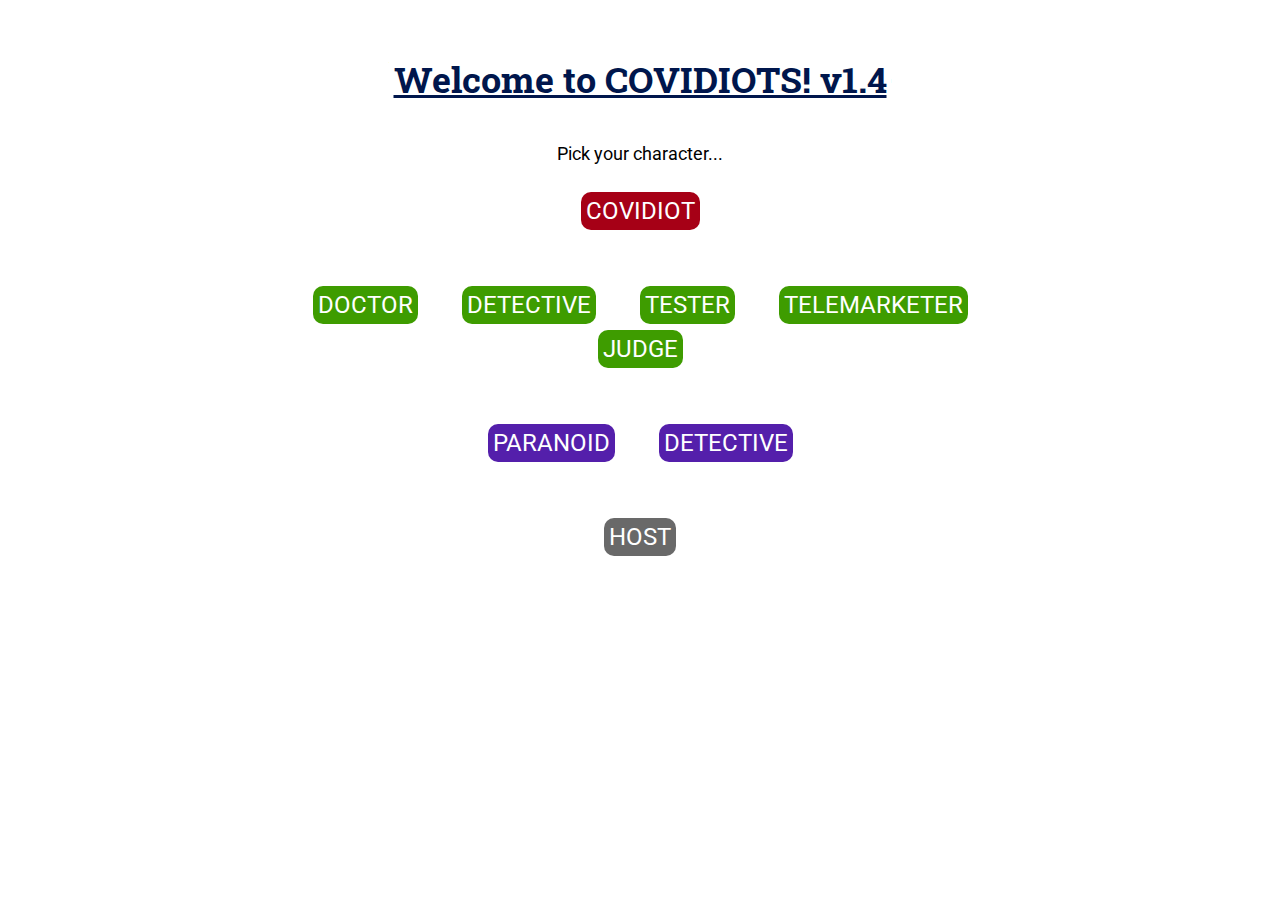
<file: index.html>
<!DOCTYPE html>
<html lang="">
<head>
    <meta charset="utf-8">
    <meta name="viewport" content="width=device-width, initial-scale=1.0">
    <title>COVIDIOTS - Home</title>
    <link rel="stylesheet" href="style.css">
    <link rel="preconnect" href="https://fonts.gstatic.com">
<link href="https://fonts.googleapis.com/css2?family=Roboto+Slab:wght@400;500;700&family=Roboto:ital,wght@0,400;0,700;1,400&display=swap" rel="stylesheet">
</head>

<body style="text-align:center">
    <h1>Welcome to COVIDIOTS! v1.4</h1>
    <p style="margin-bottom:25px;"><i>Pick your character...</i></p>
    <div class="mainmenugrid">
        <div style="grid-column:1/7">
            <input type="button" onclick="location.href='covidiot.html'" value="COVIDIOT"  class="covidiot">
        </div>
        <div style="grid-column:1/7">
            <input type="button" onclick="location.href='doctor.html'" value="DOCTOR" class="town">
            <input type="button" onclick="location.href='detective.html'" value="DETECTIVE" class="town">
            <input type="button" onclick="location.href='tester.html'" value="TESTER" class="town">
            <input type="button" onclick="location.href='telemarketer.html'" value="TELEMARKETER" class="town">
            <input type="button" onclick="location.href='judge.html'" value="JUDGE" class="town">
        </div>
        <div style="grid-column:1/7">
            <input type="button" onclick="location.href='doctor.html'" value="PARANOID" class="chaotic">
            <input type="button" onclick="location.href='detective.html'" value="DETECTIVE" class="chaotic">
        </div>
        <div style="grid-column:1/7">
            <input type="button" onclick="location.href='host.html'" value="HOST"  class="neutral">
        </div>
    </div>
</body>
</html>
</file>
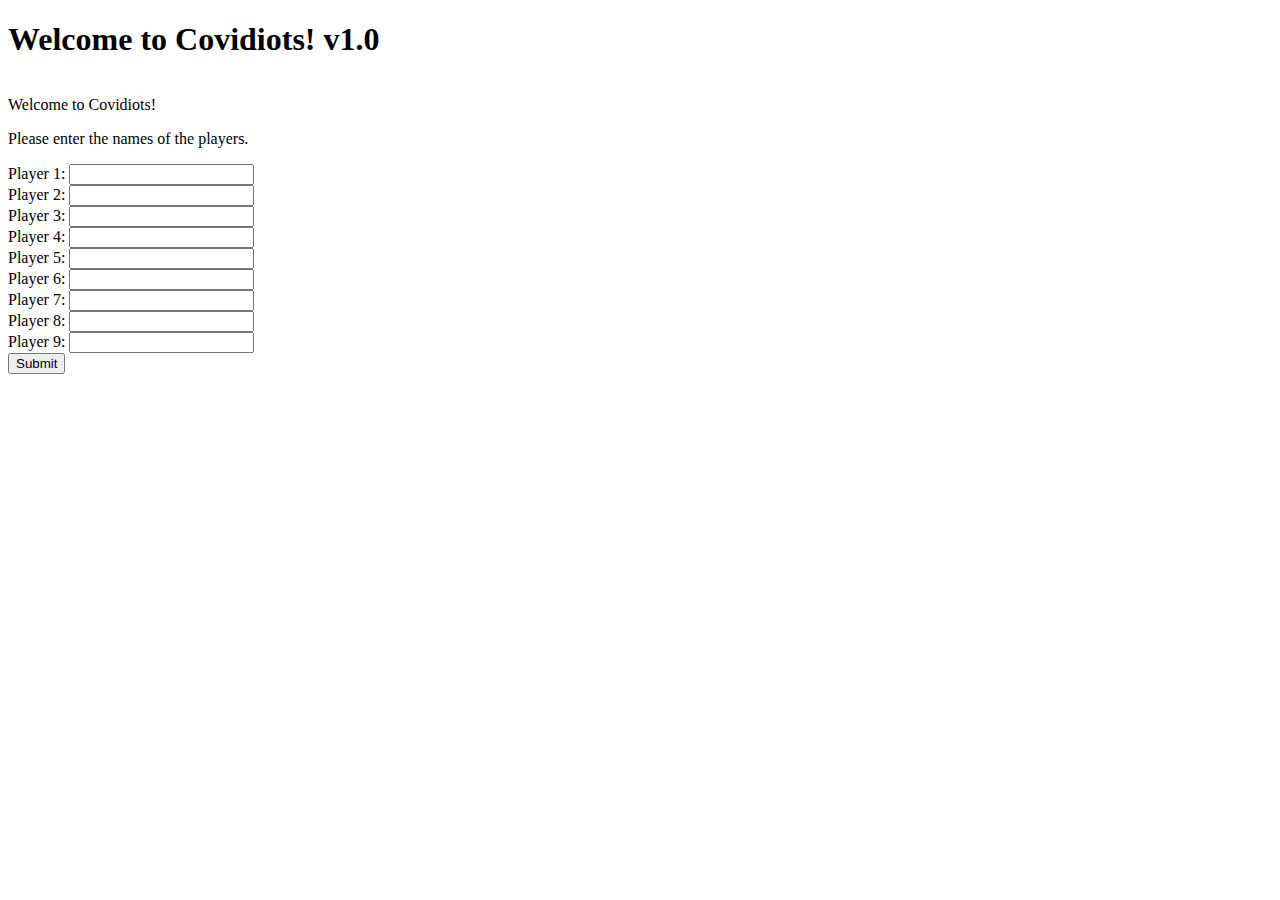
<file: v1-0/index.html>
<!DOCTYPE html>
<html lang="">

<head>
    <meta charset="utf-8">
    <meta name="viewport" content="width=device-width, initial-scale=1.0">
    <title></title>
    <link rel="stylesheet" href="style.css">
</head>

<body>
    <h1>Welcome to Covidiots! v1.0</h1>
    <div class="grid">
        <div id="terminal">
            <form id="playerinfo" onsubmit="return playersetup()">
                <p>Welcome to Covidiots!</p>
                <p>Please enter the names of the players.</p>
                <label for="p1">Player 1:</label>
                <input type="text" name="p1" id="p1">
                <br>
                <label for="p2">Player 2:</label>
                <input type="text" name="p2" id="p2">
                <br>
                <label for="p3">Player 3:</label>
                <input type="text" name="p3" id="p3">
                <br>
                <label for="p4">Player 4:</label>
                <input type="text" name="p4" id="p4">
                <br>
                <label for="p5">Player 5:</label>
                <input type="text" name="p5" id="p5">
                <br>
                <label for="p6">Player 6:</label>
                <input type="text" name="p6" id="p6">
                <br>
                <label for="p7">Player 7:</label>
                <input type="text" name="p7" id="p7">
                <br>
                <label for="p8">Player 8:</label>
                <input type="text" name="p8" id="p8">
                <br>
                <label for="p9">Player 9:</label>
                <input type="text" name="p9" id="p9">
                <br>
                <input type="submit" name="SUBMIT">
            </form>
            <form id="roleselection" style="display:none" onsubmit="return rolesetup()">
                <input type="number" name="covidiot" id="covidiot" min="1" max="playernum()" value="1">
                <label for="covidiot">Covidiot</label>
                <br>
                <input type="number" name="doctor" id="doctor" min="1" value="1">
                <label for="doctor">Doctor</label>
                <br>
                <input type="number" name="detective" id="detective" min="0" value="0">
                <label for="detective">Detective</label>
                <br>
                <input type="number" name="tester" id="tester" min="0" value="0">
                <label for="tester">Tester</label>
                <br>
                <input type="number" name="telemarketer" id="telemarketer" max="1" min="0" value="0">
                <label for="telemarketer">Telemarketer</label>
                <br>
                <input type="number" name="judge" id="judge" min="0" max="1" value="0">
                <label for="judge">Judge</label>
                <br>
                <input type="number" name="newscaster" id="newscaster" min="0" max="1" value="0">
                <label for="newscaster">Newscaster</label>
                <br>
                <input type="number" name="paranoid" id="paranoid" min="0" value="0">
                <label for="paranoid">Paranoid</label>
                <br>
                <input type="submit" name="SUBMIT">
            </form>
            <div id="day" style="display:none">
                <h2 id="dayheading">Day X</h2>
                <div id="summary" style="display:none">
                    <h3>Deaths to report:</h3>
                    <ul id="deaths">
                    </ul>
                    <h3>Results to send:</h3>
                    <table id="results">
                        <tr>
                            <th>Recipient</th>
                            <th>Message</th>
                        </tr>
                    </table>
                    <button onclick="return cont()">Continue</button>
                </div>
                <div id="quarantineinfo" style="display:none">
                     <div id="quarantinediv1">
                        <label for="quarantine1">Player 1</label>
                        <button id="quarantine1" onclick="return quarantine(1)">Quarantine</button>
                        <br>
                    </div>
                    <div id="quarantinediv2">
                        <label for="quarantine2">Player 2</label>
                        <button id="quarantine2" onclick="return quarantine(2)">Quarantine</button>
                        <br>
                    </div>
                    <div id="quarantinediv3">
                        <label for="quarantine3">Player 3</label>
                        <button id="quarantine3" onclick="return quarantine(3)">Quarantine</button>
                        <br>
                    </div>
                    <div id="quarantinediv4">
                        <label for="quarantine4">Player 4</label>
                        <button id="quarantine4" onclick="return quarantine(4)">Quarantine</button>
                        <br>
                    </div>
                    <div id="quarantinediv5">
                        <label for="quarantine5">Player 5</label>
                        <button id="quarantine5" onclick="return quarantine(5)">Quarantine</button>
                        <br>
                    </div>
                    <div id="quarantinediv6">
                        <label for="quarantine6">Player 6</label>
                        <button id="quarantine6" onclick="return quarantine(6)">Quarantine</button>
                        <br>
                    </div>
                    <div id="quarantinediv7">
                        <label for="quarantine7">Player 7</label>
                        <button id="quarantine7" onclick="return quarantine(7)">Quarantine</button>
                        <br>
                    </div>
                    <div id="quarantinediv8">
                        <label for="quarantine8">Player 8</label>
                        <button id="quarantine8" onclick="return quarantine(8)">Quarantine</button>
                        <br>
                    </div>
                    <div id="quarantinediv9">
                        <label for="quarantine9">Player 9</label>
                        <button id="quarantine9" onclick="return quarantine(9)">Quarantine</button>
                        <br>
                    </div>
                    <button onclick="return endday()">End day</button>
                </div>
            </div>
            <div id="night" style="display:none">
                <h2 id="nightheading">Night X</h2>
                <p>Enter the players targets...</p>
                <form id="targetinput" onsubmit="return endnight()">
                    <div>
                        <label for="target1">Player 1:</label>
                        <input type="text" name="target1" id="target1">
                        <br>
                    </div>
                    <div>
                        <label for="target2">Player 2:</label>
                        <input type="text" name="target2" id="target2">
                        <br>
                    </div>
                    <div>
                        <label for="target3">Player 3:</label>
                        <input type="text" name="target3" id="target3">
                        <br>
                    </div>
                    <div>
                        <label for="target4">Player 4:</label>
                        <input type="text" name="target4" id="target4">
                        <br>
                    </div>
                    <div>
                        <label for="target5">Player 5:</label>
                        <input type="text" name="target5" id="target5">
                        <br>
                    </div>
                    <div>
                        <label for="target6">Player 6:</label>
                        <input type="text" name="target6" id="target6">
                        <br>
                    </div>
                    <div>
                        <label for="target7">Player 7:</label>
                        <input type="text" name="target7" id="target7">
                        <br>
                    </div>
                    <div>
                        <label for="target8">Player 8:</label>
                        <input type="text" name="target8" id="target8">
                        <br>
                    </div>
                    <div>
                        <label for="target9">Player 9:</label>
                        <input type="text" name="target9" id="target9">
                        <br>
                    </div>
                    <input type="submit" name="SUBMIT">
                </form>
            </div>
        </div>
        <div id="data" style="display:none">
            <table id="datatable">
                <tr id="headings">
                    <th></th>
                    <th></th>
                    <th>Role</th>
                    <th>Dead</th>
                    <th>Turns Infected</th>
                    <th>Immune</th>
                    <th>Quarantined</th>
                </tr>
                <tr id="player1">
                    <th>Player 1</th>
                    <td></td>
                    <td></td>
                    <td></td>
                    <td></td>
                    <td></td>
                    <td></td>
                </tr>
                <tr id="player2">
                    <th>Player 2</th>
                    <td></td>
                    <td></td>
                    <td></td>
                    <td></td>
                    <td></td>
                    <td></td>
                </tr>
                <tr id="player3">
                    <th>Player 3</th>
                    <td></td>
                    <td></td>
                    <td></td>
                    <td></td>
                    <td></td>
                    <td></td>
                </tr>
                <tr id="player4">
                    <th>Player 4</th>
                    <td></td>
                    <td></td>
                    <td></td>
                    <td></td>
                    <td></td>
                    <td></td>
                </tr>
                <tr id="player5">
                    <th>Player 5</th>
                    <td></td>
                    <td></td>
                    <td></td>
                    <td></td>
                    <td></td>
                    <td></td>
                </tr>
                <tr id="player6">
                    <th>Player 6</th>
                    <td></td>
                    <td></td>
                    <td></td>
                    <td></td>
                    <td></td>
                    <td></td>
                </tr>
                <tr id="player7">
                    <th>Player 7</th>
                    <td></td>
                    <td></td>
                    <td></td>
                    <td></td>
                    <td></td>
                    <td></td>
                </tr>
                <tr id="player8">
                    <th>Player 8</th>
                    <td></td>
                    <td></td>
                    <td></td>
                    <td></td>
                    <td></td>
                    <td></td>
                </tr>
                <tr id="player9">
                    <th>Player 9</th>
                    <td></td>
                    <td></td>
                    <td></td>
                    <td></td>
                    <td></td>
                    <td></td>
                </tr>
            </table>
        </div>
        <div id="debug" style="display:none">
            <h3>Debug</h3>
            
        </div>
    </div>
</body>

</html>
<script>
    var playernames = [];
    var playernum = 0;
    var rolelist = [];
    var playerlist = [];
    var rolesearchresults = [];
    var deaths = [];
    var investresults = [];
    var TURNS_INFECTED = 1;
    var GRACE_PERIOD = 1;
    var cycle = 1;

    function Player(n, str, role) {
        this.id = n;
        this.name = str;
        this.role = role;
        this.dead = false;
        this.turnsinfected = 0;
        if (role == "covidiot") {
            this.infected = true;
        } else {
            this.infected = false;
        }
        this.immune = false;
        this.quarantine = false;
        this.roleblocked = false;
        this.targetlist = [];
    }

    function Result(invest, msg) {
        this.investigator = invest;
        this.message = msg;
    }
    
    // returns "Player X (name)" for the given player
    // requires: player is valid
    function displayname(player) {
        return "Player " + player.id + " (" + player.name + ")"
    }
    
    // sets dead to true, infected to false, and turnsinfected to 0
    // requires: player is valid
    // effects: pushes display name to list of deaths
    function kill(player) {
        player.dead = true;
        //console.log("killing " + displayname(player));
        player.infected = false;
        player.turnsinfected = 0;
        deaths.push(displayname(player));
    }

    // sets infected to true if not immune
    // requires: player is valid
    function infect(player) {
        if (!player.immune) player.infected = true;
    }

    // sets infected to false and immune to true if player is not a covidiot
    // requires: player is valid
    function heal(player) {
        if (player.infected && player.role !== "covidiot") {
            player.immune = true;
            player.infected = false;
            player.turnsinfected = 0;
        }
    }

    // iterates through playerlist. If a player is the given role and is not roleblocked, it applies the roles actions to everyone in their target list
    function covidiot() {
        for (var i = 0; i < playerlist.length; i++) {
            var player = playerlist[i];
            if (player !== false && player.role === "covidiot") {
                if (!player.roleblocked) {
                    for (var j = 0; j < player.targetlist.length; j++) {
                        //console.log("covidiot function " + i);
                        var target = playerlist[player.targetlist[j]];
                        if (target.role == "paranoid") {
                            target.targetlist.push(i);
                        } else infect(target);
                    }
                }
            }
        }
        return false;
    }
    function telemarketer() {
        for (var i = 0; i < playerlist.length; i++) {
            if (playerlist[i] !== false && playerlist[i].role === "telemarketer") {
                var player = playerlist[i];
                for (var j = 0; j < player.targetlist.length; j++) {
                    var target = playerlist[player.targetlist[j]];
                    target.roleblocked = true;
                    if (player.infected) infect(target);
                    else if (target.infected) infect(player);
                }
            }
        }
        return false;
    }
    function doctor() {
        for (var i = 0; i < playerlist.length; i++) {
            var player = playerlist[i];
            if (player !== false && player.role === "doctor") {
                if (!player.roleblocked) {
                    for (var j = 0; j < player.targetlist.length; j++) {
                        var target = playerlist[player.targetlist[j]];
                        if (target.role == "paranoid") {
                            target.targetlist.push(i);
                        } else {
                            heal(target);
                        }
                    }
                }
            }
        }
        return false;
    }
    function tester() {
        for (var i = 0; i < playerlist.length; i++) {
            if (playerlist[i] !== false && playerlist[i].role === "tester") {
                var player = playerlist[i];
                if (!player.roleblocked) {
                    for (var j = 0; j < player.targetlist.length; j++) {
                        var target = playerlist[player.targetlist[j]];
                        if (target.role == "paranoid") {
                            target.targetlist.push(i);
                        } else {
                            if (player.infected) infect(target);
                            else if (target.infected) {
                                infect(player);
                                investresults.push(new Result(displayname(player), target.name + " is infected."));
                            } else if (target.immune) {
                                investresults.push(new Result(displayname(player), target.name + " is immune"));
                            } else investresults.push(new Result(displayname(player), target.name + " is not infected"));
                        }
                    }
                } else player.name = investresults.push(new Result(displayname(player), "You were roleblocked!"));
            }
        }
        return false;
    }
    function detective() {
        for (var i = 0; i < playerlist.length; i++) {
            if (playerlist[i] !== false && playerlist[i].role === "detective") {
                var player = playerlist[i];
                if (!player.roleblocked) {
                    for (var j = 0; j < player.targetlist.length; j++) {
                        var target = playerlist[player.targetlist[j]];
                        if (target.role == "paranoid") {
                            target.targetlist.push(i);
                        } else {
                            if (player.infected) infect(target);
                            else if (target.infected) infect(player);
                            investresults.push(new Result(displayname(player), target.name + " is a " + target.role));
                        }
                    }
                } else player.name = investresults.push(new Result(displayname(player), "You were roleblocked!"));
            }
        }
        return false;
    }
    function paranoid() {
        for (var i = 0; i < playerlist.length; i++) {
            if (playerlist[i] !== false && playerlist[i].role === "paranoid") {
                var player = playerlist[i];
                if (!player.roleblocked) {
                    for (var j = 0; j < player.targetlist.length; j++) {
                        if (cycle > GRACE_PERIOD) kill(playerlist[player.targetlist[j]]);
                    }
                }
            }
        }
    }
    function newscaster() {
        for (var i = 0; i < playerlist.length; i++) {
            if (playerlist[i] !== false && playerlist[i].role === "newscaster") {
                var newscaster = playerlist[i];
                if (!newscaster.roleblocked) {
                    for (var j = 0; j + 1 < newscaster.targetlist.length; j++) {
                        var controlled = playerlist[newscaster.targetlist[j]];
                        if (controlled.role == "paranoid") {
                            controlled.targetlist.push(i);
                        } else {
                            var newtarget = playerlist[newscaster.targetlist[j+1]];
                            controlled.targetlist = [newtarget];
                        }
                    }
                }
            }
        }
    }

    // updates the player data in the data table. Sets day and night headings to have the proper cycle numbers
    function updateplayerdata() {
        var rows = document.getElementById("datatable").rows;
        //console.log(table.length);
        //console.log(playerlist.length);
        for (var i = 1; i < rows.length; i++) {
            var cells = rows[i].cells;
            //console.log(cells.length);
            var currplayer = playerlist[i - 1];
            //console.log(currplayer.id);
            if (currplayer !== false) {
                cells[1].innerHTML = currplayer.name;
                cells[2].innerHTML = currplayer.role;
                cells[3].innerHTML = currplayer.dead;
                cells[4].innerHTML = currplayer.turnsinfected;
                cells[5].innerHTML = currplayer.immune;
                cells[6].innerHTML = currplayer.quarantine;
            } else rows[i].style.display = "none";
        }
        document.getElementById("dayheading").innerHTML = "Day " + cycle;
        document.getElementById("nightheading").innerHTML = "Night " + cycle;
        return false;
    }
    
    // if a player is quarantined, they are unquarantined. If they are not quarantined, they are put into quarantine. Changes button content accordingly. Calls updateplayerdata()
    function quarantine(p) {
        var player = playerlist[p - 1];
        var button = document.getElementById("quarantine" + p);
        if (player.quarantine) {
            player.quarantine = false;
            button.innerHTML = "Quarantine"
        } else {
            player.quarantine = true;
            button.innerHTML = "Unquarantine"
        }
        //console.log(displayname(player) + " quarantined: " + player.quarantine);
        updateplayerdata();
        return false;
    }

    // randomly shuffles the given array
    function shuffle(array) {
        for (var i = array.length - 1; i > 0; i--) {
            var j = Math.floor(Math.random() * (i + 1)); // random index from 0 to i

            // swap elements array[i] and array[j]
            var t = array[i];
            array[i] = array[j];
            array[j] = t;
        }
    }

    // iterates through playerlist to find a player with the given name. Returns the players index, or false if no such player exists
    function searchname(string) {
        for (var i = 0; i < playernames.length; i++) {
            if (playernames[i] === string) return i;
        }
        return false;
    }

    // checks for the validity of self-targeting
    function validtarget(player, target) {
        if (player.id !== target.id) return true;
        if (player.role == "covidiot") return false;
        if (player.role == "detective") return false;
        if (player.role == "telemarketer") return false;
        return true;
    }

    // shifts from summary screen to main daytime screen
    function cont() {
        document.getElementById("summary").style.display = "none";
        document.getElementById("quarantineinfo").style.display = "";
        return false;
    }

    // hides and shows necessary elements, including player target input boxes
    function endday() {
        document.getElementById("quarantineinfo").style.display = "none";
        document.getElementById("day").style.display = "none";
        document.getElementById("night").style.display = "";
        var targetdata = document.getElementById("targetinput").getElementsByTagName("div");
        for (var i = 0; i < targetdata.length; i++) {
            if (playerlist[i] === false || playerlist[i].dead || playerlist[i].quarantine || playerlist[i].role == "paranoid" || playerlist[i].role == "judge") targetdata[i].style.display = "none";
            else targetdata[i].style.display = "";
        }
        return false;
    }

    // reads in and validates target input. Calls the role functions. Kills players as necessary. Prints death and result info accordingly. Calls updateplayerdata(). Sets visiblity of quarantine buttons.
    function endnight() {
        //console.log("i am here");
        var divs = document.getElementById("targetinput").getElementsByTagName("div");
        for (var i = 1; i <= playerlist.length; i++) {
            var player = playerlist[i - 1];
            if (player !== false) {
                
                var curr = document.getElementById("target" + i);
                player.targetlist = [];
                var targets = curr.value.split(" ");
                for (var j = 0; j < targets.length; j++) {
                    if (!Number.isInteger(Number(targets[j]))) {
                        var searchresult = searchname(targets[j]);
                        console.log("not a number");
                        if (searchresult !== false) {
                            if (validtarget(player, playerlist[searchresult])) player.targetlist.push(searchresult);
                        } else {
                            alert("Player " + i + " has an invalid target name!");
                            return false;
                        }
                    } else if (curr.value == "") {
                    } else {
                        //console.log("number")
                        if (playerlist[targets[j] - 1] !== false) {
                            if (validtarget(player, playerlist[targets[j] - 1])) player.targetlist.push(targets[j] - 1);
                            else {
                                alert("Player " + i + " cannot target themselves!");
                                return false;
                            }
                        } else {
                            alert("Player " + i + " has an invalid target number!");
                            return false;
                        }
                    }
                }
                curr.value = "";
                //console.log(displayname(player) + "target number: " + player.targetlist.length);
            }
        }

        newscaster();
        telemarketer();
        covidiot();
        detective();
        tester();
        doctor();
        paranoid();
        
        for (var i = 0; i < playerlist.length; i++) {
            if (playerlist[i] !== false && playerlist[i].turnsinfected === TURNS_INFECTED
                && playerlist[i].role != "covidiot" && GRACE_PERIOD < cycle) {
                kill(playerlist[i]);
                //deaths.push(displayname(playerlist[i]));
            }
            else if (playerlist[i] !== false && playerlist[i].infected) playerlist[i].turnsinfected++;
        }
        cycle++;
        
        deathlist = document.getElementById("deaths");
        deathlist.innerHTML = "";
        for (var i = 0; i < deaths.length; i++) {
            var li = document.createElement("LI");
            li.innerHTML = deaths[i];
            
            deathlist.appendChild(li);
        }
        if (deaths.length == 0) {
            var li = document.createElement("LI");
            li.innerHTML = "None";
            
            deathlist.appendChild(li);
        }
        
        resulttable = document.getElementById("results");
        resulttable.innerHTML = "<tr><th>Recipient</th><th>Message</th></tr>";
        for (var i = 0; i < investresults.length; i++) {
            var row = document.createElement("TR");
            
            var rec = document.createElement("TD");
            rec.innerHTML = investresults[i].investigator;
            row.appendChild(rec);
            
            var msg = document.createElement("TD");
            msg.innerHTML = investresults[i].message;
            row.appendChild(msg);
            
            resulttable.appendChild(row);
        }
        if (investresults.length == 0) {
            var row = document.createElement("TR");
            
            var rec = document.createElement("TD");
            rec.innerHTML = "None";
            row.appendChild(rec);
            
            resulttable.appendChild(row);
        }
        investresults = [];
        deaths = [];
        
        updateplayerdata();
        
        for (var i = 0; i < playerlist.length; i++) {
            if (playerlist[i] === false || playerlist[i].dead) {
                document.getElementById("quarantinediv" + (i+1)).style.display = "none";
            }
        }
        
        document.getElementById("night").style.display = "none";
        document.getElementById("day").style.display = "";
        document.getElementById("summary").style.display = "";
        return false;
    }

    function playersetup() {
        var playerinput = document.getElementById("playerinfo").getElementsByTagName("input");
        console.log(playerinput.length);
        for (var i = 0; i < playerinput.length - 1; i++) {
            if (playerinput[i].type == "text") {
                playernames.push(playerinput[i].value);
                if (playerinput[i].value != "") playernum++;
            }
        }
        //console.log(playernum);
        if (playernum < 3) {
            alert("A minimum of three players are required!");
            return false;
        }
        document.getElementById("playerinfo").style.display = "none";
        document.getElementById("roleselection").style.display = "";
        return false;
    }

    function rolesetup() {
        var roleinput = document.getElementById("roleselection").elements;
        var rolenum = 0;
        for (var i = 0; i < roleinput.length; i++) {
            if (roleinput[i].type === "number") {
                for (var j = 0; j < roleinput[i].value; j++) {
                    rolelist.push(roleinput[i].name);
                    rolenum++;
                }
            }
        }
        if (rolenum > playernum) {
            alert("Too many roles!");
            rolelist = []
            return false;
        } else if (rolenum < playernum) {
            alert("Not enough roles!");
            rolelist = [];
            return false;
        }

        shuffle(rolelist);
        var roleindex = 0;
        for (var i = 0; i < 9; i++) {
            if (playernames[i] !== "") {
                playerlist.push(new Player(i + 1, playernames[i], rolelist[roleindex]));
                roleindex++;
            } else {
                playerlist.push(false);
                //console.log("i am here");
            }
        }

        document.getElementById("roleselection").style.display = "none";
        document.getElementById("data").style.display = "";
        updateplayerdata();
        endday();
        return false;
    }

</script>
</file>
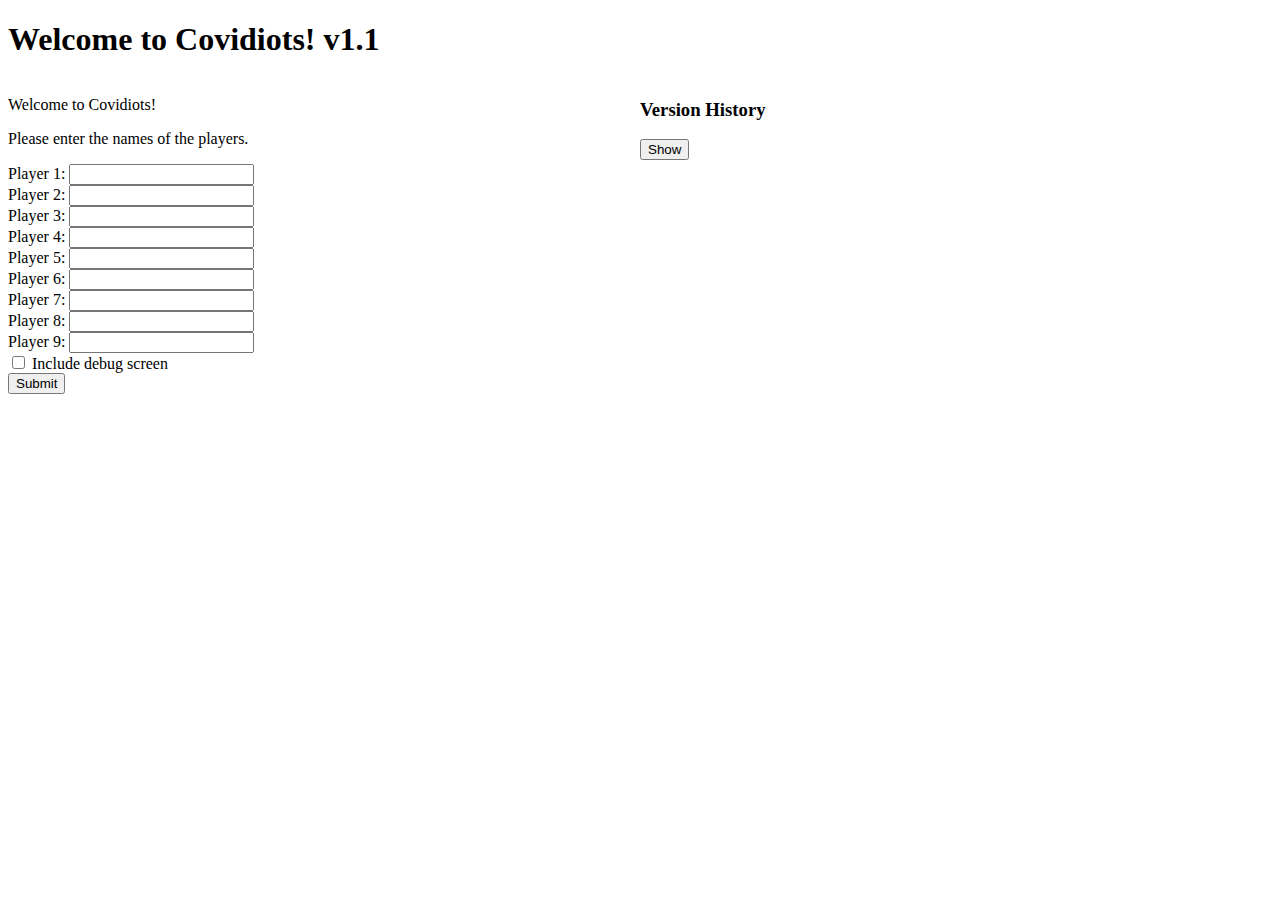
<file: v1-1/index.html>
<!DOCTYPE html>
<html lang="">

<head>
    <meta charset="utf-8">
    <meta name="viewport" content="width=device-width, initial-scale=1.0">
    <title></title>
    <link rel="stylesheet" href="style.css">
</head>

<body>
    <h1>Welcome to Covidiots! v1.1</h1>
    <div class="grid">
        <div id="terminal">
            <form id="playerinfo" onsubmit="return playersetup()">
                <p>Welcome to Covidiots!</p>
                <p>Please enter the names of the players.</p>
                <label for="p1">Player 1:</label>
                <input type="text" name="p1" id="p1">
                <br>
                <label for="p2">Player 2:</label>
                <input type="text" name="p2" id="p2">
                <br>
                <label for="p3">Player 3:</label>
                <input type="text" name="p3" id="p3">
                <br>
                <label for="p4">Player 4:</label>
                <input type="text" name="p4" id="p4">
                <br>
                <label for="p5">Player 5:</label>
                <input type="text" name="p5" id="p5">
                <br>
                <label for="p6">Player 6:</label>
                <input type="text" name="p6" id="p6">
                <br>
                <label for="p7">Player 7:</label>
                <input type="text" name="p7" id="p7">
                <br>
                <label for="p8">Player 8:</label>
                <input type="text" name="p8" id="p8">
                <br>
                <label for="p9">Player 9:</label>
                <input type="text" name="p9" id="p9">
                <br>
                <input type="checkbox" name="debugactivation" id="debugactivation">
                <label for="debugactivation">Include debug screen</label>
                <br>
                <input type="submit" name="SUBMIT">
            </form>
            <form id="roleselection" style="display:none" onsubmit="return rolesetup()">
                <input type="number" name="covidiot" id="covidiot" min="1" max="playernum()" value="1">
                <label for="covidiot">Covidiot</label>
                <br>
                <input type="number" name="doctor" id="doctor" min="1" value="1">
                <label for="doctor">Doctor</label>
                <br>
                <input type="number" name="detective" id="detective" min="0" value="0">
                <label for="detective">Detective</label>
                <br>
                <input type="number" name="tester" id="tester" min="0" value="0">
                <label for="tester">Tester</label>
                <br>
                <input type="number" name="telemarketer" id="telemarketer" max="1" min="0" value="0">
                <label for="telemarketer">Telemarketer</label>
                <br>
                <input type="number" name="judge" id="judge" min="0" max="1" value="0">
                <label for="judge">Judge</label>
                <br>
                <input type="number" name="newscaster" id="newscaster" min="0" max="1" value="0">
                <label for="newscaster">Newscaster</label>
                <br>
                <input type="number" name="paranoid" id="paranoid" min="0" value="0">
                <label for="paranoid">Paranoid</label>
                <br>
                <input type="submit" name="SUBMIT">
            </form>
            <div id="day" style="display:none">
                <h2 id="dayheading">Day X</h2>
                <div id="summary" style="display:none">
                    <h3>Deaths to report:</h3>
                    <ul id="deaths">
                    </ul>
                    <h3>Results to send:</h3>
                    <table id="results">
                        <tr>
                            <th>Recipient</th>
                            <th>Message</th>
                        </tr>
                    </table>
                    <button onclick="return cont()">Continue</button>
                </div>
                <div id="deliberationscreen" style="display:none">
                    <div id="quarantineinfo">
                         <div id="quarantinediv1">
                            <label for="quarantine1">Player 1</label>
                            <button id="quarantine1" onclick="return quarantine(1)">Quarantine</button>
                            <br>
                        </div>
                        <div id="quarantinediv2">
                            <label for="quarantine2">Player 2</label>
                            <button id="quarantine2" onclick="return quarantine(2)">Quarantine</button>
                            <br>
                        </div>
                        <div id="quarantinediv3">
                            <label for="quarantine3">Player 3</label>
                            <button id="quarantine3" onclick="return quarantine(3)">Quarantine</button>
                            <br>
                        </div>
                        <div id="quarantinediv4">
                            <label for="quarantine4">Player 4</label>
                            <button id="quarantine4" onclick="return quarantine(4)">Quarantine</button>
                            <br>
                        </div>
                        <div id="quarantinediv5">
                            <label for="quarantine5">Player 5</label>
                            <button id="quarantine5" onclick="return quarantine(5)">Quarantine</button>
                            <br>
                        </div>
                        <div id="quarantinediv6">
                            <label for="quarantine6">Player 6</label>
                            <button id="quarantine6" onclick="return quarantine(6)">Quarantine</button>
                            <br>
                        </div>
                        <div id="quarantinediv7">
                            <label for="quarantine7">Player 7</label>
                            <button id="quarantine7" onclick="return quarantine(7)">Quarantine</button>
                            <br>
                        </div>
                        <div id="quarantinediv8">
                            <label for="quarantine8">Player 8</label>
                            <button id="quarantine8" onclick="return quarantine(8)">Quarantine</button>
                            <br>
                        </div>
                        <div id="quarantinediv9">
                            <label for="quarantine9">Player 9</label>
                            <button id="quarantine9" onclick="return quarantine(9)">Quarantine</button>
                            <br>
                        </div>
                        <button onclick="return endday()">End day</button>
                    </div>
                    <div id="debug" style="display:none">
                        <h3>Debug</h3>
                        <p id="cmdreturn">Enter 'help' for a list of commands.</p>
                        <form onsubmit="return debugcmd()">
                            <input type="text" id="cmdinput" name="cmdinput">
                            <input type="submit" name="Enter">
                        </form>
                        <div id="commandlist" style="display:none">
                            <h4>List of Commands:</h4>
                            <ul>
                                <li>changename [player] [newname]</li>
                                <li>changerole [player] [newrole]</li>
                                <li>kill [player]</li>
                                <li>revive [player]</li>
                                <li>infect [player]</li>
                                <li>heal [player]</li>
                                <li>makeimmune [player]</li>
                                <li>makenotimmune [player]</li>
                                <li>quarantine [player]</li>
                                <li>unquarantine [player]</li>
                                <li>addplayer [name] [role]</li>
                                <li>removeplayer [player]</li>
                                <li>help</li>
                            </ul>
                        </div>
                    </div>
                </div>
            </div>
            <div id="night" style="display:none">
                <h2 id="nightheading">Night X</h2>
                <p>Enter the players targets...</p>
                <form id="targetinput" onsubmit="return endnight()">
                    <div>
                        <label for="target1">Player 1:</label>
                        <input type="text" name="target1" id="target1">
                        <br>
                    </div>
                    <div>
                        <label for="target2">Player 2:</label>
                        <input type="text" name="target2" id="target2">
                        <br>
                    </div>
                    <div>
                        <label for="target3">Player 3:</label>
                        <input type="text" name="target3" id="target3">
                        <br>
                    </div>
                    <div>
                        <label for="target4">Player 4:</label>
                        <input type="text" name="target4" id="target4">
                        <br>
                    </div>
                    <div>
                        <label for="target5">Player 5:</label>
                        <input type="text" name="target5" id="target5">
                        <br>
                    </div>
                    <div>
                        <label for="target6">Player 6:</label>
                        <input type="text" name="target6" id="target6">
                        <br>
                    </div>
                    <div>
                        <label for="target7">Player 7:</label>
                        <input type="text" name="target7" id="target7">
                        <br>
                    </div>
                    <div>
                        <label for="target8">Player 8:</label>
                        <input type="text" name="target8" id="target8">
                        <br>
                    </div>
                    <div>
                        <label for="target9">Player 9:</label>
                        <input type="text" name="target9" id="target9">
                        <br>
                    </div>
                    <input type="submit" name="SUBMIT">
                </form>
            </div>
        </div>
        <div id="data" style="display:none">
            <table id="datatable">
                <tr id="headings">
                    <th></th>
                    <th></th>
                    <th>Role</th>
                    <th>Dead</th>
                    <th>Turns Infected</th>
                    <th>Immune</th>
                    <th>Quarantined</th>
                </tr>
                <tr id="player1">
                    <th>Player 1</th>
                    <td></td>
                    <td></td>
                    <td></td>
                    <td></td>
                    <td></td>
                    <td></td>
                </tr>
                <tr id="player2">
                    <th>Player 2</th>
                    <td></td>
                    <td></td>
                    <td></td>
                    <td></td>
                    <td></td>
                    <td></td>
                </tr>
                <tr id="player3">
                    <th>Player 3</th>
                    <td></td>
                    <td></td>
                    <td></td>
                    <td></td>
                    <td></td>
                    <td></td>
                </tr>
                <tr id="player4">
                    <th>Player 4</th>
                    <td></td>
                    <td></td>
                    <td></td>
                    <td></td>
                    <td></td>
                    <td></td>
                </tr>
                <tr id="player5">
                    <th>Player 5</th>
                    <td></td>
                    <td></td>
                    <td></td>
                    <td></td>
                    <td></td>
                    <td></td>
                </tr>
                <tr id="player6">
                    <th>Player 6</th>
                    <td></td>
                    <td></td>
                    <td></td>
                    <td></td>
                    <td></td>
                    <td></td>
                </tr>
                <tr id="player7">
                    <th>Player 7</th>
                    <td></td>
                    <td></td>
                    <td></td>
                    <td></td>
                    <td></td>
                    <td></td>
                </tr>
                <tr id="player8">
                    <th>Player 8</th>
                    <td></td>
                    <td></td>
                    <td></td>
                    <td></td>
                    <td></td>
                    <td></td>
                </tr>
                <tr id="player9">
                    <th>Player 9</th>
                    <td></td>
                    <td></td>
                    <td></td>
                    <td></td>
                    <td></td>
                    <td></td>
                </tr>
            </table>
        </div>
        <div id="versionhistory">
            <h3>Version History</h3>
            <button onclick="return changelog()" id="togglechangelog">Show</button>
            <div id="changelog" style="display:none">
                <p>1.0</p>
                <ul>
                    <li>Basic functionality</li>
                </ul>
                
                <p>1.0.1</p>
                <ul>
                    <li>Bug fixes (using player names as targets, cycle number)</li>
                </ul>
                
                <p>1.1</p>
                <ul>
                    <li>Added debug screen</li>
                    <li>Added version history screen</li>
                </ul>
            </div>
        </div>
    </div>
</body>

</html>
<script>
    var playernames = [];
    var playernum = 0;
    var rolelist = [];
    var playerlist = [];
    var rolesearchresults = [];
    var deaths = [];
    var investresults = [];
    var TURNS_INFECTED = 1;
    var GRACE_PERIOD = 1;
    var cycle = 1;

    function Player(n, str, role) {
        this.id = n;
        this.name = str;
        this.role = role;
        this.dead = false;
        this.turnsinfected = 0;
        if (role == "covidiot") {
            this.infected = true;
        } else {
            this.infected = false;
        }
        this.immune = false;
        this.quarantine = false;
        this.roleblocked = false;
        this.targetlist = [];
    }

    function Result(invest, msg) {
        this.investigator = invest;
        this.message = msg;
    }
    
    // returns "Player X (name)" for the given player
    // requires: player is valid
    function displayname(player) {
        return "Player " + player.id + " (" + player.name + ")"
    }
    
    // sets dead to true, infected to false, and turnsinfected to 0
    // requires: player is valid
    // effects: pushes display name to list of deaths
    function kill(player) {
        player.dead = true;
        //console.log("killing " + displayname(player));
        player.infected = false;
        player.turnsinfected = 0;
        deaths.push(displayname(player));
    }

    // sets infected to true if not immune
    // requires: player is valid
    function infect(player) {
        if (!player.immune) player.infected = true;
    }

    // sets infected to false and immune to true if player is not a covidiot
    // requires: player is valid
    function heal(player) {
        if (player.infected && player.role !== "covidiot") {
            player.immune = true;
            player.infected = false;
            player.turnsinfected = 0;
        }
    }

    // iterates through playerlist. If a player is the given role and is not roleblocked, it applies the roles actions to everyone in their target list
    function covidiot() {
        for (var i = 0; i < playerlist.length; i++) {
            var player = playerlist[i];
            if (player !== false && player.role === "covidiot") {
                if (!player.roleblocked) {
                    for (var j = 0; j < player.targetlist.length; j++) {
                        //console.log("covidiot function " + i);
                        var target = playerlist[player.targetlist[j]];
                        if (target.role == "paranoid") {
                            target.targetlist.push(i);
                        } else infect(target);
                    }
                }
            }
        }
        return false;
    }
    function telemarketer() {
        for (var i = 0; i < playerlist.length; i++) {
            if (playerlist[i] !== false && playerlist[i].role === "telemarketer") {
                var player = playerlist[i];
                for (var j = 0; j < player.targetlist.length; j++) {
                    var target = playerlist[player.targetlist[j]];
                    target.roleblocked = true;
                    if (player.infected) infect(target);
                    else if (target.infected) infect(player);
                }
            }
        }
        return false;
    }
    function doctor() {
        for (var i = 0; i < playerlist.length; i++) {
            var player = playerlist[i];
            if (player !== false && player.role === "doctor") {
                if (!player.roleblocked) {
                    for (var j = 0; j < player.targetlist.length; j++) {
                        var target = playerlist[player.targetlist[j]];
                        if (target.role == "paranoid") {
                            target.targetlist.push(i);
                        } else {
                            heal(target);
                        }
                    }
                }
            }
        }
        return false;
    }
    function tester() {
        for (var i = 0; i < playerlist.length; i++) {
            if (playerlist[i] !== false && playerlist[i].role === "tester") {
                var player = playerlist[i];
                if (!player.roleblocked) {
                    for (var j = 0; j < player.targetlist.length; j++) {
                        var target = playerlist[player.targetlist[j]];
                        if (target.role == "paranoid") {
                            target.targetlist.push(i);
                        } else {
                            if (player.infected) infect(target);
                            else if (target.infected) {
                                infect(player);
                                investresults.push(new Result(displayname(player), target.name + " is infected."));
                            } else if (target.immune) {
                                investresults.push(new Result(displayname(player), target.name + " is immune"));
                            } else investresults.push(new Result(displayname(player), target.name + " is not infected"));
                        }
                    }
                } else player.name = investresults.push(new Result(displayname(player), "You were roleblocked!"));
            }
        }
        return false;
    }
    function detective() {
        for (var i = 0; i < playerlist.length; i++) {
            if (playerlist[i] !== false && playerlist[i].role === "detective") {
                var player = playerlist[i];
                if (!player.roleblocked) {
                    for (var j = 0; j < player.targetlist.length; j++) {
                        var target = playerlist[player.targetlist[j]];
                        if (target.role == "paranoid") {
                            target.targetlist.push(i);
                        } else {
                            if (player.infected) infect(target);
                            else if (target.infected) infect(player);
                            investresults.push(new Result(displayname(player), target.name + " is a " + target.role));
                        }
                    }
                } else player.name = investresults.push(new Result(displayname(player), "You were roleblocked!"));
            }
        }
        return false;
    }
    function paranoid() {
        for (var i = 0; i < playerlist.length; i++) {
            if (playerlist[i] !== false && playerlist[i].role === "paranoid") {
                var player = playerlist[i];
                if (!player.roleblocked) {
                    for (var j = 0; j < player.targetlist.length; j++) {
                        if (cycle > GRACE_PERIOD) kill(playerlist[player.targetlist[j]]);
                    }
                }
            }
        }
    }
    function newscaster() {
        for (var i = 0; i < playerlist.length; i++) {
            if (playerlist[i] !== false && playerlist[i].role === "newscaster") {
                var newscaster = playerlist[i];
                if (!newscaster.roleblocked) {
                    for (var j = 0; j + 1 < newscaster.targetlist.length; j++) {
                        var controlled = playerlist[newscaster.targetlist[j]];
                        if (controlled.role == "paranoid") {
                            controlled.targetlist.push(i);
                        } else {
                            var newtarget = playerlist[newscaster.targetlist[j+1]];
                            controlled.targetlist = [newtarget];
                        }
                    }
                }
            }
        }
    }

    // updates the player data in the data table. Sets day and night headings to have the proper cycle numbers
    function updateplayerdata() {
        var rows = document.getElementById("datatable").rows;
        //console.log(table.length);
        //console.log(playerlist.length);
        for (var i = 1; i < rows.length; i++) {
            var cells = rows[i].cells;
            //console.log(cells.length);
            var currplayer = playerlist[i - 1];
            //console.log(currplayer.id);
            if (currplayer !== false) {
                cells[1].innerHTML = currplayer.name;
                cells[2].innerHTML = currplayer.role;
                cells[3].innerHTML = currplayer.dead;
                cells[4].innerHTML = currplayer.turnsinfected;
                cells[5].innerHTML = currplayer.immune;
                cells[6].innerHTML = currplayer.quarantine;
            } else rows[i].style.display = "none";
        }
        document.getElementById("dayheading").innerHTML = "Day " + cycle;
        document.getElementById("nightheading").innerHTML = "Night " + cycle;
        return false;
    }
    
    // if a player is quarantined, they are unquarantined. If they are not quarantined, they are put into quarantine. Changes button content accordingly. Calls updateplayerdata()
    function quarantine(p) {
        var player = playerlist[p - 1];
        var button = document.getElementById("quarantine" + p);
        if (player.quarantine) {
            player.quarantine = false;
            button.innerHTML = "Quarantine"
        } else {
            player.quarantine = true;
            button.innerHTML = "Unquarantine"
        }
        //console.log(displayname(player) + " quarantined: " + player.quarantine);
        updateplayerdata();
        return false;
    }

    // randomly shuffles the given array
    function shuffle(array) {
        for (var i = array.length - 1; i > 0; i--) {
            var j = Math.floor(Math.random() * (i + 1)); // random index from 0 to i

            // swap elements array[i] and array[j]
            var t = array[i];
            array[i] = array[j];
            array[j] = t;
        }
    }

    // iterates through playerlist to find a player with the given name. Returns the players index, or false if no such player exists
    function searchname(string) {
        for (var i = 0; i < playernames.length; i++) {
            if (playernames[i] === string) return i;
        }
        return false;
    }

    // checks for the validity of self-targeting
    function validtarget(player, target) {
        if (player.id !== target.id) return true;
        if (player.role == "covidiot") return false;
        if (player.role == "detective") return false;
        if (player.role == "telemarketer") return false;
        return true;
    }

    // shifts from summary screen to main daytime screen
    function cont() {
        document.getElementById("summary").style.display = "none";
        document.getElementById("deliberationscreen").style.display = "";
        return false;
    }

    // hides and shows necessary elements, including player target input boxes
    function endday() {
        document.getElementById("deliberationscreen").style.display = "none";
        document.getElementById("day").style.display = "none";
        document.getElementById("night").style.display = "";
        var targetdata = document.getElementById("targetinput").getElementsByTagName("div");
        for (var i = 0; i < targetdata.length; i++) {
            if (playerlist[i] === false || playerlist[i].dead || playerlist[i].quarantine || playerlist[i].role == "paranoid" || playerlist[i].role == "judge") targetdata[i].style.display = "none";
            else targetdata[i].style.display = "";
        }
        return false;
    }

    // reads in and validates target input. Calls the role functions. Kills players as necessary. Prints death and result info accordingly. Calls updateplayerdata(). Sets visiblity of quarantine buttons.
    function endnight() {
        //console.log("i am here");
        var divs = document.getElementById("targetinput").getElementsByTagName("div");
        for (var i = 1; i <= playerlist.length; i++) {
            var player = playerlist[i - 1];
            if (player !== false) {
                
                var curr = document.getElementById("target" + i);
                player.targetlist = [];
                var targets = curr.value.split(" ");
                for (var j = 0; j < targets.length; j++) {
                    if (!Number.isInteger(Number(targets[j]))) {
                        var searchresult = searchname(targets[j]);
                        //console.log("not a number");
                        if (searchresult !== false) {
                            if (validtarget(player, playerlist[searchresult])) player.targetlist.push(searchresult);
                        } else {
                            alert("Player " + i + " has an invalid target name!");
                            return false;
                        }
                    } else if (curr.value == "") {
                    } else {
                        //console.log("number")
                        if (playerlist[targets[j] - 1] !== false) {
                            if (validtarget(player, playerlist[targets[j] - 1])) player.targetlist.push(targets[j] - 1);
                            else {
                                alert("Player " + i + " cannot target themselves!");
                                return false;
                            }
                        } else {
                            alert("Player " + i + " has an invalid target number!");
                            return false;
                        }
                    }
                }
                curr.value = "";
                //console.log(displayname(player) + "target number: " + player.targetlist.length);
            }
        }

        newscaster();
        telemarketer();
        covidiot();
        detective();
        tester();
        doctor();
        paranoid();
        
        for (var i = 0; i < playerlist.length; i++) {
            if (playerlist[i] !== false && playerlist[i].turnsinfected === TURNS_INFECTED
                && playerlist[i].role != "covidiot" && GRACE_PERIOD < cycle) {
                kill(playerlist[i]);
                //deaths.push(displayname(playerlist[i]));
            }
            else if (playerlist[i] !== false && playerlist[i].infected) playerlist[i].turnsinfected++;
        }
        cycle++;
        
        deathlist = document.getElementById("deaths");
        deathlist.innerHTML = "";
        for (var i = 0; i < deaths.length; i++) {
            var li = document.createElement("LI");
            li.innerHTML = deaths[i];
            
            deathlist.appendChild(li);
        }
        if (deaths.length == 0) {
            var li = document.createElement("LI");
            li.innerHTML = "None";
            
            deathlist.appendChild(li);
        }
        
        resulttable = document.getElementById("results");
        resulttable.innerHTML = "<tr><th>Recipient</th><th>Message</th></tr>";
        for (var i = 0; i < investresults.length; i++) {
            var row = document.createElement("TR");
            
            var rec = document.createElement("TD");
            rec.innerHTML = investresults[i].investigator;
            row.appendChild(rec);
            
            var msg = document.createElement("TD");
            msg.innerHTML = investresults[i].message;
            row.appendChild(msg);
            
            resulttable.appendChild(row);
        }
        if (investresults.length == 0) {
            var row = document.createElement("TR");
            
            var rec = document.createElement("TD");
            rec.innerHTML = "None";
            row.appendChild(rec);
            
            resulttable.appendChild(row);
        }
        investresults = [];
        deaths = [];
        
        updateplayerdata();
        
        for (var i = 0; i < playerlist.length; i++) {
            if (playerlist[i] === false || playerlist[i].dead) {
                document.getElementById("quarantinediv" + (i+1)).style.display = "none";
            }
        }
        
        document.getElementById("night").style.display = "none";
        document.getElementById("day").style.display = "";
        document.getElementById("summary").style.display = "";
        return false;
    }

    function playersetup() {
        var playerinput = document.getElementById("playerinfo").getElementsByTagName("input");
        console.log(playerinput.length);
        for (var i = 0; i < playerinput.length - 1; i++) {
            if (playerinput[i].type == "text") {
                playernames.push(playerinput[i].value);
                if (playerinput[i].value != "") playernum++;
            }
        }
        if (document.getElementById("debugactivation").checked) document.getElementById("debug").style.display = "";
        //console.log(playernum);
        if (playernum < 3) {
            alert("A minimum of three players are required!");
            return false;
        }
        document.getElementById("playerinfo").style.display = "none";
        document.getElementById("roleselection").style.display = "";
        return false;
    }

    function rolesetup() {
        var roleinput = document.getElementById("roleselection").elements;
        var rolenum = 0;
        for (var i = 0; i < roleinput.length; i++) {
            if (roleinput[i].type === "number") {
                for (var j = 0; j < roleinput[i].value; j++) {
                    rolelist.push(roleinput[i].name);
                    rolenum++;
                }
            }
        }
        if (rolenum > playernum) {
            alert("Too many roles!");
            rolelist = []
            return false;
        } else if (rolenum < playernum) {
            alert("Not enough roles!");
            rolelist = [];
            return false;
        }

        shuffle(rolelist);
        var roleindex = 0;
        for (var i = 0; i < 9; i++) {
            if (playernames[i] !== "") {
                playerlist.push(new Player(i + 1, playernames[i], rolelist[roleindex]));
                roleindex++;
            } else {
                playerlist.push(false);
                //console.log("i am here");
            }
        }

        document.getElementById("roleselection").style.display = "none";
        document.getElementById("data").style.display = "";
        updateplayerdata();
        endday();
        return false;
    }
    
    function debugcmd() {
        var input = document.getElementById("cmdinput");
        var returnbox = document.getElementById("cmdreturn");
        if (input.value == "") {
            returnbox.innerHTML = "Nothing entered!";
        } else {
            var arglist = input.value.split(" ");
            var arglistlen = arglist.length;
            var first = arglist[0];
            if (first == "changename") {
                if (arglistlen == 3) {
                    var player;
                    if (!Number.isInteger(Number(arglist[1]))) {
                        var searchresult = searchname(arglist[1]);
                        if (searchresult !== false) player = playerlist[searchresult];
                        else {
                            returnbox.innerHTML = "Invalid player";
                            return false;
                        }
                    } else {
                        if (playerlist[arglist[1]] !== false) player = playerlist[arglist[1]];
                        else {
                            returnbox.innerHTML = "Invalid player";
                            return false;
                        }
                    }
                    var newname = arglist[2];
                    if (!playernames.includes(newname)) {
                        player.name = newname;
                        returnbox.innerHTML = "Success!";
                        input.value = "";
                        updateplayerdata();
                        return false;
                    } else {
                        returnbox.innerHTML = "This name is already in use!";
                        return false;
                    }
                }
                else {
                    returnbox.innerHTML = "Invalid number of arguments. Proper usage is 'changename [player] [newname]'";
                    return false;
                }
            }
            else if (first == "changerole") {
                if (arglistlen == 3) {
                    var player;
                    if (!Number.isInteger(Number(arglist[1]))) {
                        var searchresult = searchname(arglist[1]);
                        if (searchresult !== false) player = playerlist[searchresult];
                        else {
                            returnbox.innerHTML = "Invalid player";
                            return false;
                        }
                    } else {
                        if (playerlist[arglist[1]] !== false) player = playerlist[arglist[1]];
                        else {
                            returnbox.innerHTML = "Invalid player";
                            return false;
                        }
                    }
                    var role = arglist[2];
                    if (role == "covidiot" || role == "doctor" || role == "tester" || role == "detective" || role == "telemarketer" || role == "judge" || role == "paranoid" || role == "newscaster") {
                        player.role = role;
                        returnbox.innerHTML = "Success!";
                        input.value = "";
                        updateplayerdata();
                        return false;
                    } else {
                        returnbox.innerHTML = "Invalid role";
                        return false;
                    }
                }
                else {
                    returnbox.innerHTML = "Invalid number of arguments. Proper usage is 'changerole [player] [newrole]'";
                    return false;
                }
            }
            else if (first == "kill") {
                if (arglistlen == 2) {
                    var player;
                    if (!Number.isInteger(Number(arglist[1]))) {
                        var searchresult = searchname(arglist[1]);
                        if (searchresult !== false) player = playerlist[searchresult];
                        else {
                            returnbox.innerHTML = "Invalid player";
                            return false;
                        }
                    } else {
                        if (playerlist[arglist[1]] !== false) player = playerlist[arglist[1]];
                        else {
                            returnbox.innerHTML = "Invalid player";
                            return false;
                        }
                    }
                    kill(player);
                    returnbox.innerHTML = "Success!";
                        input.value = "";
                        updateplayerdata();
                        return false;
                }
                else {
                    returnbox.innerHTML = "Invalid number of arguments. Proper usage is 'kill [player]'";
                    return false;
                }
            }
            else if (first == "revive") {
                if (arglistlen == 2) {
                    var player;
                    if (!Number.isInteger(Number(arglist[1]))) {
                        var searchresult = searchname(arglist[1]);
                        if (searchresult !== false) player = playerlist[searchresult];
                        else {
                            returnbox.innerHTML = "Invalid player";
                            return false;
                        }
                    } else {
                        if (playerlist[arglist[1]] !== false) player = playerlist[arglist[1]];
                        else {
                            returnbox.innerHTML = "Invalid player";
                            return false;
                        }
                    }
                    player.dead = false;
                    returnbox.innerHTML = "Success!";
                        input.value = "";
                        updateplayerdata();
                        return false;
                }
                else {
                    returnbox.innerHTML = "Invalid number of arguments. Proper usage is 'revive [player]'";
                    return false;
                }
            }
            else if (first == "infect") {
                if (arglistlen == 2) {
                    var player;
                    if (!Number.isInteger(Number(arglist[1]))) {
                        var searchresult = searchname(arglist[1]);
                        if (searchresult !== false) player = playerlist[searchresult];
                        else {
                            returnbox.innerHTML = "Invalid player";
                            return false;
                        }
                    } else {
                        if (playerlist[arglist[1]] !== false) player = playerlist[arglist[1]];
                        else {
                            returnbox.innerHTML = "Invalid player";
                            return false;
                        }
                    }
                    infect(player);
                    returnbox.innerHTML = "Success!";
                    input.value = "";
                    updateplayerdata();
                    return false;
                }
                else {
                    returnbox.innerHTML = "Invalid number of arguments. Proper usage is 'infect [player]'";
                    return false;
                }
            }
            else if (first == "heal") {
                if (arglistlen == 2) {
                    var player;
                    if (!Number.isInteger(Number(arglist[1]))) {
                        var searchresult = searchname(arglist[1]);
                        if (searchresult !== false) player = playerlist[searchresult];
                        else {
                            returnbox.innerHTML = "Invalid player";
                            return false;
                        }
                    } else {
                        if (playerlist[arglist[1]] !== false) player = playerlist[arglist[1]];
                        else {
                            returnbox.innerHTML = "Invalid player";
                            return false;
                        }
                    }
                    heal(player);
                    player.immune = false;
                    returnbox.innerHTML = "Success!";
                    input.value = "";
                    updateplayerdata();
                    return false;
                }
                else {
                    returnbox.innerHTML = "Invalid number of arguments. Proper usage is 'heal [player]'";
                    return false;
                }
            }
            else if (first == "makeimmune") {
                if (arglistlen == 2) {
                    var player;
                    if (!Number.isInteger(Number(arglist[1]))) {
                        var searchresult = searchname(arglist[1]);
                        if (searchresult !== false) player = playerlist[searchresult];
                        else {
                            returnbox.innerHTML = "Invalid player";
                            return false;
                        }
                    } else {
                        if (playerlist[arglist[1]] !== false) player = playerlist[arglist[1]];
                        else {
                            returnbox.innerHTML = "Invalid player";
                            return false;
                        }
                    }
                    player.immune = true;
                    player.infected = false;
                    player.turnsinfected = 0;
                    returnbox.innerHTML = "Success!";
                    input.value = "";
                    updateplayerdata();
                    return false;
                }
                else {
                    returnbox.innerHTML = "Invalid number of arguments. Proper usage is 'makeimmune [player]'";
                    return false;
                }
            }
            else if (first == "makenotimmune") {
                if (arglistlen == 2) {
                    var player;
                    if (!Number.isInteger(Number(arglist[1]))) {
                        var searchresult = searchname(arglist[1]);
                        if (searchresult !== false) player = playerlist[searchresult];
                        else {
                            returnbox.innerHTML = "Invalid player";
                            return false;
                        }
                    } else {
                        if (playerlist[arglist[1]] !== false) player = playerlist[arglist[1]];
                        else {
                            returnbox.innerHTML = "Invalid player";
                            return false;
                        }
                    }
                    player.immune = false;
                    returnbox.innerHTML = "Success!";
                    input.value = "";
                    updateplayerdata();
                    return false;
                }
                else {
                    returnbox.innerHTML = "Invalid number of arguments. Proper usage is 'makenotimmune [player]'";
                    return false;
                }
            }
            else if (first == "quarantine") {
                if (arglistlen == 2) {
                    var player;
                    if (!Number.isInteger(Number(arglist[1]))) {
                        var searchresult = searchname(arglist[1]);
                        if (searchresult !== false) player = playerlist[searchresult];
                        else {
                            returnbox.innerHTML = "Invalid player";
                            return false;
                        }
                    } else {
                        if (playerlist[arglist[1]] !== false) player = playerlist[arglist[1]];
                        else {
                            returnbox.innerHTML = "Invalid player";
                            return false;
                        }
                    }
                    player.quarantine = true;
                    returnbox.innerHTML = "Success!";
                    input.value = "";
                    updateplayerdata();
                    return false;
                }
                else {
                    returnbox.innerHTML = "Invalid number of arguments. Proper usage is 'quarantine [player]'";
                    return false;
                }
            }
            else if (first == "unquarantine") {
                if (arglistlen == 2) {
                    var player;
                    if (!Number.isInteger(Number(arglist[1]))) {
                        var searchresult = searchname(arglist[1]);
                        if (searchresult !== false) player = playerlist[searchresult];
                        else {
                            returnbox.innerHTML = "Invalid player";
                            return false;
                        }
                    } else {
                        if (playerlist[arglist[1]] !== false) player = playerlist[arglist[1]];
                        else {
                            returnbox.innerHTML = "Invalid player";
                            return false;
                        }
                    }
                    player.quarantine = false;
                    returnbox.innerHTML = "Success!";
                    input.value = "";
                    updateplayerdata();
                    return false;
                }
                else {
                    returnbox.innerHTML = "Invalid number of arguments. Proper usage is 'unquarantine [player]'";
                    return false;
                }
            }
            else if (first == "addplayer") {
                if (arglistlen == 3) {
                    var newname = arglist[1];
                    var role = arglist[2];
                    if (playernames.includes(newname)) {
                        returnbox.innerHTML = "This name is already in use!";
                        return false;
                    }
                    if (role == "covidiot" || role == "doctor" || role == "tester" || role == "detective" || role == "telemarketer" || role == "judge" || role == "paranoid" || role == "newscaster") {
                        for (var i = 0; i < playerlist.length; i++) {
                            if (playerlist[i] === false) {
                                playerlist[i] = new Player(i+1, newname, role);
                                returnbox.innerHTML = displayname(playerlist[i]) + " created!";
                                input.value = "";
                                updateplayerdata();
                                return false;
                            }
                        }
                        returnbox.innerHTML = "You already have the maximum number of players";
                        return false;
                    } else {
                        returnbox.innerHTML = "Invalid role";
                        return false;
                    }
                } else {
                    returnbox.innerHTML = "Invalid number of arguments. Proper usage is 'addplayer [name] [role]'";
                    return false;
                }
            }
            else if (first == "removeplayer") {
                if (arglistlen == 2) {
                    var playerindex;
                    if (!Number.isInteger(Number(arglist[1]))) {
                        var searchresult = searchname(arglist[1]);
                        if (searchresult !== false) playerindex = searchresult;
                        else {
                            returnbox.innerHTML = "Invalid player";
                            return false;
                        }
                    } else {
                        if (playerlist[arglist[1]] !== false) player = arglist[1];
                        else {
                            returnbox.innerHTML = "Invalid player";
                            return false;
                        }
                    }
                    playerlist[playerindex] = false;
                    returnbox.innerHTML = "Success!";
                    input.value = "";
                    updateplayerdata();
                    return false;
                }
                else {
                    returnbox.innerHTML = "Invalid number of arguments. Proper usage is 'quarantine [player]'";
                    return false;
                }
            }
            else if (first == "help") {
                var cmdlist = document.getElementById("commandlist");
                if (cmdlist.style.display == "") cmdlist.style.display = "none";
                else if (cmdlist.style.display == "none") cmdlist.style.display = "";
                input.value = "";
                return false;
            }
            else returnbox.innerHTML = "Invalid command";
        }
        return false;
    }
    
    function changelog() {
        var changelog = document.getElementById("changelog");
        var button = document.getElementById("togglechangelog");
        if (changelog.style.display == "") {
            changelog.style.display = "none";
            button.innerHTML = "Show";
        } else if (changelog.style.display == "none") {
            changelog.style.display = "";
            button.innerHTML = "Hide";
        }
        return false;
    }

</script>
</file>
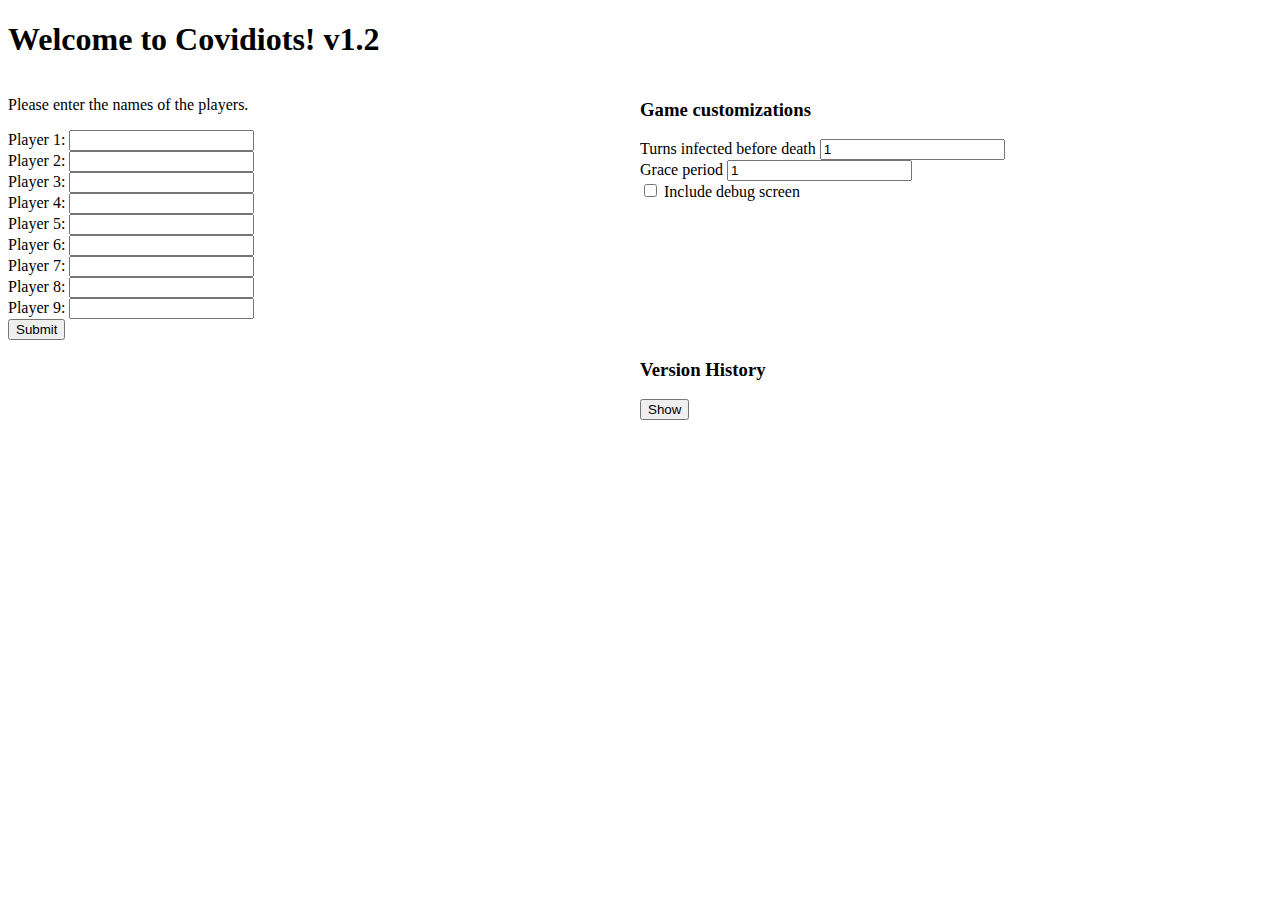
<file: v1-2/index.html>
<!DOCTYPE html>
<html lang="">

<head>
    <meta charset="utf-8">
    <meta name="viewport" content="width=device-width, initial-scale=1.0">
    <title></title>
    <link rel="stylesheet" href="style.css">
</head>

<body>
    <h1>Welcome to Covidiots! v1.2</h1>
    <div class="grid">
        <div id="terminal">
            <form id="playerinfo" onsubmit="return playersetup()">
                <p>Please enter the names of the players.</p>
                <label for="p1">Player 1:</label>
                <input type="text" name="p1" id="p1">
                <br>
                <label for="p2">Player 2:</label>
                <input type="text" name="p2" id="p2">
                <br>
                <label for="p3">Player 3:</label>
                <input type="text" name="p3" id="p3">
                <br>
                <label for="p4">Player 4:</label>
                <input type="text" name="p4" id="p4">
                <br>
                <label for="p5">Player 5:</label>
                <input type="text" name="p5" id="p5">
                <br>
                <label for="p6">Player 6:</label>
                <input type="text" name="p6" id="p6">
                <br>
                <label for="p7">Player 7:</label>
                <input type="text" name="p7" id="p7">
                <br>
                <label for="p8">Player 8:</label>
                <input type="text" name="p8" id="p8">
                <br>
                <label for="p9">Player 9:</label>
                <input type="text" name="p9" id="p9">
                <br>
                <input type="submit" name="SUBMIT">
            </form>
            <form id="roleselection" style="display:none" onsubmit="return rolesetup()">
                <input type="number" name="covidiot" id="covidiot" min="1" max="playernum()" value="1">
                <label for="covidiot">Covidiot</label>
                <br>
                <input type="number" name="doctor" id="doctor" min="1" value="1">
                <label for="doctor">Doctor</label>
                <br>
                <input type="number" name="detective" id="detective" min="0" value="0">
                <label for="detective">Detective</label>
                <br>
                <input type="number" name="tester" id="tester" min="0" value="0">
                <label for="tester">Tester</label>
                <br>
                <input type="number" name="telemarketer" id="telemarketer" max="1" min="0" value="0">
                <label for="telemarketer">Telemarketer</label>
                <br>
                <input type="number" name="judge" id="judge" min="0" max="1" value="0">
                <label for="judge">Judge</label>
                <br>
                <input type="number" name="newscaster" id="newscaster" min="0" max="1" value="0">
                <label for="newscaster">Newscaster</label>
                <br>
                <input type="number" name="paranoid" id="paranoid" min="0" value="0">
                <label for="paranoid">Paranoid</label>
                <br>
                <input type="submit" name="SUBMIT">
            </form>
            <div id="day" style="display:none">
                <h2 id="dayheading">Day X</h2>
                <div id="summary" style="display:none">
                    <h3>Deaths to report:</h3>
                    <ul id="deaths">
                    </ul>
                    <h3>Results to send:</h3>
                    <table id="results">
                        <tr>
                            <th>Recipient</th>
                            <th>Message</th>
                        </tr>
                    </table>
                    <button onclick="return cont()">Continue</button>
                </div>
                <div id="deliberationscreen" style="display:none">
                    <div id="quarantineinfo">
                         <div id="quarantinediv1">
                            <label for="quarantine1">Player 1</label>
                            <button id="quarantine1" onclick="return quarantine(1)">Quarantine</button>
                            <br>
                        </div>
                        <div id="quarantinediv2">
                            <label for="quarantine2">Player 2</label>
                            <button id="quarantine2" onclick="return quarantine(2)">Quarantine</button>
                            <br>
                        </div>
                        <div id="quarantinediv3">
                            <label for="quarantine3">Player 3</label>
                            <button id="quarantine3" onclick="return quarantine(3)">Quarantine</button>
                            <br>
                        </div>
                        <div id="quarantinediv4">
                            <label for="quarantine4">Player 4</label>
                            <button id="quarantine4" onclick="return quarantine(4)">Quarantine</button>
                            <br>
                        </div>
                        <div id="quarantinediv5">
                            <label for="quarantine5">Player 5</label>
                            <button id="quarantine5" onclick="return quarantine(5)">Quarantine</button>
                            <br>
                        </div>
                        <div id="quarantinediv6">
                            <label for="quarantine6">Player 6</label>
                            <button id="quarantine6" onclick="return quarantine(6)">Quarantine</button>
                            <br>
                        </div>
                        <div id="quarantinediv7">
                            <label for="quarantine7">Player 7</label>
                            <button id="quarantine7" onclick="return quarantine(7)">Quarantine</button>
                            <br>
                        </div>
                        <div id="quarantinediv8">
                            <label for="quarantine8">Player 8</label>
                            <button id="quarantine8" onclick="return quarantine(8)">Quarantine</button>
                            <br>
                        </div>
                        <div id="quarantinediv9">
                            <label for="quarantine9">Player 9</label>
                            <button id="quarantine9" onclick="return quarantine(9)">Quarantine</button>
                            <br>
                        </div>
                        <button onclick="return endday()">End day</button>
                    </div>
                    <div id="debug" style="display:none">
                        <h3>Debug</h3>
                        <p id="cmdreturn">Enter 'help' for a list of commands.</p>
                        <form onsubmit="return debugcmd()">
                            <input type="text" id="cmdinput" name="cmdinput">
                            <input type="submit" name="Enter">
                        </form>
                        <div id="commandlist" style="display:none">
                            <h4>List of Commands:</h4>
                            <ul>
                                <li>changename [player] [newname]</li>
                                <li>changerole [player] [newrole]</li>
                                <li>kill [player]</li>
                                <li>revive [player]</li>
                                <li>infect [player]</li>
                                <li>heal [player]</li>
                                <li>makeimmune [player]</li>
                                <li>makenotimmune [player]</li>
                                <li>quarantine [player]</li>
                                <li>unquarantine [player]</li>
                                <li>addplayer [name] [role]</li>
                                <li>removeplayer [player]</li>
                                <li>help</li>
                            </ul>
                        </div>
                    </div>
                </div>
            </div>
            <div id="night" style="display:none">
                <h2 id="nightheading">Night X</h2>
                <p>Enter the players targets...</p>
                <form id="targetinput" onsubmit="return endnight()">
                    <div>
                        <label for="target1">Player 1:</label>
                        <input type="text" name="target1" id="target1">
                        <br>
                    </div>
                    <div>
                        <label for="target2">Player 2:</label>
                        <input type="text" name="target2" id="target2">
                        <br>
                    </div>
                    <div>
                        <label for="target3">Player 3:</label>
                        <input type="text" name="target3" id="target3">
                        <br>
                    </div>
                    <div>
                        <label for="target4">Player 4:</label>
                        <input type="text" name="target4" id="target4">
                        <br>
                    </div>
                    <div>
                        <label for="target5">Player 5:</label>
                        <input type="text" name="target5" id="target5">
                        <br>
                    </div>
                    <div>
                        <label for="target6">Player 6:</label>
                        <input type="text" name="target6" id="target6">
                        <br>
                    </div>
                    <div>
                        <label for="target7">Player 7:</label>
                        <input type="text" name="target7" id="target7">
                        <br>
                    </div>
                    <div>
                        <label for="target8">Player 8:</label>
                        <input type="text" name="target8" id="target8">
                        <br>
                    </div>
                    <div>
                        <label for="target9">Player 9:</label>
                        <input type="text" name="target9" id="target9">
                        <br>
                    </div>
                    <input type="submit" name="SUBMIT">
                </form>
            </div>
        </div>
        <div id="customizations">
            <h3>Game customizations</h3>
            <form>
                <label for="turnsinfected">Turns infected before death</label>
                <input type="number" min=0 name="turnsinfected" id="turnsinfected" value="1">
                <br>
                <label for="graceperiod">Grace period</label>
                <input type="number" min=0 name="graceperiod" id="graceperiod" value="1">
                <br>
                <input type="checkbox" name="debugactivation" id="debugactivation">
                <label for="debugactivation">Include debug screen</label>
                <br>
            </form>
        </div>
        <div id="data" style="display:none">
            <table id="datatable">
                <tr id="headings">
                    <th></th>
                    <th></th>
                    <th>Role</th>
                    <th>Dead</th>
                    <th>Turns Infected</th>
                    <th>Immune</th>
                    <th>Quarantined</th>
                </tr>
                <tr id="player1">
                    <th>Player 1</th>
                    <td></td>
                    <td></td>
                    <td></td>
                    <td></td>
                    <td></td>
                    <td></td>
                </tr>
                <tr id="player2">
                    <th>Player 2</th>
                    <td></td>
                    <td></td>
                    <td></td>
                    <td></td>
                    <td></td>
                    <td></td>
                </tr>
                <tr id="player3">
                    <th>Player 3</th>
                    <td></td>
                    <td></td>
                    <td></td>
                    <td></td>
                    <td></td>
                    <td></td>
                </tr>
                <tr id="player4">
                    <th>Player 4</th>
                    <td></td>
                    <td></td>
                    <td></td>
                    <td></td>
                    <td></td>
                    <td></td>
                </tr>
                <tr id="player5">
                    <th>Player 5</th>
                    <td></td>
                    <td></td>
                    <td></td>
                    <td></td>
                    <td></td>
                    <td></td>
                </tr>
                <tr id="player6">
                    <th>Player 6</th>
                    <td></td>
                    <td></td>
                    <td></td>
                    <td></td>
                    <td></td>
                    <td></td>
                </tr>
                <tr id="player7">
                    <th>Player 7</th>
                    <td></td>
                    <td></td>
                    <td></td>
                    <td></td>
                    <td></td>
                    <td></td>
                </tr>
                <tr id="player8">
                    <th>Player 8</th>
                    <td></td>
                    <td></td>
                    <td></td>
                    <td></td>
                    <td></td>
                    <td></td>
                </tr>
                <tr id="player9">
                    <th>Player 9</th>
                    <td></td>
                    <td></td>
                    <td></td>
                    <td></td>
                    <td></td>
                    <td></td>
                </tr>
            </table>
        </div>
        <div id="rules"></div>
        <div id="versionhistory">
            <h3>Version History</h3>
            <button onclick="return changelog()" id="togglechangelog">Show</button>
            <div id="changelog" style="display:none">
                <p>1.0</p>
                <ul>
                    <li>Basic functionality</li>
                </ul>
                
                <p>1.0.1</p>
                <ul>
                    <li>Bug fixes (using player names as targets, cycle number)</li>
                </ul>
                
                <p>1.1</p>
                <ul>
                    <li>Added debug screen</li>
                    <li>Added version history screen</li>
                </ul>
                <p>1.2</p>
                <ul>
                    <li>Added customizable game rules</li>
                </ul>
            </div>
        </div>
    </div>
</body>

</html>
<script>
    var playernames = [];
    var playernum = 0;
    var rolelist = [];
    var playerlist = [];
    var rolesearchresults = [];
    var deaths = [];
    var investresults = [];
    var TURNS_INFECTED = 1;
    var GRACE_PERIOD = 1;
    var cycle = 1;

    function Player(n, str, role) {
        this.id = n;
        this.name = str;
        this.role = role;
        this.dead = false;
        this.turnsinfected = 0;
        if (role == "covidiot") {
            this.infected = true;
        } else {
            this.infected = false;
        }
        this.immune = false;
        this.quarantine = false;
        this.roleblocked = false;
        this.targetlist = [];
    }

    function Result(invest, msg) {
        this.investigator = invest;
        this.message = msg;
    }
    
    // returns "Player X (name)" for the given player
    // requires: player is valid
    function displayname(player) {
        return "Player " + player.id + " (" + player.name + ")"
    }
    
    // sets dead to true, infected to false, and turnsinfected to 0
    // requires: player is valid
    // effects: pushes display name to list of deaths
    function kill(player) {
        player.dead = true;
        //console.log("killing " + displayname(player));
        player.infected = false;
        player.turnsinfected = 0;
        deaths.push(displayname(player));
    }

    // sets infected to true if not immune
    // requires: player is valid
    function infect(player) {
        if (!player.immune) player.infected = true;
    }

    // sets infected to false and immune to true if player is not a covidiot
    // requires: player is valid
    function heal(player) {
        if (player.infected && player.role !== "covidiot") {
            player.immune = true;
            player.infected = false;
            player.turnsinfected = 0;
        }
    }

    // iterates through playerlist. If a player is the given role and is not roleblocked, it applies the roles actions to everyone in their target list
    function covidiot() {
        for (var i = 0; i < playerlist.length; i++) {
            var player = playerlist[i];
            if (player !== false && player.role === "covidiot") {
                if (!player.roleblocked) {
                    for (var j = 0; j < player.targetlist.length; j++) {
                        //console.log("covidiot function " + i);
                        var target = playerlist[player.targetlist[j]];
                        if (target.role == "paranoid") {
                            target.targetlist.push(i);
                        } else infect(target);
                    }
                }
            }
        }
        return false;
    }
    function telemarketer() {
        for (var i = 0; i < playerlist.length; i++) {
            if (playerlist[i] !== false && playerlist[i].role === "telemarketer") {
                var player = playerlist[i];
                for (var j = 0; j < player.targetlist.length; j++) {
                    var target = playerlist[player.targetlist[j]];
                    target.roleblocked = true;
                    if (player.infected) infect(target);
                    else if (target.infected) infect(player);
                }
            }
        }
        return false;
    }
    function doctor() {
        for (var i = 0; i < playerlist.length; i++) {
            var player = playerlist[i];
            if (player !== false && player.role === "doctor") {
                if (!player.roleblocked) {
                    for (var j = 0; j < player.targetlist.length; j++) {
                        var target = playerlist[player.targetlist[j]];
                        if (target.role == "paranoid") {
                            target.targetlist.push(i);
                        } else {
                            heal(target);
                        }
                    }
                }
            }
        }
        return false;
    }
    function tester() {
        for (var i = 0; i < playerlist.length; i++) {
            if (playerlist[i] !== false && playerlist[i].role === "tester") {
                var player = playerlist[i];
                if (!player.roleblocked) {
                    for (var j = 0; j < player.targetlist.length; j++) {
                        var target = playerlist[player.targetlist[j]];
                        if (target.role == "paranoid") {
                            target.targetlist.push(i);
                        } else {
                            if (player.infected) infect(target);
                            else if (target.infected) {
                                infect(player);
                                investresults.push(new Result(displayname(player), target.name + " is infected."));
                            } else if (target.immune) {
                                investresults.push(new Result(displayname(player), target.name + " is immune"));
                            } else investresults.push(new Result(displayname(player), target.name + " is not infected"));
                        }
                    }
                } else player.name = investresults.push(new Result(displayname(player), "You were roleblocked!"));
            }
        }
        return false;
    }
    function detective() {
        for (var i = 0; i < playerlist.length; i++) {
            if (playerlist[i] !== false && playerlist[i].role === "detective") {
                var player = playerlist[i];
                if (!player.roleblocked) {
                    for (var j = 0; j < player.targetlist.length; j++) {
                        var target = playerlist[player.targetlist[j]];
                        if (target.role == "paranoid") {
                            target.targetlist.push(i);
                        } else {
                            if (player.infected) infect(target);
                            else if (target.infected) infect(player);
                            investresults.push(new Result(displayname(player), target.name + " is a " + target.role));
                        }
                    }
                } else player.name = investresults.push(new Result(displayname(player), "You were roleblocked!"));
            }
        }
        return false;
    }
    function paranoid() {
        for (var i = 0; i < playerlist.length; i++) {
            if (playerlist[i] !== false && playerlist[i].role === "paranoid") {
                var player = playerlist[i];
                if (!player.roleblocked) {
                    for (var j = 0; j < player.targetlist.length; j++) {
                        if (cycle > GRACE_PERIOD) kill(playerlist[player.targetlist[j]]);
                    }
                }
            }
        }
    }
    function newscaster() {
        for (var i = 0; i < playerlist.length; i++) {
            if (playerlist[i] !== false && playerlist[i].role === "newscaster") {
                var newscaster = playerlist[i];
                if (!newscaster.roleblocked) {
                    for (var j = 0; j + 1 < newscaster.targetlist.length; j++) {
                        var controlled = playerlist[newscaster.targetlist[j]];
                        if (controlled.role == "paranoid") {
                            controlled.targetlist.push(i);
                        } else {
                            var newtarget = playerlist[newscaster.targetlist[j+1]];
                            controlled.targetlist = [newtarget];
                        }
                    }
                }
            }
        }
    }

    // updates the player data in the data table. Sets day and night headings to have the proper cycle numbers
    function updateplayerdata() {
        var rows = document.getElementById("datatable").rows;
        //console.log(table.length);
        //console.log(playerlist.length);
        for (var i = 1; i < rows.length; i++) {
            var cells = rows[i].cells;
            //console.log(cells.length);
            var currplayer = playerlist[i - 1];
            //console.log(currplayer.id);
            if (currplayer !== false) {
                cells[1].innerHTML = currplayer.name;
                cells[2].innerHTML = currplayer.role;
                cells[3].innerHTML = currplayer.dead;
                cells[4].innerHTML = currplayer.turnsinfected;
                cells[5].innerHTML = currplayer.immune;
                cells[6].innerHTML = currplayer.quarantine;
            } else rows[i].style.display = "none";
        }
        document.getElementById("dayheading").innerHTML = "Day " + cycle;
        document.getElementById("nightheading").innerHTML = "Night " + cycle;
        return false;
    }
    
    // if a player is quarantined, they are unquarantined. If they are not quarantined, they are put into quarantine. Changes button content accordingly. Calls updateplayerdata()
    function quarantine(p) {
        var player = playerlist[p - 1];
        var button = document.getElementById("quarantine" + p);
        if (player.quarantine) {
            player.quarantine = false;
            button.innerHTML = "Quarantine"
        } else {
            player.quarantine = true;
            button.innerHTML = "Unquarantine"
        }
        //console.log(displayname(player) + " quarantined: " + player.quarantine);
        updateplayerdata();
        return false;
    }

    // randomly shuffles the given array
    function shuffle(array) {
        for (var i = array.length - 1; i > 0; i--) {
            var j = Math.floor(Math.random() * (i + 1)); // random index from 0 to i

            // swap elements array[i] and array[j]
            var t = array[i];
            array[i] = array[j];
            array[j] = t;
        }
    }

    // iterates through playerlist to find a player with the given name. Returns the players index, or false if no such player exists
    function searchname(string) {
        for (var i = 0; i < playernames.length; i++) {
            if (playernames[i] === string) return i;
        }
        return false;
    }

    // checks for the validity of self-targeting
    function validtarget(player, target) {
        if (player.id !== target.id) return true;
        if (player.role == "covidiot") return false;
        if (player.role == "detective") return false;
        if (player.role == "telemarketer") return false;
        return true;
    }

    // shifts from summary screen to main daytime screen
    function cont() {
        document.getElementById("summary").style.display = "none";
        document.getElementById("deliberationscreen").style.display = "";
        return false;
    }

    // hides and shows necessary elements, including player target input boxes
    function endday() {
        document.getElementById("deliberationscreen").style.display = "none";
        document.getElementById("day").style.display = "none";
        document.getElementById("night").style.display = "";
        var targetdata = document.getElementById("targetinput").getElementsByTagName("div");
        for (var i = 0; i < targetdata.length; i++) {
            if (playerlist[i] === false || playerlist[i].dead || playerlist[i].quarantine || playerlist[i].role == "paranoid" || playerlist[i].role == "judge") targetdata[i].style.display = "none";
            else targetdata[i].style.display = "";
        }
        return false;
    }

    // reads in and validates target input. Calls the role functions. Kills players as necessary. Prints death and result info accordingly. Calls updateplayerdata(). Sets visiblity of quarantine buttons.
    function endnight() {
        //console.log("i am here");
        var divs = document.getElementById("targetinput").getElementsByTagName("div");
        for (var i = 1; i <= playerlist.length; i++) {
            var player = playerlist[i - 1];
            if (player !== false) {
                
                var curr = document.getElementById("target" + i);
                player.targetlist = [];
                var targets = curr.value.split(" ");
                for (var j = 0; j < targets.length; j++) {
                    if (!Number.isInteger(Number(targets[j]))) {
                        var searchresult = searchname(targets[j]);
                        //console.log("not a number");
                        if (searchresult !== false) {
                            if (validtarget(player, playerlist[searchresult])) player.targetlist.push(searchresult);
                        } else {
                            alert("Player " + i + " has an invalid target name!");
                            return false;
                        }
                    } else if (curr.value == "") {
                    } else {
                        //console.log("number")
                        if (playerlist[targets[j] - 1] !== false) {
                            if (validtarget(player, playerlist[targets[j] - 1])) player.targetlist.push(targets[j] - 1);
                            else {
                                alert("Player " + i + " cannot target themselves!");
                                return false;
                            }
                        } else {
                            alert("Player " + i + " has an invalid target number!");
                            return false;
                        }
                    }
                }
                curr.value = "";
                //console.log(displayname(player) + "target number: " + player.targetlist.length);
            }
        }

        newscaster();
        telemarketer();
        covidiot();
        detective();
        tester();
        doctor();
        paranoid();
        
        for (var i = 0; i < playerlist.length; i++) {
            if (playerlist[i] !== false && playerlist[i].turnsinfected === TURNS_INFECTED
                && playerlist[i].role != "covidiot" && GRACE_PERIOD < cycle) {
                kill(playerlist[i]);
                //deaths.push(displayname(playerlist[i]));
            }
            else if (playerlist[i] !== false && playerlist[i].infected) playerlist[i].turnsinfected++;
        }
        cycle++;
        
        deathlist = document.getElementById("deaths");
        deathlist.innerHTML = "";
        for (var i = 0; i < deaths.length; i++) {
            var li = document.createElement("LI");
            li.innerHTML = deaths[i];
            
            deathlist.appendChild(li);
        }
        if (deaths.length == 0) {
            var li = document.createElement("LI");
            li.innerHTML = "None";
            
            deathlist.appendChild(li);
        }
        
        resulttable = document.getElementById("results");
        resulttable.innerHTML = "<tr><th>Recipient</th><th>Message</th></tr>";
        for (var i = 0; i < investresults.length; i++) {
            var row = document.createElement("TR");
            
            var rec = document.createElement("TD");
            rec.innerHTML = investresults[i].investigator;
            row.appendChild(rec);
            
            var msg = document.createElement("TD");
            msg.innerHTML = investresults[i].message;
            row.appendChild(msg);
            
            resulttable.appendChild(row);
        }
        if (investresults.length == 0) {
            var row = document.createElement("TR");
            
            var rec = document.createElement("TD");
            rec.innerHTML = "None";
            row.appendChild(rec);
            
            resulttable.appendChild(row);
        }
        investresults = [];
        deaths = [];
        
        updateplayerdata();
        
        for (var i = 0; i < playerlist.length; i++) {
            if (playerlist[i] === false || playerlist[i].dead) {
                document.getElementById("quarantinediv" + (i+1)).style.display = "none";
            }
        }
        
        document.getElementById("night").style.display = "none";
        document.getElementById("day").style.display = "";
        document.getElementById("summary").style.display = "";
        return false;
    }

    function playersetup() {
        var playerinput = document.getElementById("playerinfo").getElementsByTagName("input");
        console.log(playerinput.length);
        for (var i = 0; i < playerinput.length - 1; i++) {
            if (playerinput[i].type == "text") {
                playernames.push(playerinput[i].value);
                if (playerinput[i].value != "") playernum++;
            }
        }
        if (document.getElementById("debugactivation").checked) document.getElementById("debug").style.display = "";
        TURNS_INFECTED = Number(document.getElementById("turnsinfected").value);
        GRACE_PERIOD = Number(document.getElementById("graceperiod").value);
        document.getElementById("customizations").style.display = "none";
        //console.log(playernum);
        if (playernum < 3) {
            alert("A minimum of three players are required!");
            return false;
        }
        document.getElementById("playerinfo").style.display = "none";
        document.getElementById("roleselection").style.display = "";
        return false;
    }

    function rolesetup() {
        var roleinput = document.getElementById("roleselection").elements;
        var rolenum = 0;
        for (var i = 0; i < roleinput.length; i++) {
            if (roleinput[i].type === "number") {
                for (var j = 0; j < roleinput[i].value; j++) {
                    rolelist.push(roleinput[i].name);
                    rolenum++;
                }
            }
        }
        if (rolenum > playernum) {
            alert("Too many roles!");
            rolelist = []
            return false;
        } else if (rolenum < playernum) {
            alert("Not enough roles!");
            rolelist = [];
            return false;
        }

        shuffle(rolelist);
        var roleindex = 0;
        for (var i = 0; i < 9; i++) {
            if (playernames[i] !== "") {
                playerlist.push(new Player(i + 1, playernames[i], rolelist[roleindex]));
                roleindex++;
            } else {
                playerlist.push(false);
                //console.log("i am here");
            }
        }

        document.getElementById("roleselection").style.display = "none";
        document.getElementById("data").style.display = "";
        updateplayerdata();
        endday();
        return false;
    }
    
    function debugcmd() {
        var input = document.getElementById("cmdinput");
        var returnbox = document.getElementById("cmdreturn");
        if (input.value == "") {
            returnbox.innerHTML = "Nothing entered!";
        } else {
            var arglist = input.value.split(" ");
            var arglistlen = arglist.length;
            var first = arglist[0];
            if (first == "changename") {
                if (arglistlen == 3) {
                    var player;
                    if (!Number.isInteger(Number(arglist[1]))) {
                        var searchresult = searchname(arglist[1]);
                        if (searchresult !== false) player = playerlist[searchresult];
                        else {
                            returnbox.innerHTML = "Invalid player";
                            return false;
                        }
                    } else {
                        if (playerlist[arglist[1]] !== false) player = playerlist[arglist[1]];
                        else {
                            returnbox.innerHTML = "Invalid player";
                            return false;
                        }
                    }
                    var newname = arglist[2];
                    if (!playernames.includes(newname)) {
                        player.name = newname;
                        returnbox.innerHTML = "Success!";
                        input.value = "";
                        updateplayerdata();
                        return false;
                    } else {
                        returnbox.innerHTML = "This name is already in use!";
                        return false;
                    }
                }
                else {
                    returnbox.innerHTML = "Invalid number of arguments. Proper usage is 'changename [player] [newname]'";
                    return false;
                }
            }
            else if (first == "changerole") {
                if (arglistlen == 3) {
                    var player;
                    if (!Number.isInteger(Number(arglist[1]))) {
                        var searchresult = searchname(arglist[1]);
                        if (searchresult !== false) player = playerlist[searchresult];
                        else {
                            returnbox.innerHTML = "Invalid player";
                            return false;
                        }
                    } else {
                        if (playerlist[arglist[1]] !== false) player = playerlist[arglist[1]];
                        else {
                            returnbox.innerHTML = "Invalid player";
                            return false;
                        }
                    }
                    var role = arglist[2];
                    if (role == "covidiot" || role == "doctor" || role == "tester" || role == "detective" || role == "telemarketer" || role == "judge" || role == "paranoid" || role == "newscaster") {
                        player.role = role;
                        returnbox.innerHTML = "Success!";
                        input.value = "";
                        updateplayerdata();
                        return false;
                    } else {
                        returnbox.innerHTML = "Invalid role";
                        return false;
                    }
                }
                else {
                    returnbox.innerHTML = "Invalid number of arguments. Proper usage is 'changerole [player] [newrole]'";
                    return false;
                }
            }
            else if (first == "kill") {
                if (arglistlen == 2) {
                    var player;
                    if (!Number.isInteger(Number(arglist[1]))) {
                        var searchresult = searchname(arglist[1]);
                        if (searchresult !== false) player = playerlist[searchresult];
                        else {
                            returnbox.innerHTML = "Invalid player";
                            return false;
                        }
                    } else {
                        if (playerlist[arglist[1]] !== false) player = playerlist[arglist[1]];
                        else {
                            returnbox.innerHTML = "Invalid player";
                            return false;
                        }
                    }
                    kill(player);
                    returnbox.innerHTML = "Success!";
                        input.value = "";
                        updateplayerdata();
                        return false;
                }
                else {
                    returnbox.innerHTML = "Invalid number of arguments. Proper usage is 'kill [player]'";
                    return false;
                }
            }
            else if (first == "revive") {
                if (arglistlen == 2) {
                    var player;
                    if (!Number.isInteger(Number(arglist[1]))) {
                        var searchresult = searchname(arglist[1]);
                        if (searchresult !== false) player = playerlist[searchresult];
                        else {
                            returnbox.innerHTML = "Invalid player";
                            return false;
                        }
                    } else {
                        if (playerlist[arglist[1]] !== false) player = playerlist[arglist[1]];
                        else {
                            returnbox.innerHTML = "Invalid player";
                            return false;
                        }
                    }
                    player.dead = false;
                    returnbox.innerHTML = "Success!";
                        input.value = "";
                        updateplayerdata();
                        return false;
                }
                else {
                    returnbox.innerHTML = "Invalid number of arguments. Proper usage is 'revive [player]'";
                    return false;
                }
            }
            else if (first == "infect") {
                if (arglistlen == 2) {
                    var player;
                    if (!Number.isInteger(Number(arglist[1]))) {
                        var searchresult = searchname(arglist[1]);
                        if (searchresult !== false) player = playerlist[searchresult];
                        else {
                            returnbox.innerHTML = "Invalid player";
                            return false;
                        }
                    } else {
                        if (playerlist[arglist[1]] !== false) player = playerlist[arglist[1]];
                        else {
                            returnbox.innerHTML = "Invalid player";
                            return false;
                        }
                    }
                    infect(player);
                    returnbox.innerHTML = "Success!";
                    input.value = "";
                    updateplayerdata();
                    return false;
                }
                else {
                    returnbox.innerHTML = "Invalid number of arguments. Proper usage is 'infect [player]'";
                    return false;
                }
            }
            else if (first == "heal") {
                if (arglistlen == 2) {
                    var player;
                    if (!Number.isInteger(Number(arglist[1]))) {
                        var searchresult = searchname(arglist[1]);
                        if (searchresult !== false) player = playerlist[searchresult];
                        else {
                            returnbox.innerHTML = "Invalid player";
                            return false;
                        }
                    } else {
                        if (playerlist[arglist[1]] !== false) player = playerlist[arglist[1]];
                        else {
                            returnbox.innerHTML = "Invalid player";
                            return false;
                        }
                    }
                    heal(player);
                    player.immune = false;
                    returnbox.innerHTML = "Success!";
                    input.value = "";
                    updateplayerdata();
                    return false;
                }
                else {
                    returnbox.innerHTML = "Invalid number of arguments. Proper usage is 'heal [player]'";
                    return false;
                }
            }
            else if (first == "makeimmune") {
                if (arglistlen == 2) {
                    var player;
                    if (!Number.isInteger(Number(arglist[1]))) {
                        var searchresult = searchname(arglist[1]);
                        if (searchresult !== false) player = playerlist[searchresult];
                        else {
                            returnbox.innerHTML = "Invalid player";
                            return false;
                        }
                    } else {
                        if (playerlist[arglist[1]] !== false) player = playerlist[arglist[1]];
                        else {
                            returnbox.innerHTML = "Invalid player";
                            return false;
                        }
                    }
                    player.immune = true;
                    player.infected = false;
                    player.turnsinfected = 0;
                    returnbox.innerHTML = "Success!";
                    input.value = "";
                    updateplayerdata();
                    return false;
                }
                else {
                    returnbox.innerHTML = "Invalid number of arguments. Proper usage is 'makeimmune [player]'";
                    return false;
                }
            }
            else if (first == "makenotimmune") {
                if (arglistlen == 2) {
                    var player;
                    if (!Number.isInteger(Number(arglist[1]))) {
                        var searchresult = searchname(arglist[1]);
                        if (searchresult !== false) player = playerlist[searchresult];
                        else {
                            returnbox.innerHTML = "Invalid player";
                            return false;
                        }
                    } else {
                        if (playerlist[arglist[1]] !== false) player = playerlist[arglist[1]];
                        else {
                            returnbox.innerHTML = "Invalid player";
                            return false;
                        }
                    }
                    player.immune = false;
                    returnbox.innerHTML = "Success!";
                    input.value = "";
                    updateplayerdata();
                    return false;
                }
                else {
                    returnbox.innerHTML = "Invalid number of arguments. Proper usage is 'makenotimmune [player]'";
                    return false;
                }
            }
            else if (first == "quarantine") {
                if (arglistlen == 2) {
                    var player;
                    if (!Number.isInteger(Number(arglist[1]))) {
                        var searchresult = searchname(arglist[1]);
                        if (searchresult !== false) player = playerlist[searchresult];
                        else {
                            returnbox.innerHTML = "Invalid player";
                            return false;
                        }
                    } else {
                        if (playerlist[arglist[1]] !== false) player = playerlist[arglist[1]];
                        else {
                            returnbox.innerHTML = "Invalid player";
                            return false;
                        }
                    }
                    player.quarantine = true;
                    returnbox.innerHTML = "Success!";
                    input.value = "";
                    updateplayerdata();
                    return false;
                }
                else {
                    returnbox.innerHTML = "Invalid number of arguments. Proper usage is 'quarantine [player]'";
                    return false;
                }
            }
            else if (first == "unquarantine") {
                if (arglistlen == 2) {
                    var player;
                    if (!Number.isInteger(Number(arglist[1]))) {
                        var searchresult = searchname(arglist[1]);
                        if (searchresult !== false) player = playerlist[searchresult];
                        else {
                            returnbox.innerHTML = "Invalid player";
                            return false;
                        }
                    } else {
                        if (playerlist[arglist[1]] !== false) player = playerlist[arglist[1]];
                        else {
                            returnbox.innerHTML = "Invalid player";
                            return false;
                        }
                    }
                    player.quarantine = false;
                    returnbox.innerHTML = "Success!";
                    input.value = "";
                    updateplayerdata();
                    return false;
                }
                else {
                    returnbox.innerHTML = "Invalid number of arguments. Proper usage is 'unquarantine [player]'";
                    return false;
                }
            }
            else if (first == "addplayer") {
                if (arglistlen == 3) {
                    var newname = arglist[1];
                    var role = arglist[2];
                    if (playernames.includes(newname)) {
                        returnbox.innerHTML = "This name is already in use!";
                        return false;
                    }
                    if (role == "covidiot" || role == "doctor" || role == "tester" || role == "detective" || role == "telemarketer" || role == "judge" || role == "paranoid" || role == "newscaster") {
                        for (var i = 0; i < playerlist.length; i++) {
                            if (playerlist[i] === false) {
                                playerlist[i] = new Player(i+1, newname, role);
                                returnbox.innerHTML = displayname(playerlist[i]) + " created!";
                                input.value = "";
                                updateplayerdata();
                                return false;
                            }
                        }
                        returnbox.innerHTML = "You already have the maximum number of players";
                        return false;
                    } else {
                        returnbox.innerHTML = "Invalid role";
                        return false;
                    }
                } else {
                    returnbox.innerHTML = "Invalid number of arguments. Proper usage is 'addplayer [name] [role]'";
                    return false;
                }
            }
            else if (first == "removeplayer") {
                if (arglistlen == 2) {
                    var playerindex;
                    if (!Number.isInteger(Number(arglist[1]))) {
                        var searchresult = searchname(arglist[1]);
                        if (searchresult !== false) playerindex = searchresult;
                        else {
                            returnbox.innerHTML = "Invalid player";
                            return false;
                        }
                    } else {
                        if (playerlist[arglist[1]] !== false) player = arglist[1];
                        else {
                            returnbox.innerHTML = "Invalid player";
                            return false;
                        }
                    }
                    playerlist[playerindex] = false;
                    returnbox.innerHTML = "Success!";
                    input.value = "";
                    updateplayerdata();
                    return false;
                }
                else {
                    returnbox.innerHTML = "Invalid number of arguments. Proper usage is 'quarantine [player]'";
                    return false;
                }
            }
            else if (first == "help") {
                var cmdlist = document.getElementById("commandlist");
                if (cmdlist.style.display == "") cmdlist.style.display = "none";
                else if (cmdlist.style.display == "none") cmdlist.style.display = "";
                input.value = "";
                return false;
            }
            else returnbox.innerHTML = "Invalid command";
        }
        return false;
    }
    
    function changelog() {
        var changelog = document.getElementById("changelog");
        var button = document.getElementById("togglechangelog");
        if (changelog.style.display == "") {
            changelog.style.display = "none";
            button.innerHTML = "Show";
        } else if (changelog.style.display == "none") {
            changelog.style.display = "";
            button.innerHTML = "Hide";
        }
        return false;
    }

</script>
</file>
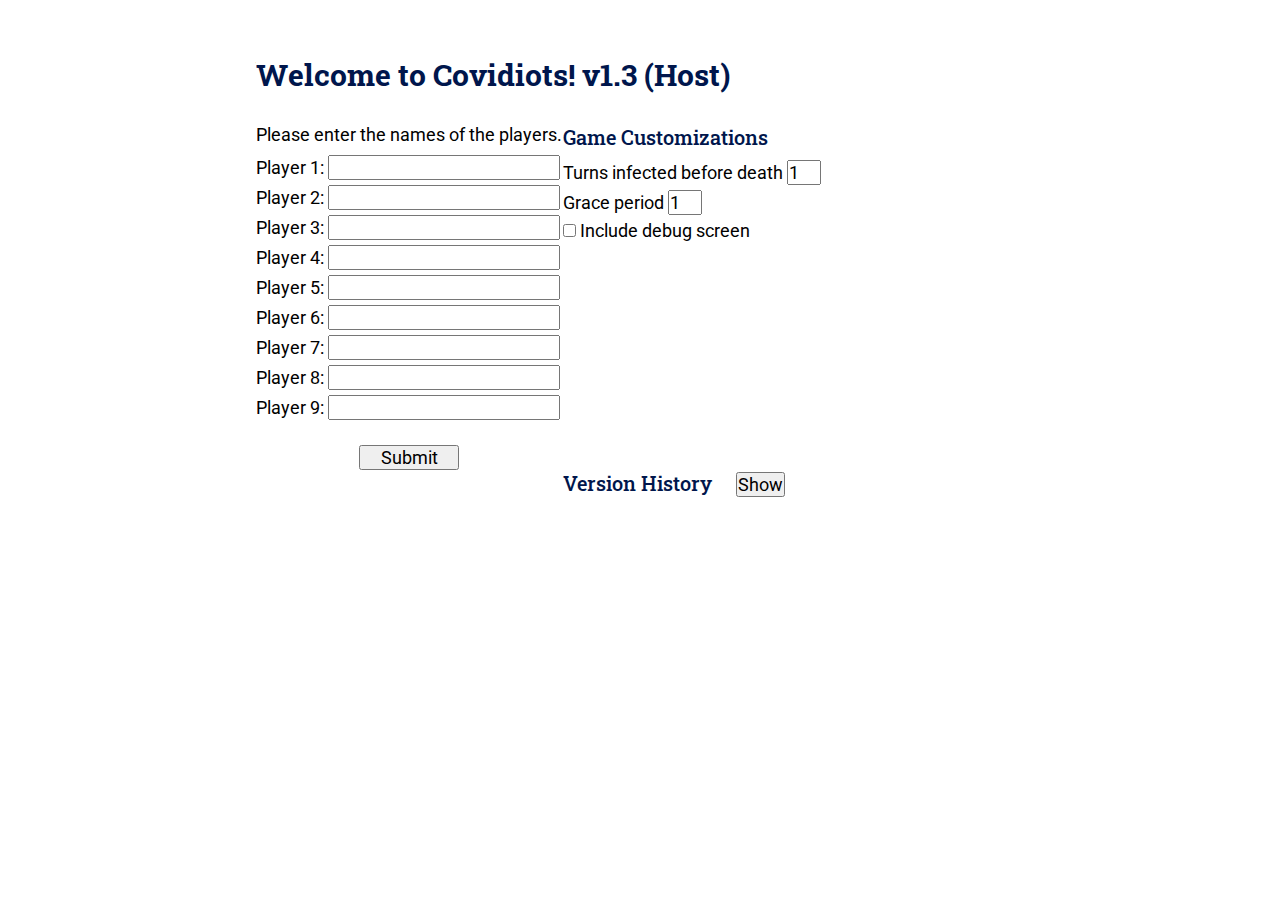
<file: v1-3/index.html>
<!DOCTYPE html>
<html lang="">

<head>
    <meta charset="utf-8">
    <meta name="viewport" content="width=device-width, initial-scale=1.0">
    <title></title>
    <link rel="stylesheet" href="style.css">
</head>

<style>
   @import url('https://fonts.googleapis.com/css2?family=Roboto+Slab:wght@400;500;700&family=Roboto:wght@400;700&display=swap');
</style>    
    
<body>
    <h1>Welcome to Covidiots! v1.3 (Host)</h1>
    <h2 id="time" style="display:0"></h2>
    <div class="grid">
        <div id="terminal">
            <form id="playerinfo" onsubmit="return playersetup()">
                <p><em>Please enter the names of the players.</em></p>
                <label for="p1">Player 1:</label>
                <input type="text" name="p1" id="p1">
                <br>
                <label for="p2">Player 2:</label>
                <input type="text" name="p2" id="p2">
                <br>
                <label for="p3">Player 3:</label>
                <input type="text" name="p3" id="p3">
                <br>
                <label for="p4">Player 4:</label>
                <input type="text" name="p4" id="p4">
                <br>
                <label for="p5">Player 5:</label>
                <input type="text" name="p5" id="p5">
                <br>
                <label for="p6">Player 6:</label>
                <input type="text" name="p6" id="p6">
                <br>
                <label for="p7">Player 7:</label>
                <input type="text" name="p7" id="p7">
                <br>
                <label for="p8">Player 8:</label>
                <input type="text" name="p8" id="p8">
                <br>
                <label for="p9">Player 9:</label>
                <input type="text" name="p9" id="p9">
                <br>
                <input type="submit" name="SUBMIT" class="centeredbutton">
            </form>
            <form id="roleselection" style="display:none" onsubmit="return rolesetup()">
                <input type="number" name="covidiot" id="covidiot" min="1" max="playernum()" value="1">
                <label for="covidiot">Covidiot</label>
                <br>
                <input type="number" name="doctor" id="doctor" min="1" value="1">
                <label for="doctor">Doctor</label>
                <br>
                <input type="number" name="detective" id="detective" min="0" value="0">
                <label for="detective">Detective</label>
                <br>
                <input type="number" name="tester" id="tester" min="0" value="0">
                <label for="tester">Tester</label>
                <br>
                <input type="number" name="telemarketer" id="telemarketer" max="1" min="0" value="0">
                <label for="telemarketer">Telemarketer</label>
                <br>
                <input type="number" name="judge" id="judge" min="0" max="1" value="0">
                <label for="judge">Judge</label>
                <br>
                <input type="number" name="newscaster" id="newscaster" min="0" max="1" value="0">
                <label for="newscaster">Newscaster</label>
                <br>
                <input type="number" name="paranoid" id="paranoid" min="0" value="0">
                <label for="paranoid">Paranoid</label>
                <br>
                <input type="submit" name="SUBMIT" class="centeredbutton">
            </form>
            <div id="day" style="display:none">
                <div id="summary" style="display:none">
                    <h3>Deaths to report:</h3>
                    <ul id="deaths">
                    </ul>
                    <h3>Results to send:</h3>
                    <table id="results">
                        <tr>
                            <th>Recipient</th>
                            <th>Message</th>
                        </tr>
                    </table>
                    <button onclick="return cont()" id="continue" class="centeredbutton">Continue</button>
                </div>
                <div id="deliberationscreen" style="display:none">
                    <div id="quarantineinfo">
                         <div id="quarantinediv1">
                            <label for="quarantine1">Player 1</label>
                            <button id="quarantine1" onclick="return quarantine(1)">Quarantine</button>
                            <br>
                        </div>
                        <div id="quarantinediv2">
                            <label for="quarantine2">Player 2</label>
                            <button id="quarantine2" onclick="return quarantine(2)">Quarantine</button>
                            <br>
                        </div>
                        <div id="quarantinediv3">
                            <label for="quarantine3">Player 3</label>
                            <button id="quarantine3" onclick="return quarantine(3)">Quarantine</button>
                            <br>
                        </div>
                        <div id="quarantinediv4">
                            <label for="quarantine4">Player 4</label>
                            <button id="quarantine4" onclick="return quarantine(4)">Quarantine</button>
                            <br>
                        </div>
                        <div id="quarantinediv5">
                            <label for="quarantine5">Player 5</label>
                            <button id="quarantine5" onclick="return quarantine(5)">Quarantine</button>
                            <br>
                        </div>
                        <div id="quarantinediv6">
                            <label for="quarantine6">Player 6</label>
                            <button id="quarantine6" onclick="return quarantine(6)">Quarantine</button>
                            <br>
                        </div>
                        <div id="quarantinediv7">
                            <label for="quarantine7">Player 7</label>
                            <button id="quarantine7" onclick="return quarantine(7)">Quarantine</button>
                            <br>
                        </div>
                        <div id="quarantinediv8">
                            <label for="quarantine8">Player 8</label>
                            <button id="quarantine8" onclick="return quarantine(8)">Quarantine</button>
                            <br>
                        </div>
                        <div id="quarantinediv9">
                            <label for="quarantine9">Player 9</label>
                            <button id="quarantine9" onclick="return quarantine(9)">Quarantine</button>
                            <br>
                        </div>
                        <button onclick="return endday()" id="endday" class="centeredbutton">End day</button>
                    </div>
                    <div id="debug" style="display:none">
                        <h3>Debug</h3>
                        <p id="cmdreturn">Enter 'help' for a list of commands.</p>
                        <form onsubmit="return debugcmd()">
                            <input type="text" id="cmdinput" name="cmdinput">
                            <input type="submit" name="Enter" value="Enter" class="extras">
                        </form>
                        <div id="commandlist" style="display:none">
                            <h4>List of Commands:</h4>
                            <ul>
                                <li>changename [player] [newname]</li>
                                <li>changerole [player] [newrole]</li>
                                <li>kill [player]</li>
                                <li>revive [player]</li>
                                <li>infect [player]</li>
                                <li>heal [player]</li>
                                <li>makeimmune [player]</li>
                                <li>makenotimmune [player]</li>
                                <li>quarantine [player]</li>
                                <li>unquarantine [player]</li>
                                <li>addplayer [name] [role]</li>
                                <li>removeplayer [player]</li>
                                <li>help</li>
                            </ul>
                        </div>
                    </div>
                </div>
            </div>
            <div id="night" style="display:none">
                <p>Enter the players targets...</p>
                <form id="targetinput" onsubmit="return endnight()">
                    <div>
                        <label for="target1">Player 1:</label>
                        <input type="text" name="target1" id="target1">
                        <br>
                    </div>
                    <div>
                        <label for="target2">Player 2:</label>
                        <input type="text" name="target2" id="target2">
                        <br>
                    </div>
                    <div>
                        <label for="target3">Player 3:</label>
                        <input type="text" name="target3" id="target3">
                        <br>
                    </div>
                    <div>
                        <label for="target4">Player 4:</label>
                        <input type="text" name="target4" id="target4">
                        <br>
                    </div>
                    <div>
                        <label for="target5">Player 5:</label>
                        <input type="text" name="target5" id="target5">
                        <br>
                    </div>
                    <div>
                        <label for="target6">Player 6:</label>
                        <input type="text" name="target6" id="target6">
                        <br>
                    </div>
                    <div>
                        <label for="target7">Player 7:</label>
                        <input type="text" name="target7" id="target7">
                        <br>
                    </div>
                    <div>
                        <label for="target8">Player 8:</label>
                        <input type="text" name="target8" id="target8">
                        <br>
                    </div>
                    <div>
                        <label for="target9">Player 9:</label>
                        <input type="text" name="target9" id="target9">
                        <br>
                    </div>
                    <input type="submit" name="SUBMIT" class="centeredbutton">
                </form>
            </div>
        </div>
        <div id="customizations">
            <h3>Game Customizations</h3>
            <form>
                <label for="turnsinfected">Turns infected before death</label>
                <input type="number" min=0 name="turnsinfected" id="turnsinfected" value="1">
                <br>
                <label for="graceperiod">Grace period</label>
                <input type="number" min=0 name="graceperiod" id="graceperiod" value="1">
                <br>
                <input type="checkbox" name="debugactivation" id="debugactivation">
                <label for="debugactivation">Include debug screen</label>
                <br>
            </form>
        </div>
        <div id="data" style="display:none">
            <table id="datatable">
                <tr id="headings">
                    <th></th>
                    <th>Name</th>
                    <th>Role</th>
                    <th>Dead</th>
                    <th>Turns Infected</th>
                    <th>Immune</th>
                    <th>Quarantined</th>
                </tr>
                <tr id="player1">
                    <th>Player 1</th>
                    <td></td>
                    <td></td>
                    <td></td>
                    <td></td>
                    <td></td>
                    <td></td>
                </tr>
                <tr id="player2">
                    <th>Player 2</th>
                    <td></td>
                    <td></td>
                    <td></td>
                    <td></td>
                    <td></td>
                    <td></td>
                </tr>
                <tr id="player3">
                    <th>Player 3</th>
                    <td></td>
                    <td></td>
                    <td></td>
                    <td></td>
                    <td></td>
                    <td></td>
                </tr>
                <tr id="player4">
                    <th>Player 4</th>
                    <td></td>
                    <td></td>
                    <td></td>
                    <td></td>
                    <td></td>
                    <td></td>
                </tr>
                <tr id="player5">
                    <th>Player 5</th>
                    <td></td>
                    <td></td>
                    <td></td>
                    <td></td>
                    <td></td>
                    <td></td>
                </tr>
                <tr id="player6">
                    <th>Player 6</th>
                    <td></td>
                    <td></td>
                    <td></td>
                    <td></td>
                    <td></td>
                    <td></td>
                </tr>
                <tr id="player7">
                    <th>Player 7</th>
                    <td></td>
                    <td></td>
                    <td></td>
                    <td></td>
                    <td></td>
                    <td></td>
                </tr>
                <tr id="player8">
                    <th>Player 8</th>
                    <td></td>
                    <td></td>
                    <td></td>
                    <td></td>
                    <td></td>
                    <td></td>
                </tr>
                <tr id="player9">
                    <th>Player 9</th>
                    <td></td>
                    <td></td>
                    <td></td>
                    <td></td>
                    <td></td>
                    <td></td>
                </tr>
            </table>
        </div>
        <div id="versionhistory" class="extras" style="grid-column:2;">
            <h3>Version History</h3>
            <button onclick="return changelog()" id="togglechangelog">Show</button>
            <div id="changelog" style="display:none">
                <p>1.0</p>
                <ul>
                    <li>Basic functionality</li>
                </ul>
                
                <p>1.0.1</p>
                <ul>
                    <li>Bug fixes (using player names as targets, cycle number)</li>
                </ul>
                
                <p>1.1</p>
                <ul>
                    <li>Added debug screen</li>
                    <li>Added version history screen</li>
                </ul>
                <p>1.2</p>
                <ul>
                    <li>Added customizable game rules</li>
                </ul>
                <p>1.3</p>
                <ul>
                    <li>Added basic CSS layout</li>
                </ul>
            </div>
        </div>
    </div>
</body>

</html>
<script>
    var playernames = [];
    var playernum = 0;
    var rolelist = [];
    var playerlist = [];
    var rolesearchresults = [];
    var deaths = [];
    var investresults = [];
    var TURNS_INFECTED = 1;
    var GRACE_PERIOD = 1;
    var cycle = 1;

    function Player(n, str, role) {
        this.id = n;
        this.name = str;
        this.role = role;
        this.dead = false;
        this.turnsinfected = 0;
        if (role == "covidiot") {
            this.infected = true;
        } else {
            this.infected = false;
        }
        this.immune = false;
        this.quarantine = false;
        this.roleblocked = false;
        this.targetlist = [];
    }

    function Result(invest, msg) {
        this.investigator = invest;
        this.message = msg;
    }
    
    // returns "Player X (name)" for the given player
    // requires: player is valid
    function displayname(player) {
        return "Player " + player.id + " (" + player.name + ")"
    }
    
    // sets dead to true, infected to false, and turnsinfected to 0
    // requires: player is valid
    // effects: pushes display name to list of deaths
    function kill(player) {
        player.dead = true;
        //console.log("killing " + displayname(player));
        player.infected = false;
        player.turnsinfected = 0;
        deaths.push(displayname(player));
    }

    // sets infected to true if not immune
    // requires: player is valid
    function infect(player) {
        if (!player.immune) player.infected = true;
    }

    // sets infected to false and immune to true if player is not a covidiot
    // requires: player is valid
    function heal(player) {
        if (player.infected && player.role !== "covidiot") {
            player.immune = true;
            player.infected = false;
            player.turnsinfected = 0;
        }
    }

    // iterates through playerlist. If a player is the given role and is not roleblocked, it applies the roles actions to everyone in their target list
    function covidiot() {
        for (var i = 0; i < playerlist.length; i++) {
            var player = playerlist[i];
            if (player !== false && player.role === "covidiot") {
                if (!player.roleblocked) {
                    for (var j = 0; j < player.targetlist.length; j++) {
                        //console.log("covidiot function " + i);
                        var target = playerlist[player.targetlist[j]];
                        if (target.role == "paranoid") {
                            target.targetlist.push(i);
                        } else infect(target);
                    }
                }
            }
        }
        return false;
    }
    function telemarketer() {
        for (var i = 0; i < playerlist.length; i++) {
            if (playerlist[i] !== false && playerlist[i].role === "telemarketer") {
                var player = playerlist[i];
                for (var j = 0; j < player.targetlist.length; j++) {
                    var target = playerlist[player.targetlist[j]];
                    target.roleblocked = true;
                    if (player.infected) infect(target);
                    else if (target.infected) infect(player);
                }
            }
        }
        return false;
    }
    function doctor() {
        for (var i = 0; i < playerlist.length; i++) {
            var player = playerlist[i];
            if (player !== false && player.role === "doctor") {
                if (!player.roleblocked) {
                    for (var j = 0; j < player.targetlist.length; j++) {
                        var target = playerlist[player.targetlist[j]];
                        if (target.role == "paranoid") {
                            target.targetlist.push(i);
                        } else {
                            heal(target);
                        }
                    }
                }
            }
        }
        return false;
    }
    function tester() {
        for (var i = 0; i < playerlist.length; i++) {
            if (playerlist[i] !== false && playerlist[i].role === "tester") {
                var player = playerlist[i];
                if (!player.roleblocked) {
                    for (var j = 0; j < player.targetlist.length; j++) {
                        var target = playerlist[player.targetlist[j]];
                        if (target.role == "paranoid") {
                            target.targetlist.push(i);
                        } else {
                            if (player.infected) infect(target);
                            else if (target.infected) {
                                infect(player);
                                investresults.push(new Result(displayname(player), target.name + " is infected."));
                            } else if (target.immune) {
                                investresults.push(new Result(displayname(player), target.name + " is immune"));
                            } else investresults.push(new Result(displayname(player), target.name + " is not infected"));
                        }
                    }
                } else player.name = investresults.push(new Result(displayname(player), "You were roleblocked!"));
            }
        }
        return false;
    }
    function detective() {
        for (var i = 0; i < playerlist.length; i++) {
            if (playerlist[i] !== false && playerlist[i].role === "detective") {
                var player = playerlist[i];
                if (!player.roleblocked) {
                    for (var j = 0; j < player.targetlist.length; j++) {
                        var target = playerlist[player.targetlist[j]];
                        if (target.role == "paranoid") {
                            target.targetlist.push(i);
                        } else {
                            if (player.infected) infect(target);
                            else if (target.infected) infect(player);
                            investresults.push(new Result(displayname(player), target.name + " is a " + target.role));
                        }
                    }
                } else player.name = investresults.push(new Result(displayname(player), "You were roleblocked!"));
            }
        }
        return false;
    }
    function paranoid() {
        for (var i = 0; i < playerlist.length; i++) {
            if (playerlist[i] !== false && playerlist[i].role === "paranoid") {
                var player = playerlist[i];
                if (!player.roleblocked) {
                    for (var j = 0; j < player.targetlist.length; j++) {
                        if (cycle > GRACE_PERIOD) kill(playerlist[player.targetlist[j]]);
                    }
                }
            }
        }
    }
    function newscaster() {
        for (var i = 0; i < playerlist.length; i++) {
            if (playerlist[i] !== false && playerlist[i].role === "newscaster") {
                var newscaster = playerlist[i];
                if (!newscaster.roleblocked) {
                    for (var j = 0; j + 1 < newscaster.targetlist.length; j++) {
                        var controlled = playerlist[newscaster.targetlist[j]];
                        if (controlled.role == "paranoid") {
                            controlled.targetlist.push(i);
                        } else {
                            var newtarget = playerlist[newscaster.targetlist[j+1]];
                            controlled.targetlist = [newtarget];
                        }
                    }
                }
            }
        }
    }

    // updates the player data in the data table. Sets day and night headings to have the proper cycle numbers
    function updateplayerdata() {
        var rows = document.getElementById("datatable").rows;
        //console.log(table.length);
        //console.log(playerlist.length);
        for (var i = 1; i < rows.length; i++) {
            var cells = rows[i].cells;
            //console.log(cells.length);
            var currplayer = playerlist[i - 1];
            //console.log(currplayer.id);
            if (currplayer !== false) {
                cells[1].innerHTML = currplayer.name;
                cells[2].innerHTML = currplayer.role;
                cells[3].innerHTML = currplayer.dead;
                cells[4].innerHTML = currplayer.turnsinfected;
                cells[5].innerHTML = currplayer.immune;
                cells[6].innerHTML = currplayer.quarantine;
            } else rows[i].style.display = "none";
        }
        
        return false;
    }
    
    // if a player is quarantined, they are unquarantined. If they are not quarantined, they are put into quarantine. Changes button content accordingly. Calls updateplayerdata()
    function quarantine(p) {
        var player = playerlist[p - 1];
        var button = document.getElementById("quarantine" + p);
        if (player.quarantine) {
            player.quarantine = false;
            button.innerHTML = "Quarantine"
        } else {
            player.quarantine = true;
            button.innerHTML = "Unquarantine"
        }
        //console.log(displayname(player) + " quarantined: " + player.quarantine);
        updateplayerdata();
        return false;
    }

    // randomly shuffles the given array
    function shuffle(array) {
        for (var i = array.length - 1; i > 0; i--) {
            var j = Math.floor(Math.random() * (i + 1)); // random index from 0 to i

            // swap elements array[i] and array[j]
            var t = array[i];
            array[i] = array[j];
            array[j] = t;
        }
    }

    // iterates through playerlist to find a player with the given name. Returns the players index, or false if no such player exists
    function searchname(string) {
        for (var i = 0; i < playernames.length; i++) {
            if (playernames[i] === string) return i;
        }
        return false;
    }

    // checks for the validity of self-targeting
    function validtarget(player, target) {
        if (player.id !== target.id) return true;
        if (player.role == "covidiot") return false;
        if (player.role == "detective") return false;
        if (player.role == "telemarketer") return false;
        return true;
    }

    // shifts from summary screen to main daytime screen
    function cont() {
        document.getElementById("summary").style.display = "none";
        document.getElementById("deliberationscreen").style.display = "";
        return false;
    }

    // hides and shows necessary elements, including player target input boxes
    function endday() {
       document.getElementById("time").innerHTML = "Night " + cycle; document.getElementById("deliberationscreen").style.display = "none";
        document.getElementById("day").style.display = "none";
        document.getElementById("night").style.display = "";
        var targetdata = document.getElementById("targetinput").getElementsByTagName("div");
        for (var i = 0; i < targetdata.length; i++) {
            if (playerlist[i] === false || playerlist[i].dead || playerlist[i].quarantine || playerlist[i].role == "paranoid" || playerlist[i].role == "judge") targetdata[i].style.display = "none";
            else targetdata[i].style.display = "";
        }
        return false;
    }

    // reads in and validates target input. Calls the role functions. Kills players as necessary. Prints death and result info accordingly. Calls updateplayerdata(). Sets visiblity of quarantine buttons.
    function endnight() {
        //console.log("i am here");
        var divs = document.getElementById("targetinput").getElementsByTagName("div");
        for (var i = 1; i <= playerlist.length; i++) {
            var player = playerlist[i - 1];
            if (player !== false) {
                
                var curr = document.getElementById("target" + i);
                player.targetlist = [];
                var targets = curr.value.split(" ");
                for (var j = 0; j < targets.length; j++) {
                    if (!Number.isInteger(Number(targets[j]))) {
                        var searchresult = searchname(targets[j]);
                        //console.log("not a number");
                        if (searchresult !== false) {
                            if (validtarget(player, playerlist[searchresult])) player.targetlist.push(searchresult);
                        } else {
                            alert("Player " + i + " has an invalid target name!");
                            return false;
                        }
                    } else if (curr.value == "") {
                    } else {
                        //console.log("number")
                        if (playerlist[targets[j] - 1] !== false) {
                            if (validtarget(player, playerlist[targets[j] - 1])) player.targetlist.push(targets[j] - 1);
                            else {
                                alert("Player " + i + " cannot target themselves!");
                                return false;
                            }
                        } else {
                            alert("Player " + i + " has an invalid target number!");
                            return false;
                        }
                    }
                }
                curr.value = "";
                //console.log(displayname(player) + "target number: " + player.targetlist.length);
            }
        }

        newscaster();
        telemarketer();
        covidiot();
        detective();
        tester();
        doctor();
        paranoid();
        
        for (var i = 0; i < playerlist.length; i++) {
            if (playerlist[i] !== false && playerlist[i].turnsinfected === TURNS_INFECTED
                && playerlist[i].role != "covidiot" && GRACE_PERIOD < cycle) {
                kill(playerlist[i]);
                //deaths.push(displayname(playerlist[i]));
            }
            else if (playerlist[i] !== false && playerlist[i].infected) playerlist[i].turnsinfected++;
        }
        cycle++;
        document.getElementById("time").innerHTML = "Day " + cycle;
        
        deathlist = document.getElementById("deaths");
        deathlist.innerHTML = "";
        for (var i = 0; i < deaths.length; i++) {
            var li = document.createElement("LI");
            li.innerHTML = deaths[i];
            
            deathlist.appendChild(li);
        }
        if (deaths.length == 0) {
            var li = document.createElement("LI");
            li.innerHTML = "None";
            
            deathlist.appendChild(li);
        }
        
        resulttable = document.getElementById("results");
        resulttable.innerHTML = "<tr><th>Recipient</th><th>Message</th></tr>";
        for (var i = 0; i < investresults.length; i++) {
            var row = document.createElement("TR");
            
            var rec = document.createElement("TD");
            rec.innerHTML = investresults[i].investigator;
            row.appendChild(rec);
            
            var msg = document.createElement("TD");
            msg.innerHTML = investresults[i].message;
            row.appendChild(msg);
            
            resulttable.appendChild(row);
        }
        if (investresults.length == 0) {
            var row = document.createElement("TR");
            
            var rec = document.createElement("TD");
            rec.innerHTML = "None";
            row.appendChild(rec);
            
            var msg = document.createElement("TD");
            msg.innerHTML = '-';
            row.appendChild(msg);
            
            resulttable.appendChild(row);
        }
        investresults = [];
        deaths = [];
        
        updateplayerdata();
        
        for (var i = 0; i < playerlist.length; i++) {
            if (playerlist[i] === false || playerlist[i].dead) {
                document.getElementById("quarantinediv" + (i+1)).style.display = "none";
            }
        }
        
        document.getElementById("night").style.display = "none";
        document.getElementById("day").style.display = "";
        document.getElementById("summary").style.display = "";
        return false;
    }

    function playersetup() {
        var playerinput = document.getElementById("playerinfo").getElementsByTagName("input");
        console.log(playerinput.length);
        for (var i = 0; i < playerinput.length - 1; i++) {
            if (playerinput[i].type == "text") {
                playernames.push(playerinput[i].value);
                if (playerinput[i].value != "") playernum++;
            }
        }
        if (document.getElementById("debugactivation").checked) document.getElementById("debug").style.display = "";
        TURNS_INFECTED = Number(document.getElementById("turnsinfected").value);
        GRACE_PERIOD = Number(document.getElementById("graceperiod").value);
    
        //console.log(playernum);
        if (playernum < 3) {
            alert("A minimum of three players are required!");
            return false;
        }
        
        document.getElementById("customizations").style.display = "none";
       document.getElementById("versionhistory").style.display = "none";
        document.getElementById("playerinfo").style.display = "none";
        document.getElementById("roleselection").style.display = "";
        return false;
    }

    function rolesetup() {
        var roleinput = document.getElementById("roleselection").elements;
        var rolenum = 0;
        for (var i = 0; i < roleinput.length; i++) {
            if (roleinput[i].type === "number") {
                for (var j = 0; j < roleinput[i].value; j++) {
                    rolelist.push(roleinput[i].name);
                    rolenum++;
                }
            }
        }
        if (rolenum > playernum) {
            alert("Too many roles!");
            rolelist = []
            return false;
        } else if (rolenum < playernum) {
            alert("Not enough roles!");
            rolelist = [];
            return false;
        }

        shuffle(rolelist);
        var roleindex = 0;
        for (var i = 0; i < 9; i++) {
            if (playernames[i] !== "") {
                playerlist.push(new Player(i + 1, playernames[i], rolelist[roleindex]));
                roleindex++;
            } else {
                playerlist.push(false);
                //console.log("i am here");
            }
        }

        document.getElementById("roleselection").style.display = "none";
        document.getElementById("data").style.display = "";
        
        document.getElementById("time").style.display = "";
        
        updateplayerdata();
        endday();
        return false;
    }
    
    function debugcmd() {
        var input = document.getElementById("cmdinput");
        var returnbox = document.getElementById("cmdreturn");
        if (input.value == "") {
            returnbox.innerHTML = "Nothing entered!";
        } else {
            var arglist = input.value.split(" ");
            var arglistlen = arglist.length;
            var first = arglist[0];
            if (first == "changename") {
                if (arglistlen == 3) {
                    var player;
                    if (!Number.isInteger(Number(arglist[1]))) {
                        var searchresult = searchname(arglist[1]);
                        if (searchresult !== false) player = playerlist[searchresult];
                        else {
                            returnbox.innerHTML = "Invalid player";
                            return false;
                        }
                    } else {
                        if (playerlist[arglist[1]] !== false) player = playerlist[arglist[1]];
                        else {
                            returnbox.innerHTML = "Invalid player";
                            return false;
                        }
                    }
                    var newname = arglist[2];
                    if (!playernames.includes(newname)) {
                        player.name = newname;
                        returnbox.innerHTML = "Success!";
                        input.value = "";
                        updateplayerdata();
                        return false;
                    } else {
                        returnbox.innerHTML = "This name is already in use!";
                        return false;
                    }
                }
                else {
                    returnbox.innerHTML = "Invalid number of arguments. Proper usage is 'changename [player] [newname]'";
                    return false;
                }
            }
            else if (first == "changerole") {
                if (arglistlen == 3) {
                    var player;
                    if (!Number.isInteger(Number(arglist[1]))) {
                        var searchresult = searchname(arglist[1]);
                        if (searchresult !== false) player = playerlist[searchresult];
                        else {
                            returnbox.innerHTML = "Invalid player";
                            return false;
                        }
                    } else {
                        if (playerlist[arglist[1]] !== false) player = playerlist[arglist[1]];
                        else {
                            returnbox.innerHTML = "Invalid player";
                            return false;
                        }
                    }
                    var role = arglist[2];
                    if (role == "covidiot" || role == "doctor" || role == "tester" || role == "detective" || role == "telemarketer" || role == "judge" || role == "paranoid" || role == "newscaster") {
                        player.role = role;
                        returnbox.innerHTML = "Success!";
                        input.value = "";
                        updateplayerdata();
                        return false;
                    } else {
                        returnbox.innerHTML = "Invalid role";
                        return false;
                    }
                }
                else {
                    returnbox.innerHTML = "Invalid number of arguments. Proper usage is 'changerole [player] [newrole]'";
                    return false;
                }
            }
            else if (first == "kill") {
                if (arglistlen == 2) {
                    var player;
                    if (!Number.isInteger(Number(arglist[1]))) {
                        var searchresult = searchname(arglist[1]);
                        if (searchresult !== false) player = playerlist[searchresult];
                        else {
                            returnbox.innerHTML = "Invalid player";
                            return false;
                        }
                    } else {
                        if (playerlist[arglist[1]] !== false) player = playerlist[arglist[1]];
                        else {
                            returnbox.innerHTML = "Invalid player";
                            return false;
                        }
                    }
                    kill(player);
                    returnbox.innerHTML = "Success!";
                        input.value = "";
                        updateplayerdata();
                        return false;
                }
                else {
                    returnbox.innerHTML = "Invalid number of arguments. Proper usage is 'kill [player]'";
                    return false;
                }
            }
            else if (first == "revive") {
                if (arglistlen == 2) {
                    var player;
                    if (!Number.isInteger(Number(arglist[1]))) {
                        var searchresult = searchname(arglist[1]);
                        if (searchresult !== false) player = playerlist[searchresult];
                        else {
                            returnbox.innerHTML = "Invalid player";
                            return false;
                        }
                    } else {
                        if (playerlist[arglist[1]] !== false) player = playerlist[arglist[1]];
                        else {
                            returnbox.innerHTML = "Invalid player";
                            return false;
                        }
                    }
                    player.dead = false;
                    returnbox.innerHTML = "Success!";
                        input.value = "";
                        updateplayerdata();
                        return false;
                }
                else {
                    returnbox.innerHTML = "Invalid number of arguments. Proper usage is 'revive [player]'";
                    return false;
                }
            }
            else if (first == "infect") {
                if (arglistlen == 2) {
                    var player;
                    if (!Number.isInteger(Number(arglist[1]))) {
                        var searchresult = searchname(arglist[1]);
                        if (searchresult !== false) player = playerlist[searchresult];
                        else {
                            returnbox.innerHTML = "Invalid player";
                            return false;
                        }
                    } else {
                        if (playerlist[arglist[1]] !== false) player = playerlist[arglist[1]];
                        else {
                            returnbox.innerHTML = "Invalid player";
                            return false;
                        }
                    }
                    infect(player);
                    returnbox.innerHTML = "Success!";
                    input.value = "";
                    updateplayerdata();
                    return false;
                }
                else {
                    returnbox.innerHTML = "Invalid number of arguments. Proper usage is 'infect [player]'";
                    return false;
                }
            }
            else if (first == "heal") {
                if (arglistlen == 2) {
                    var player;
                    if (!Number.isInteger(Number(arglist[1]))) {
                        var searchresult = searchname(arglist[1]);
                        if (searchresult !== false) player = playerlist[searchresult];
                        else {
                            returnbox.innerHTML = "Invalid player";
                            return false;
                        }
                    } else {
                        if (playerlist[arglist[1]] !== false) player = playerlist[arglist[1]];
                        else {
                            returnbox.innerHTML = "Invalid player";
                            return false;
                        }
                    }
                    heal(player);
                    player.immune = false;
                    returnbox.innerHTML = "Success!";
                    input.value = "";
                    updateplayerdata();
                    return false;
                }
                else {
                    returnbox.innerHTML = "Invalid number of arguments. Proper usage is 'heal [player]'";
                    return false;
                }
            }
            else if (first == "makeimmune") {
                if (arglistlen == 2) {
                    var player;
                    if (!Number.isInteger(Number(arglist[1]))) {
                        var searchresult = searchname(arglist[1]);
                        if (searchresult !== false) player = playerlist[searchresult];
                        else {
                            returnbox.innerHTML = "Invalid player";
                            return false;
                        }
                    } else {
                        if (playerlist[arglist[1]] !== false) player = playerlist[arglist[1]];
                        else {
                            returnbox.innerHTML = "Invalid player";
                            return false;
                        }
                    }
                    player.immune = true;
                    player.infected = false;
                    player.turnsinfected = 0;
                    returnbox.innerHTML = "Success!";
                    input.value = "";
                    updateplayerdata();
                    return false;
                }
                else {
                    returnbox.innerHTML = "Invalid number of arguments. Proper usage is 'makeimmune [player]'";
                    return false;
                }
            }
            else if (first == "makenotimmune") {
                if (arglistlen == 2) {
                    var player;
                    if (!Number.isInteger(Number(arglist[1]))) {
                        var searchresult = searchname(arglist[1]);
                        if (searchresult !== false) player = playerlist[searchresult];
                        else {
                            returnbox.innerHTML = "Invalid player";
                            return false;
                        }
                    } else {
                        if (playerlist[arglist[1]] !== false) player = playerlist[arglist[1]];
                        else {
                            returnbox.innerHTML = "Invalid player";
                            return false;
                        }
                    }
                    player.immune = false;
                    returnbox.innerHTML = "Success!";
                    input.value = "";
                    updateplayerdata();
                    return false;
                }
                else {
                    returnbox.innerHTML = "Invalid number of arguments. Proper usage is 'makenotimmune [player]'";
                    return false;
                }
            }
            else if (first == "quarantine") {
                if (arglistlen == 2) {
                    var player;
                    if (!Number.isInteger(Number(arglist[1]))) {
                        var searchresult = searchname(arglist[1]);
                        if (searchresult !== false) player = playerlist[searchresult];
                        else {
                            returnbox.innerHTML = "Invalid player";
                            return false;
                        }
                    } else {
                        if (playerlist[arglist[1]] !== false) player = playerlist[arglist[1]];
                        else {
                            returnbox.innerHTML = "Invalid player";
                            return false;
                        }
                    }
                    player.quarantine = true;
                    returnbox.innerHTML = "Success!";
                    input.value = "";
                    updateplayerdata();
                    return false;
                }
                else {
                    returnbox.innerHTML = "Invalid number of arguments. Proper usage is 'quarantine [player]'";
                    return false;
                }
            }
            else if (first == "unquarantine") {
                if (arglistlen == 2) {
                    var player;
                    if (!Number.isInteger(Number(arglist[1]))) {
                        var searchresult = searchname(arglist[1]);
                        if (searchresult !== false) player = playerlist[searchresult];
                        else {
                            returnbox.innerHTML = "Invalid player";
                            return false;
                        }
                    } else {
                        if (playerlist[arglist[1]] !== false) player = playerlist[arglist[1]];
                        else {
                            returnbox.innerHTML = "Invalid player";
                            return false;
                        }
                    }
                    player.quarantine = false;
                    returnbox.innerHTML = "Success!";
                    input.value = "";
                    updateplayerdata();
                    return false;
                }
                else {
                    returnbox.innerHTML = "Invalid number of arguments. Proper usage is 'unquarantine [player]'";
                    return false;
                }
            }
            else if (first == "addplayer") {
                if (arglistlen == 3) {
                    var newname = arglist[1];
                    var role = arglist[2];
                    if (playernames.includes(newname)) {
                        returnbox.innerHTML = "This name is already in use!";
                        return false;
                    }
                    if (role == "covidiot" || role == "doctor" || role == "tester" || role == "detective" || role == "telemarketer" || role == "judge" || role == "paranoid" || role == "newscaster") {
                        for (var i = 0; i < playerlist.length; i++) {
                            if (playerlist[i] === false) {
                                playerlist[i] = new Player(i+1, newname, role);
                                returnbox.innerHTML = displayname(playerlist[i]) + " created!";
                                input.value = "";
                                updateplayerdata();
                                return false;
                            }
                        }
                        returnbox.innerHTML = "You already have the maximum number of players";
                        return false;
                    } else {
                        returnbox.innerHTML = "Invalid role";
                        return false;
                    }
                } else {
                    returnbox.innerHTML = "Invalid number of arguments. Proper usage is 'addplayer [name] [role]'";
                    return false;
                }
            }
            else if (first == "removeplayer") {
                if (arglistlen == 2) {
                    var playerindex;
                    if (!Number.isInteger(Number(arglist[1]))) {
                        var searchresult = searchname(arglist[1]);
                        if (searchresult !== false) playerindex = searchresult;
                        else {
                            returnbox.innerHTML = "Invalid player";
                            return false;
                        }
                    } else {
                        if (playerlist[arglist[1]] !== false) player = arglist[1];
                        else {
                            returnbox.innerHTML = "Invalid player";
                            return false;
                        }
                    }
                    playerlist[playerindex] = false;
                    returnbox.innerHTML = "Success!";
                    input.value = "";
                    updateplayerdata();
                    return false;
                }
                else {
                    returnbox.innerHTML = "Invalid number of arguments. Proper usage is 'quarantine [player]'";
                    return false;
                }
            }
            else if (first == "help") {
                var cmdlist = document.getElementById("commandlist");
                if (cmdlist.style.display == "") cmdlist.style.display = "none";
                else if (cmdlist.style.display == "none") cmdlist.style.display = "";
                input.value = "";
                return false;
            }
            else returnbox.innerHTML = "Invalid command";
        }
        return false;
    }
    
    function changelog() {
        var changelog = document.getElementById("changelog");
        var button = document.getElementById("togglechangelog");
        if (changelog.style.display == "") {
            changelog.style.display = "none";
            button.innerHTML = "Show";
        } else if (changelog.style.display == "none") {
            changelog.style.display = "";
            button.innerHTML = "Hide";
        }
        return false;
    }

</script>
</file>
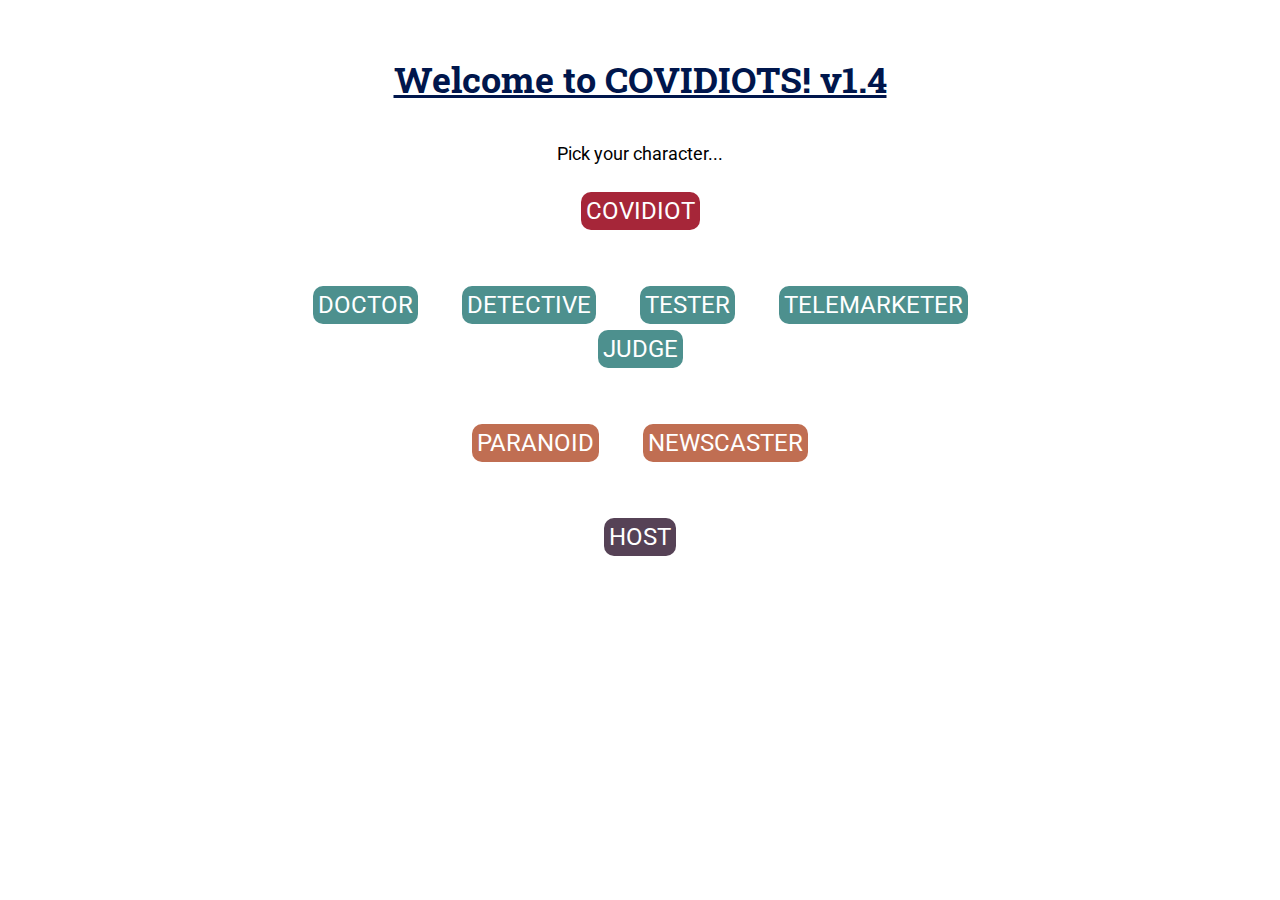
<file: v1-5/index.html>
<!DOCTYPE html>
<html lang="">
<head>
    <meta charset="utf-8">
    <meta name="viewport" content="width=device-width, initial-scale=1.0">
    <title>COVIDIOTS - Home</title>
    <link rel="stylesheet" href="style.css">
    <link rel="preconnect" href="https://fonts.gstatic.com">
<link href="https://fonts.googleapis.com/css2?family=Roboto+Slab:wght@400;500;700&family=Roboto:ital,wght@0,400;0,700;1,400&display=swap" rel="stylesheet">
</head>

<body style="text-align:center">
    <h1>Welcome to COVIDIOTS! v1.4</h1>
    <p style="margin-bottom:25px;"><i>Pick your character...</i></p>
    <div class="mainmenugrid">
        <div style="grid-column:1/7">
            <input type="button" onclick="location.href='covidiot.html'" value="COVIDIOT"  class="covidiot">
        </div>
        <div style="grid-column:1/7">
            <input type="button" onclick="location.href='doctor.html'" value="DOCTOR" class="town">
            <input type="button" onclick="location.href='detective.html'" value="DETECTIVE" class="town">
            <input type="button" onclick="location.href='tester.html'" value="TESTER" class="town">
            <input type="button" onclick="location.href='telemarketer.html'" value="TELEMARKETER" class="town">
            <input type="button" onclick="location.href='judge.html'" value="JUDGE" class="town">
        </div>
        <div style="grid-column:1/7">
            <input type="button" onclick="location.href='paranoid.html'" value="PARANOID" class="chaotic">
            <input type="button" onclick="location.href='newscaster.html'" value="NEWSCASTER" class="chaotic">
        </div>
        <div style="grid-column:1/7">
            <input type="button" onclick="location.href='host.html'" value="HOST"  class="neutral">
        </div>
    </div>
</body>
</html>
</file>
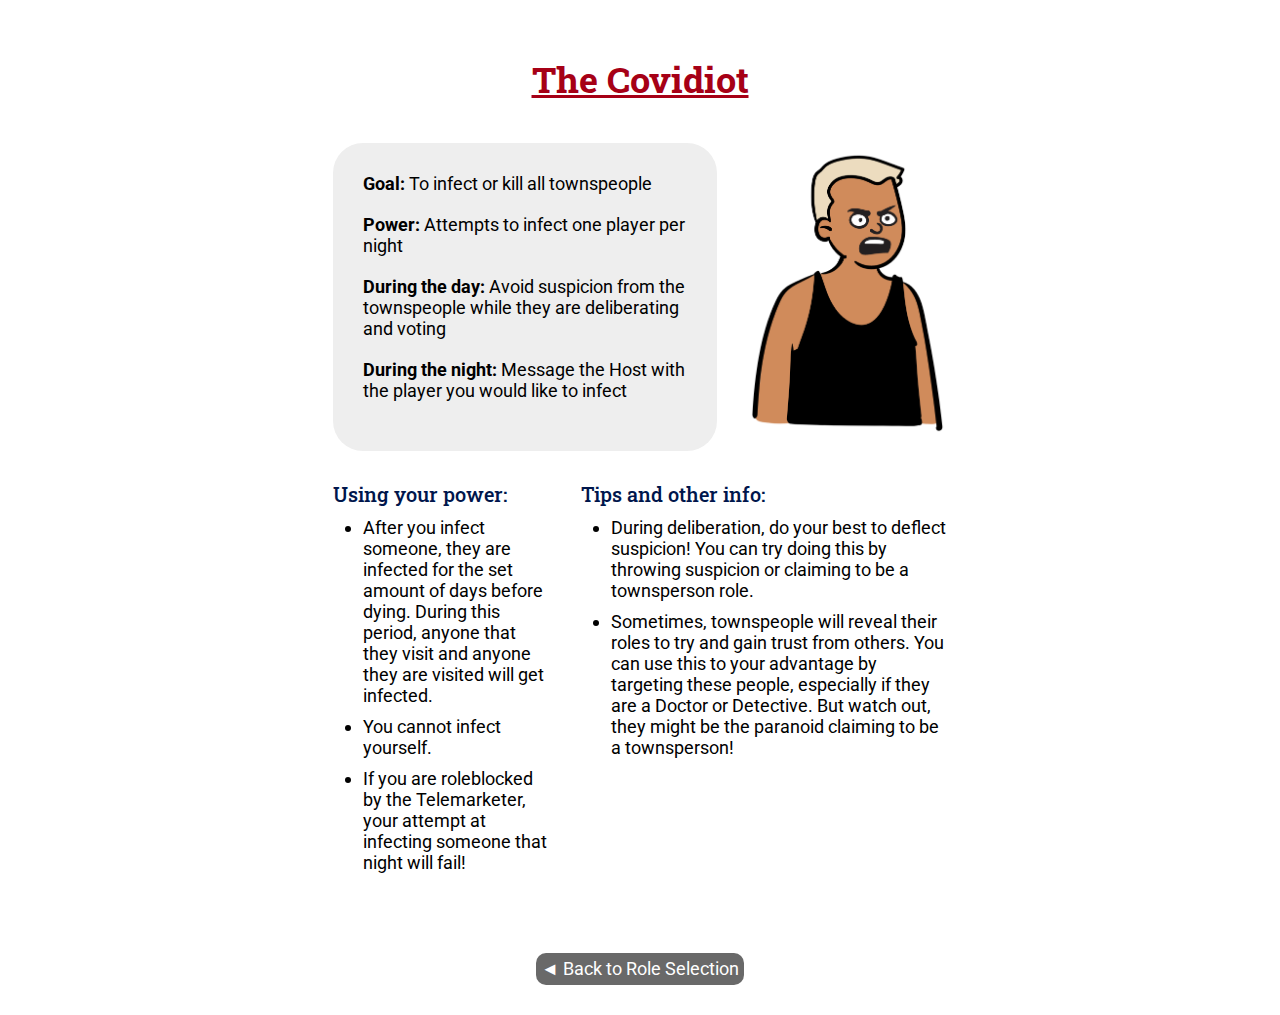
<file: covidiot.html>
<!DOCTYPE html>
<html lang="">
<head>
    <meta charset="utf-8">
    <meta name="viewport" content="width=device-width, initial-scale=1.0">
    <title></title>
    <link rel="preconnect" href="https://fonts.gstatic.com">
<link href="https://fonts.googleapis.com/css2?family=Roboto+Slab:wght@400;500;700&family=Roboto:ital,wght@0,400;0,700;1,400&display=swap" rel="stylesheet">
</head>

<body>
    <h1 id="hcovidiot">The Covidiot</h1>
    <div class="rolegrid">
        
        <div class="rolesummary" style="grid-column: 1/6">
            <p><b>Goal:</b> To infect or kill all townspeople</p>
            <p><b>Power:</b> Attempts to infect one player per night</p>
            <p><b>During the day:</b> Avoid suspicion from the townspeople while they are deliberating and voting</p>
            <p><b>During the night:</b> Message the Host with the player you would like to infect</p>
        </div>
        <div class="imgwrap">
            <img src="img/covidiot.png"  class="profileimage">
        </div>
        <div style="grid-column:1/4">
            <h3>Using your power:</h3>
            <ul>
                <li>After you infect someone, they are infected for the set amount of days before dying. During this period, anyone that they visit and anyone they are visited will get infected.</li>
                <li>You cannot infect yourself.</li>
                <li>If you are roleblocked by the Telemarketer, your attempt at infecting someone that night will fail!</li>
            </ul>
        </div> 
        <div style="grid-column:4/7">
            <h3>Tips and other info:</h3>
            <ul>
                <li>During deliberation, do your best to deflect suspicion! You can try doing this by throwing suspicion or claiming to be a townsperson role.</li>
                <li>Sometimes, townspeople will reveal their roles to try and gain trust from others. You can use this to your advantage by targeting these people, especially if they are a Doctor or Detective. But watch out, they might be the paranoid claiming to be a townsperson!</li>
            </ul>
        </div>
        <input type="button" onclick="location.href='index.html'" value="◄ Back to Role Selection" class="footer">
    </div>
</body>
    
</html>
<link rel="stylesheet" href="style.css">
</file>
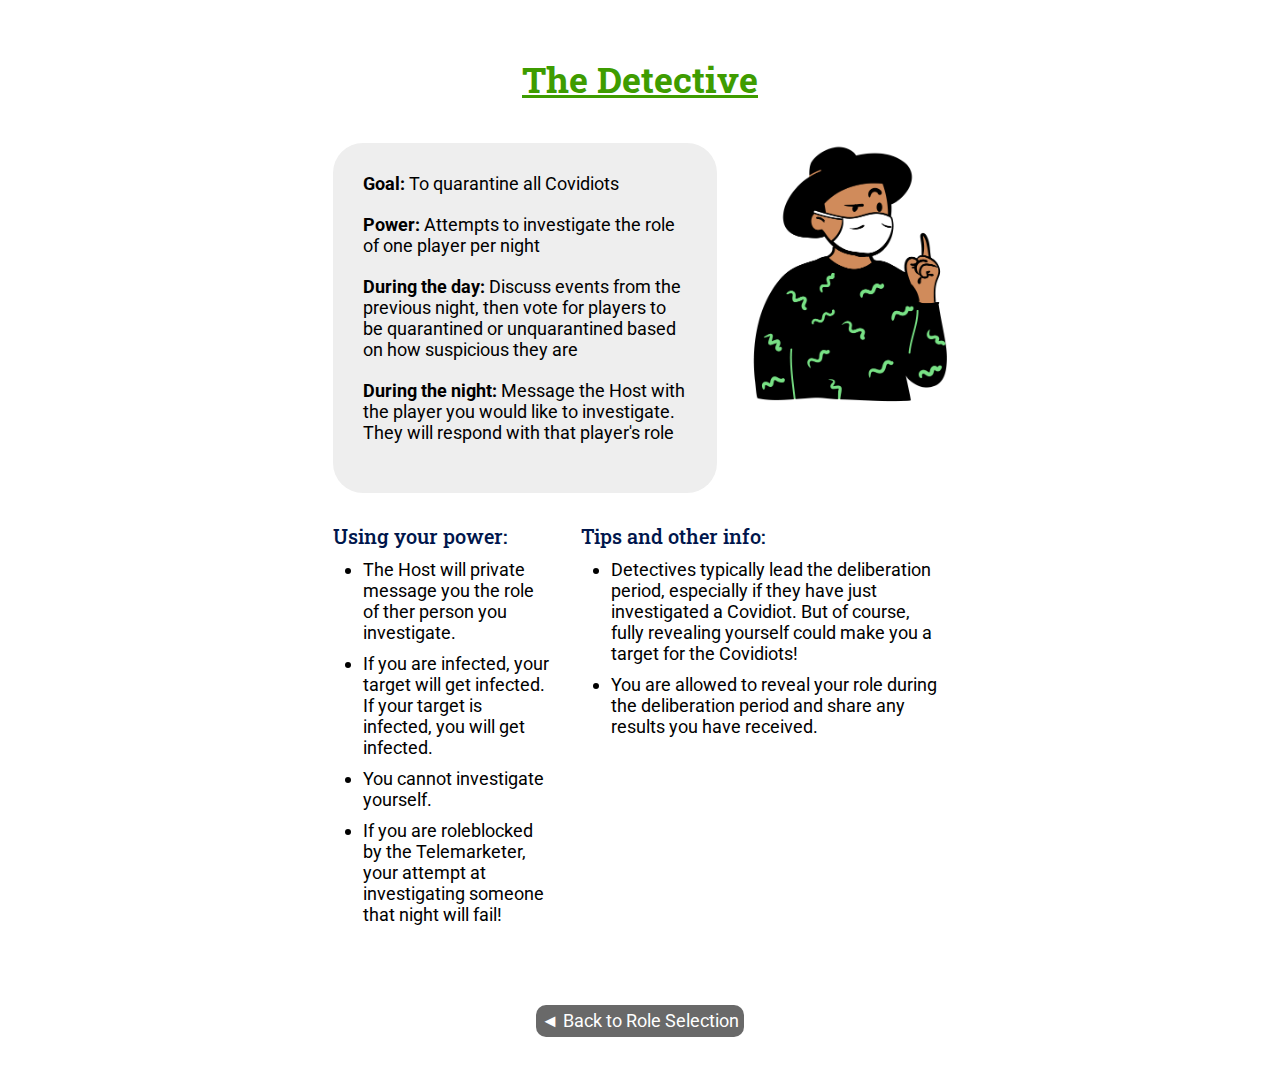
<file: detective.html>
<!DOCTYPE html>
<html lang="">
<head>
    <meta charset="utf-8">
    <meta name="viewport" content="width=device-width, initial-scale=1.0">
    <title></title>
    <link rel="preconnect" href="https://fonts.gstatic.com">
<link href="https://fonts.googleapis.com/css2?family=Roboto+Slab:wght@400;500;700&family=Roboto:ital,wght@0,400;0,700;1,400&display=swap" rel="stylesheet">
</head>

<body>
    <h1 id="htown">The Detective</h1>
    <div class="rolegrid">
        
        <div class="rolesummary" style="grid-column: 1/6">
            <p><b>Goal:</b> To quarantine all Covidiots</p>
            <p><b>Power:</b> Attempts to investigate the role of one player per night</p>
            <p><b>During the day:</b> Discuss events from the previous night, then vote for players to be quarantined or unquarantined based on how suspicious they are</p>
            <p><b>During the night:</b> Message the Host with the player you would like to investigate. They will respond with that player's role</p>
        </div>
        <div class="imgwrap">
            <img src="img/detective.png"  class="profileimage">
        </div>
        <div style="grid-column:1/4">
            <h3>Using your power:</h3>
            <ul>
                <li>The Host will private message you the role of ther person you investigate.</li>
                <li>If you are infected, your target will get infected. If your target is infected, you will get infected.</li>
                <li>You cannot investigate yourself.</li>
                <li>If you are roleblocked by the Telemarketer, your attempt at investigating someone that night will fail!</li>
            </ul>
        </div> 
        <div style="grid-column:4/7">
            <h3>Tips and other info:</h3>
            <ul>
                <li>Detectives typically lead the deliberation period, especially if they have just investigated a Covidiot. But of course, fully revealing yourself could make you a target for the Covidiots!</li>
                <li>You are allowed to reveal your role during the deliberation period and share any results you have received.</li>
            </ul>
        </div> 
        <input type="button" onclick="location.href='index.html'" value="◄ Back to Role Selection" class="footer">
    </div>
</body>
    
</html>
<link rel="stylesheet" href="style.css">
</file>
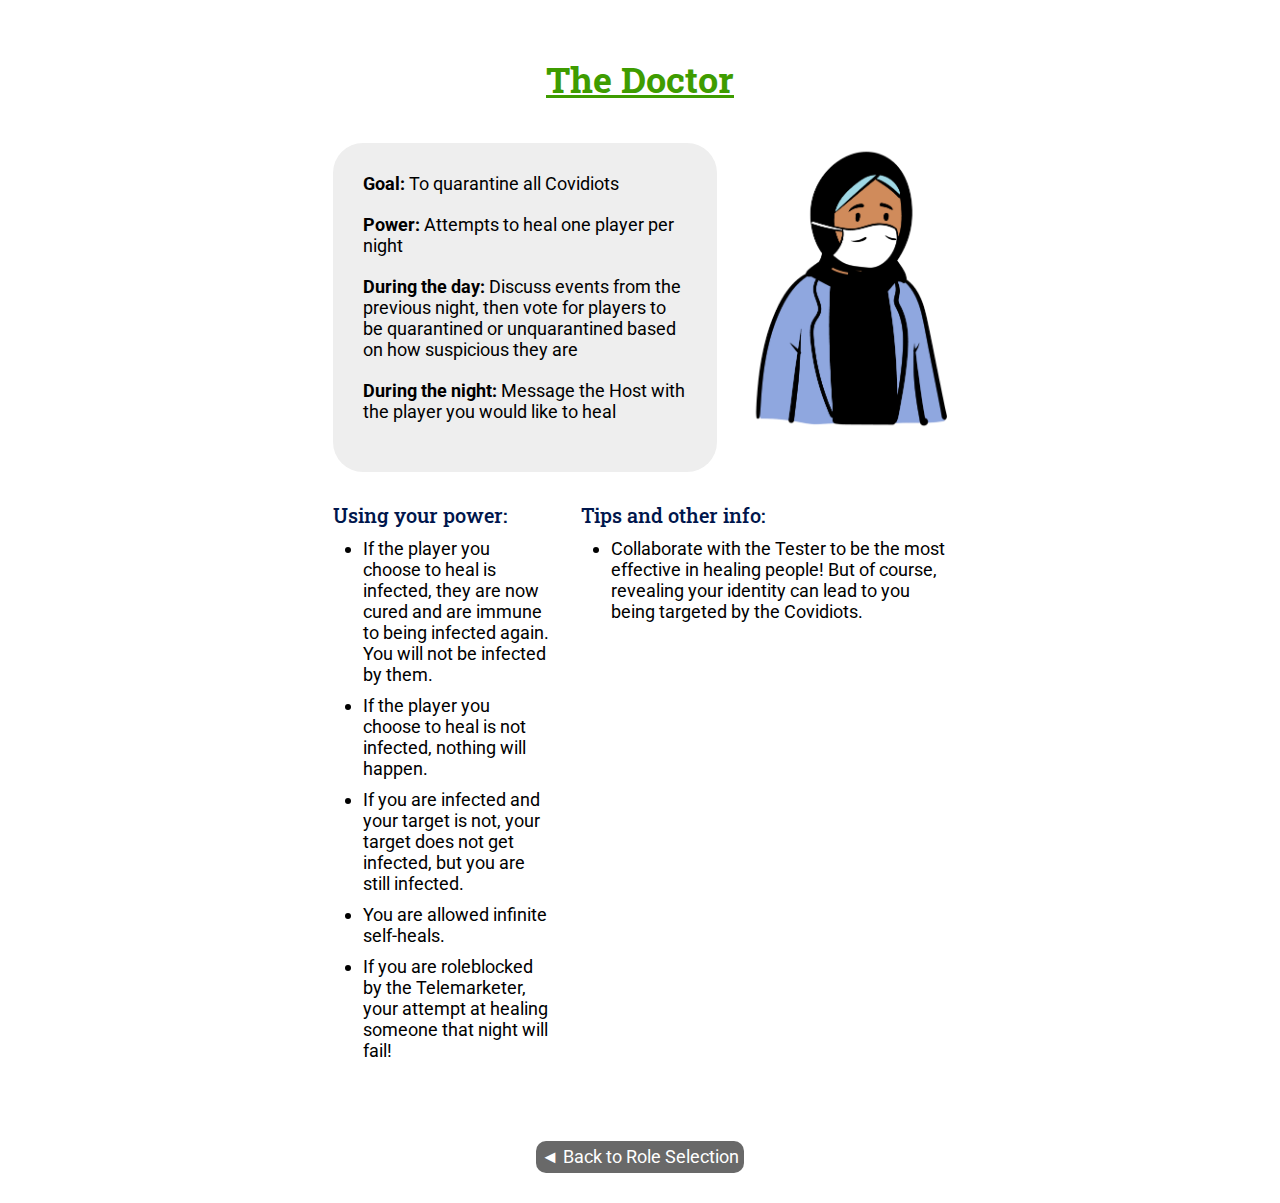
<file: doctor.html>
<!DOCTYPE html>
<html lang="">
<head>
    <meta charset="utf-8">
    <meta name="viewport" content="width=device-width, initial-scale=1.0">
    <title></title>
    <link rel="preconnect" href="https://fonts.gstatic.com">
<link href="https://fonts.googleapis.com/css2?family=Roboto+Slab:wght@400;500;700&family=Roboto:ital,wght@0,400;0,700;1,400&display=swap" rel="stylesheet">
</head>

<body>
    <h1 id="htown">The Doctor</h1>
    <div class="rolegrid">
        
        <div class="rolesummary" style="grid-column: 1/6">
            <p><b>Goal:</b> To quarantine all Covidiots</p>
            <p><b>Power:</b> Attempts to heal one player per night</p>
            <p><b>During the day:</b> Discuss events from the previous night, then vote for players to be quarantined or unquarantined based on how suspicious they are</p>
            <p><b>During the night:</b> Message the Host with the player you would like to heal</p>
        </div>
        <div class="imgwrap">
            <img src="img/doctor.png"  class="profileimage">
        </div>
        <div style="grid-column:1/4">
            <h3>Using your power:</h3>
            <ul>
                <li>If the player you choose to heal is infected, they are now cured and are immune to being infected again. You will not be infected by them.</li>
                <li>If the player you choose to heal is not infected, nothing will happen.</li>
                <li>If you are infected and your target is not, your target does not get infected, but you are still infected.</li>
                <li>You are allowed infinite self-heals.</li>
                <li>If you are roleblocked by the Telemarketer, your attempt at healing someone that night will fail!</li>
            </ul>
        </div> 
        <div style="grid-column:4/7">
            <h3>Tips and other info:</h3>
            <ul>
                <li>Collaborate with the Tester to be the most effective in healing people! But of course, revealing your identity can lead to you being targeted by the Covidiots.</li>
            </ul>
        </div> 
        <input type="button" onclick="location.href='index.html'" value="◄ Back to Role Selection" class="footer">
    </div>
</body>
    
</html>
<link rel="stylesheet" href="style.css">
</file>
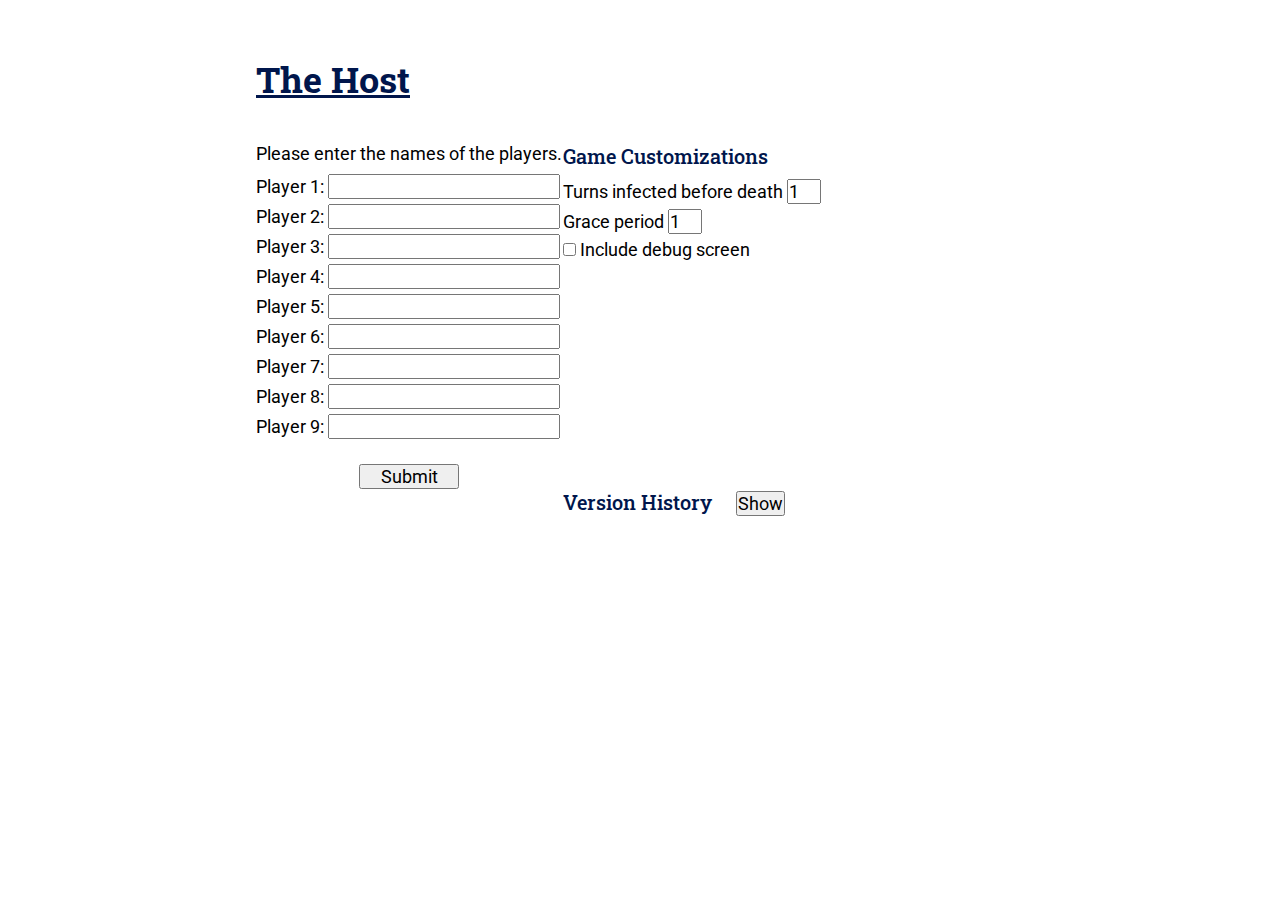
<file: host.html>
<!DOCTYPE html>
<html lang="">

<head>
    <meta charset="utf-8">
    <meta name="viewport" content="width=device-width, initial-scale=1.0">
    <title></title>
    <link rel="stylesheet" href="style.css">
</head>

<style>
   @import url('https://fonts.googleapis.com/css2?family=Roboto+Slab:wght@400;500;700&family=Roboto:wght@400;700&display=swap');
</style>    
    
<body>
    <h1 style="text-align:left">The Host</h1>
    <h2 id="time" style="display:0"></h2>
    <div class="grid">
        <div id="terminal">
            <form id="playerinfo" onsubmit="return playersetup()">
                <p><em>Please enter the names of the players.</em></p>
                <label for="p1">Player 1:</label>
                <input type="text" name="p1" id="p1">
                <br>
                <label for="p2">Player 2:</label>
                <input type="text" name="p2" id="p2">
                <br>
                <label for="p3">Player 3:</label>
                <input type="text" name="p3" id="p3">
                <br>
                <label for="p4">Player 4:</label>
                <input type="text" name="p4" id="p4">
                <br>
                <label for="p5">Player 5:</label>
                <input type="text" name="p5" id="p5">
                <br>
                <label for="p6">Player 6:</label>
                <input type="text" name="p6" id="p6">
                <br>
                <label for="p7">Player 7:</label>
                <input type="text" name="p7" id="p7">
                <br>
                <label for="p8">Player 8:</label>
                <input type="text" name="p8" id="p8">
                <br>
                <label for="p9">Player 9:</label>
                <input type="text" name="p9" id="p9">
                <br>
                <input type="submit" name="SUBMIT" class="centeredbutton">
            </form>
            <form id="roleselection" style="display:none" onsubmit="return rolesetup()">
                <input type="number" name="covidiot" id="covidiot" min="1" max="playernum()" value="1">
                <label for="covidiot">Covidiot</label>
                <br>
                <input type="number" name="doctor" id="doctor" min="1" value="1">
                <label for="doctor">Doctor</label>
                <br>
                <input type="number" name="detective" id="detective" min="0" value="0">
                <label for="detective">Detective</label>
                <br>
                <input type="number" name="tester" id="tester" min="0" value="0">
                <label for="tester">Tester</label>
                <br>
                <input type="number" name="telemarketer" id="telemarketer" max="1" min="0" value="0">
                <label for="telemarketer">Telemarketer</label>
                <br>
                <input type="number" name="judge" id="judge" min="0" max="1" value="0">
                <label for="judge">Judge</label>
                <br>
                <input type="number" name="newscaster" id="newscaster" min="0" max="1" value="0">
                <label for="newscaster">Newscaster</label>
                <br>
                <input type="number" name="paranoid" id="paranoid" min="0" value="0">
                <label for="paranoid">Paranoid</label>
                <br>
                <input type="submit" name="SUBMIT" class="centeredbutton">
            </form>
            <div id="day" style="display:none">
                <div id="summary" style="display:none">
                    <h3>Deaths to report:</h3>
                    <ul id="deaths">
                    </ul>
                    <h3>Results to send:</h3>
                    <table id="results">
                        <tr>
                            <th>Recipient</th>
                            <th>Message</th>
                        </tr>
                    </table>
                    <button onclick="return cont()" id="continue" class="centeredbutton">Continue</button>
                </div>
                <div id="deliberationscreen" style="display:none">
                    <div id="quarantineinfo">
                         <div id="quarantinediv1">
                            <label for="quarantine1">Player 1</label>
                            <button id="quarantine1" onclick="return quarantine(1)">Quarantine</button>
                            <br>
                        </div>
                        <div id="quarantinediv2">
                            <label for="quarantine2">Player 2</label>
                            <button id="quarantine2" onclick="return quarantine(2)">Quarantine</button>
                            <br>
                        </div>
                        <div id="quarantinediv3">
                            <label for="quarantine3">Player 3</label>
                            <button id="quarantine3" onclick="return quarantine(3)">Quarantine</button>
                            <br>
                        </div>
                        <div id="quarantinediv4">
                            <label for="quarantine4">Player 4</label>
                            <button id="quarantine4" onclick="return quarantine(4)">Quarantine</button>
                            <br>
                        </div>
                        <div id="quarantinediv5">
                            <label for="quarantine5">Player 5</label>
                            <button id="quarantine5" onclick="return quarantine(5)">Quarantine</button>
                            <br>
                        </div>
                        <div id="quarantinediv6">
                            <label for="quarantine6">Player 6</label>
                            <button id="quarantine6" onclick="return quarantine(6)">Quarantine</button>
                            <br>
                        </div>
                        <div id="quarantinediv7">
                            <label for="quarantine7">Player 7</label>
                            <button id="quarantine7" onclick="return quarantine(7)">Quarantine</button>
                            <br>
                        </div>
                        <div id="quarantinediv8">
                            <label for="quarantine8">Player 8</label>
                            <button id="quarantine8" onclick="return quarantine(8)">Quarantine</button>
                            <br>
                        </div>
                        <div id="quarantinediv9">
                            <label for="quarantine9">Player 9</label>
                            <button id="quarantine9" onclick="return quarantine(9)">Quarantine</button>
                            <br>
                        </div>
                        <button onclick="return endday()" id="endday" class="centeredbutton">End day</button>
                    </div>
                    <div id="debug" style="display:none">
                        <h3>Debug</h3>
                        <p id="cmdreturn">Enter 'help' for a list of commands.</p>
                        <form onsubmit="return debugcmd()">
                            <input type="text" id="cmdinput" name="cmdinput">
                            <input type="submit" name="Enter" value="Enter" class="extras">
                        </form>
                        <div id="commandlist" style="display:none">
                            <h4>List of Commands:</h4>
                            <ul>
                                <li>changename [player] [newname]</li>
                                <li>changerole [player] [newrole]</li>
                                <li>kill [player]</li>
                                <li>revive [player]</li>
                                <li>infect [player]</li>
                                <li>heal [player]</li>
                                <li>makeimmune [player]</li>
                                <li>makenotimmune [player]</li>
                                <li>quarantine [player]</li>
                                <li>unquarantine [player]</li>
                                <li>addplayer [name] [role]</li>
                                <li>removeplayer [player]</li>
                                <li>help</li>
                            </ul>
                        </div>
                    </div>
                </div>
            </div>
            <div id="night" style="display:none">
                <p>Enter the players targets...</p>
                <form id="targetinput" onsubmit="return endnight()">
                    <div>
                        <label for="target1">Player 1:</label>
                        <input type="text" name="target1" id="target1">
                        <br>
                    </div>
                    <div>
                        <label for="target2">Player 2:</label>
                        <input type="text" name="target2" id="target2">
                        <br>
                    </div>
                    <div>
                        <label for="target3">Player 3:</label>
                        <input type="text" name="target3" id="target3">
                        <br>
                    </div>
                    <div>
                        <label for="target4">Player 4:</label>
                        <input type="text" name="target4" id="target4">
                        <br>
                    </div>
                    <div>
                        <label for="target5">Player 5:</label>
                        <input type="text" name="target5" id="target5">
                        <br>
                    </div>
                    <div>
                        <label for="target6">Player 6:</label>
                        <input type="text" name="target6" id="target6">
                        <br>
                    </div>
                    <div>
                        <label for="target7">Player 7:</label>
                        <input type="text" name="target7" id="target7">
                        <br>
                    </div>
                    <div>
                        <label for="target8">Player 8:</label>
                        <input type="text" name="target8" id="target8">
                        <br>
                    </div>
                    <div>
                        <label for="target9">Player 9:</label>
                        <input type="text" name="target9" id="target9">
                        <br>
                    </div>
                    <input type="submit" name="SUBMIT" class="centeredbutton">
                </form>
            </div>
        </div>
        <div id="customizations">
            <h3>Game Customizations</h3>
            <form>
                <label for="turnsinfected">Turns infected before death</label>
                <input type="number" min=0 name="turnsinfected" id="turnsinfected" value="1">
                <br>
                <label for="graceperiod">Grace period</label>
                <input type="number" min=0 name="graceperiod" id="graceperiod" value="1">
                <br>
                <input type="checkbox" name="debugactivation" id="debugactivation">
                <label for="debugactivation">Include debug screen</label>
                <br>
            </form>
        </div>
        <div id="data" style="display:none">
            <table id="datatable">
                <tr id="headings">
                    <th></th>
                    <th>Name</th>
                    <th>Role</th>
                    <th>Dead</th>
                    <th>Turns Infected</th>
                    <th>Immune</th>
                    <th>Quarantined</th>
                </tr>
                <tr id="player1">
                    <th>Player 1</th>
                    <td></td>
                    <td></td>
                    <td></td>
                    <td></td>
                    <td></td>
                    <td></td>
                </tr>
                <tr id="player2">
                    <th>Player 2</th>
                    <td></td>
                    <td></td>
                    <td></td>
                    <td></td>
                    <td></td>
                    <td></td>
                </tr>
                <tr id="player3">
                    <th>Player 3</th>
                    <td></td>
                    <td></td>
                    <td></td>
                    <td></td>
                    <td></td>
                    <td></td>
                </tr>
                <tr id="player4">
                    <th>Player 4</th>
                    <td></td>
                    <td></td>
                    <td></td>
                    <td></td>
                    <td></td>
                    <td></td>
                </tr>
                <tr id="player5">
                    <th>Player 5</th>
                    <td></td>
                    <td></td>
                    <td></td>
                    <td></td>
                    <td></td>
                    <td></td>
                </tr>
                <tr id="player6">
                    <th>Player 6</th>
                    <td></td>
                    <td></td>
                    <td></td>
                    <td></td>
                    <td></td>
                    <td></td>
                </tr>
                <tr id="player7">
                    <th>Player 7</th>
                    <td></td>
                    <td></td>
                    <td></td>
                    <td></td>
                    <td></td>
                    <td></td>
                </tr>
                <tr id="player8">
                    <th>Player 8</th>
                    <td></td>
                    <td></td>
                    <td></td>
                    <td></td>
                    <td></td>
                    <td></td>
                </tr>
                <tr id="player9">
                    <th>Player 9</th>
                    <td></td>
                    <td></td>
                    <td></td>
                    <td></td>
                    <td></td>
                    <td></td>
                </tr>
            </table>
        </div>
        <div id="versionhistory" class="extras" style="grid-column:2;">
            <h3>Version History</h3>
            <button onclick="return changelog()" id="togglechangelog">Show</button>
            <div id="changelog" style="display:none">
                <p>1.0</p>
                <ul>
                    <li>Basic functionality</li>
                </ul>
                
                <p>1.0.1</p>
                <ul>
                    <li>Bug fixes (using player names as targets, cycle number)</li>
                </ul>
                
                <p>1.1</p>
                <ul>
                    <li>Added debug screen</li>
                    <li>Added version history screen</li>
                </ul>
                <p>1.2</p>
                <ul>
                    <li>Added customizable game rules</li>
                </ul>
                <p>1.3</p>
                <ul>
                    <li>Added basic CSS layout</li>
                </ul>
                <p>1.4</p>
                <ul>
                    <li>Role cards!</li>
                    <li>Basic navigation</li>
                </ul>
            </div>
        </div>
    </div>
</body>

</html>
<script>
    var playernames = [];
    var playernum = 0;
    var rolelist = [];
    var playerlist = [];
    var rolesearchresults = [];
    var deaths = [];
    var investresults = [];
    var TURNS_INFECTED = 1;
    var GRACE_PERIOD = 1;
    var cycle = 1;

    function Player(n, str, role) {
        this.id = n;
        this.name = str;
        this.role = role;
        this.dead = false;
        this.turnsinfected = 0;
        if (role == "covidiot") {
            this.infected = true;
        } else {
            this.infected = false;
        }
        this.immune = false;
        this.quarantine = false;
        this.roleblocked = false;
        this.targetlist = [];
    }

    function Result(invest, msg) {
        this.investigator = invest;
        this.message = msg;
    }
    
    // returns "Player X (name)" for the given player
    // requires: player is valid
    function displayname(player) {
        return "Player " + player.id + " (" + player.name + ")"
    }
    
    // sets dead to true, infected to false, and turnsinfected to 0
    // requires: player is valid
    // effects: pushes display name to list of deaths
    function kill(player) {
        player.dead = true;
        //console.log("killing " + displayname(player));
        player.infected = false;
        player.turnsinfected = 0;
        deaths.push(displayname(player));
    }

    // sets infected to true if not immune
    // requires: player is valid
    function infect(player) {
        if (!player.immune) player.infected = true;
    }

    // sets infected to false and immune to true if player is not a covidiot
    // requires: player is valid
    function heal(player) {
        if (player.infected && player.role !== "covidiot") {
            player.immune = true;
            player.infected = false;
            player.turnsinfected = 0;
        }
    }

    // iterates through playerlist. If a player is the given role and is not roleblocked, it applies the roles actions to everyone in their target list
    function covidiot() {
        for (var i = 0; i < playerlist.length; i++) {
            var player = playerlist[i];
            if (player !== false && player.role === "covidiot") {
                if (!player.roleblocked) {
                    for (var j = 0; j < player.targetlist.length; j++) {
                        //console.log("covidiot function " + i);
                        var target = playerlist[player.targetlist[j]];
                        if (target.role == "paranoid") {
                            target.targetlist.push(i);
                        } else infect(target);
                    }
                }
            }
        }
        return false;
    }
    function telemarketer() {
        for (var i = 0; i < playerlist.length; i++) {
            if (playerlist[i] !== false && playerlist[i].role === "telemarketer") {
                var player = playerlist[i];
                for (var j = 0; j < player.targetlist.length; j++) {
                    var target = playerlist[player.targetlist[j]];
                    target.roleblocked = true;
                    if (player.infected) infect(target);
                    else if (target.infected) infect(player);
                }
            }
        }
        return false;
    }
    function doctor() {
        for (var i = 0; i < playerlist.length; i++) {
            var player = playerlist[i];
            if (player !== false && player.role === "doctor") {
                if (!player.roleblocked) {
                    for (var j = 0; j < player.targetlist.length; j++) {
                        var target = playerlist[player.targetlist[j]];
                        if (target.role == "paranoid") {
                            target.targetlist.push(i);
                        } else {
                            heal(target);
                        }
                    }
                }
            }
        }
        return false;
    }
    function tester() {
        for (var i = 0; i < playerlist.length; i++) {
            if (playerlist[i] !== false && playerlist[i].role === "tester") {
                var player = playerlist[i];
                if (!player.roleblocked) {
                    for (var j = 0; j < player.targetlist.length; j++) {
                        var target = playerlist[player.targetlist[j]];
                        if (target.role == "paranoid") {
                            target.targetlist.push(i);
                        } else {
                            if (player.infected) infect(target);
                            else if (target.infected) {
                                infect(player);
                                investresults.push(new Result(displayname(player), target.name + " is infected."));
                            } else if (target.immune) {
                                investresults.push(new Result(displayname(player), target.name + " is immune"));
                            } else investresults.push(new Result(displayname(player), target.name + " is not infected"));
                        }
                    }
                } else player.name = investresults.push(new Result(displayname(player), "You were roleblocked!"));
            }
        }
        return false;
    }
    function detective() {
        for (var i = 0; i < playerlist.length; i++) {
            if (playerlist[i] !== false && playerlist[i].role === "detective") {
                var player = playerlist[i];
                if (!player.roleblocked) {
                    for (var j = 0; j < player.targetlist.length; j++) {
                        var target = playerlist[player.targetlist[j]];
                        if (target.role == "paranoid") {
                            target.targetlist.push(i);
                        } else {
                            if (player.infected) infect(target);
                            else if (target.infected) infect(player);
                            investresults.push(new Result(displayname(player), target.name + " is a " + target.role));
                        }
                    }
                } else player.name = investresults.push(new Result(displayname(player), "You were roleblocked!"));
            }
        }
        return false;
    }
    function paranoid() {
        for (var i = 0; i < playerlist.length; i++) {
            if (playerlist[i] !== false && playerlist[i].role === "paranoid") {
                var player = playerlist[i];
                if (!player.roleblocked) {
                    for (var j = 0; j < player.targetlist.length; j++) {
                        if (cycle > GRACE_PERIOD) kill(playerlist[player.targetlist[j]]);
                    }
                }
            }
        }
    }
    function newscaster() {
        for (var i = 0; i < playerlist.length; i++) {
            if (playerlist[i] !== false && playerlist[i].role === "newscaster") {
                var newscaster = playerlist[i];
                if (!newscaster.roleblocked) {
                    for (var j = 0; j + 1 < newscaster.targetlist.length; j++) {
                        var controlled = playerlist[newscaster.targetlist[j]];
                        if (controlled.role == "paranoid") {
                            controlled.targetlist.push(i);
                        } else {
                            var newtarget = playerlist[newscaster.targetlist[j+1]];
                            controlled.targetlist = [newtarget];
                        }
                    }
                }
            }
        }
    }

    // updates the player data in the data table. Sets day and night headings to have the proper cycle numbers
    function updateplayerdata() {
        var rows = document.getElementById("datatable").rows;
        //console.log(table.length);
        //console.log(playerlist.length);
        for (var i = 1; i < rows.length; i++) {
            var cells = rows[i].cells;
            //console.log(cells.length);
            var currplayer = playerlist[i - 1];
            //console.log(currplayer.id);
            if (currplayer !== false) {
                cells[1].innerHTML = currplayer.name;
                cells[2].innerHTML = currplayer.role;
                cells[3].innerHTML = currplayer.dead;
                cells[4].innerHTML = currplayer.turnsinfected;
                cells[5].innerHTML = currplayer.immune;
                cells[6].innerHTML = currplayer.quarantine;
            } else rows[i].style.display = "none";
        }
        
        return false;
    }
    
    // if a player is quarantined, they are unquarantined. If they are not quarantined, they are put into quarantine. Changes button content accordingly. Calls updateplayerdata()
    function quarantine(p) {
        var player = playerlist[p - 1];
        var button = document.getElementById("quarantine" + p);
        if (player.quarantine) {
            player.quarantine = false;
            button.innerHTML = "Quarantine"
        } else {
            player.quarantine = true;
            button.innerHTML = "Unquarantine"
        }
        //console.log(displayname(player) + " quarantined: " + player.quarantine);
        updateplayerdata();
        return false;
    }

    // randomly shuffles the given array
    function shuffle(array) {
        for (var i = array.length - 1; i > 0; i--) {
            var j = Math.floor(Math.random() * (i + 1)); // random index from 0 to i

            // swap elements array[i] and array[j]
            var t = array[i];
            array[i] = array[j];
            array[j] = t;
        }
    }

    // iterates through playerlist to find a player with the given name. Returns the players index, or false if no such player exists
    function searchname(string) {
        for (var i = 0; i < playernames.length; i++) {
            if (playernames[i] === string) return i;
        }
        return false;
    }

    // checks for the validity of self-targeting
    function validtarget(player, target) {
        if (player.id !== target.id) return true;
        if (player.role == "covidiot") return false;
        if (player.role == "detective") return false;
        if (player.role == "telemarketer") return false;
        return true;
    }

    // shifts from summary screen to main daytime screen
    function cont() {
        document.getElementById("summary").style.display = "none";
        document.getElementById("deliberationscreen").style.display = "";
        return false;
    }

    // hides and shows necessary elements, including player target input boxes
    function endday() {
       document.getElementById("time").innerHTML = "Night " + cycle; document.getElementById("deliberationscreen").style.display = "none";
        document.getElementById("day").style.display = "none";
        document.getElementById("night").style.display = "";
        var targetdata = document.getElementById("targetinput").getElementsByTagName("div");
        for (var i = 0; i < targetdata.length; i++) {
            if (playerlist[i] === false || playerlist[i].dead || playerlist[i].quarantine || playerlist[i].role == "paranoid" || playerlist[i].role == "judge") targetdata[i].style.display = "none";
            else targetdata[i].style.display = "";
        }
        return false;
    }

    // reads in and validates target input. Calls the role functions. Kills players as necessary. Prints death and result info accordingly. Calls updateplayerdata(). Sets visiblity of quarantine buttons.
    function endnight() {
        //console.log("i am here");
        var divs = document.getElementById("targetinput").getElementsByTagName("div");
        for (var i = 1; i <= playerlist.length; i++) {
            var player = playerlist[i - 1];
            if (player !== false) {
                
                var curr = document.getElementById("target" + i);
                player.targetlist = [];
                var targets = curr.value.split(" ");
                for (var j = 0; j < targets.length; j++) {
                    if (!Number.isInteger(Number(targets[j]))) {
                        var searchresult = searchname(targets[j]);
                        //console.log("not a number");
                        if (searchresult !== false) {
                            if (validtarget(player, playerlist[searchresult])) player.targetlist.push(searchresult);
                        } else {
                            alert("Player " + i + " has an invalid target name!");
                            return false;
                        }
                    } else if (curr.value == "") {
                    } else {
                        //console.log("number")
                        if (playerlist[targets[j] - 1] !== false) {
                            if (validtarget(player, playerlist[targets[j] - 1])) player.targetlist.push(targets[j] - 1);
                            else {
                                alert("Player " + i + " cannot target themselves!");
                                return false;
                            }
                        } else {
                            alert("Player " + i + " has an invalid target number!");
                            return false;
                        }
                    }
                }
                curr.value = "";
                //console.log(displayname(player) + "target number: " + player.targetlist.length);
            }
        }

        newscaster();
        telemarketer();
        covidiot();
        detective();
        tester();
        doctor();
        paranoid();
        
        for (var i = 0; i < playerlist.length; i++) {
            if (playerlist[i] !== false && playerlist[i].turnsinfected === TURNS_INFECTED
                && playerlist[i].role != "covidiot" && GRACE_PERIOD < cycle) {
                kill(playerlist[i]);
                //deaths.push(displayname(playerlist[i]));
            }
            else if (playerlist[i] !== false && playerlist[i].infected) playerlist[i].turnsinfected++;
        }
        cycle++;
        document.getElementById("time").innerHTML = "Day " + cycle;
        
        deathlist = document.getElementById("deaths");
        deathlist.innerHTML = "";
        for (var i = 0; i < deaths.length; i++) {
            var li = document.createElement("LI");
            li.innerHTML = deaths[i];
            
            deathlist.appendChild(li);
        }
        if (deaths.length == 0) {
            var li = document.createElement("LI");
            li.innerHTML = "None";
            
            deathlist.appendChild(li);
        }
        
        resulttable = document.getElementById("results");
        resulttable.innerHTML = "<tr><th>Recipient</th><th>Message</th></tr>";
        for (var i = 0; i < investresults.length; i++) {
            var row = document.createElement("TR");
            
            var rec = document.createElement("TD");
            rec.innerHTML = investresults[i].investigator;
            row.appendChild(rec);
            
            var msg = document.createElement("TD");
            msg.innerHTML = investresults[i].message;
            row.appendChild(msg);
            
            resulttable.appendChild(row);
        }
        if (investresults.length == 0) {
            var row = document.createElement("TR");
            
            var rec = document.createElement("TD");
            rec.innerHTML = "None";
            row.appendChild(rec);
            
            var msg = document.createElement("TD");
            msg.innerHTML = '-';
            row.appendChild(msg);
            
            resulttable.appendChild(row);
        }
        investresults = [];
        deaths = [];
        
        updateplayerdata();
        
        for (var i = 0; i < playerlist.length; i++) {
            if (playerlist[i] === false || playerlist[i].dead) {
                document.getElementById("quarantinediv" + (i+1)).style.display = "none";
            }
        }
        
        document.getElementById("night").style.display = "none";
        document.getElementById("day").style.display = "";
        document.getElementById("summary").style.display = "";
        return false;
    }

    function playersetup() {
        var playerinput = document.getElementById("playerinfo").getElementsByTagName("input");
        console.log(playerinput.length);
        for (var i = 0; i < playerinput.length - 1; i++) {
            if (playerinput[i].type == "text") {
                playernames.push(playerinput[i].value);
                if (playerinput[i].value != "") playernum++;
            }
        }
        if (document.getElementById("debugactivation").checked) document.getElementById("debug").style.display = "";
        TURNS_INFECTED = Number(document.getElementById("turnsinfected").value);
        GRACE_PERIOD = Number(document.getElementById("graceperiod").value);
    
        //console.log(playernum);
        if (playernum < 3) {
            alert("A minimum of three players are required!");
            return false;
        }
        
        document.getElementById("customizations").style.display = "none";
       document.getElementById("versionhistory").style.display = "none";
        document.getElementById("playerinfo").style.display = "none";
        document.getElementById("roleselection").style.display = "";
        return false;
    }

    function rolesetup() {
        var roleinput = document.getElementById("roleselection").elements;
        var rolenum = 0;
        for (var i = 0; i < roleinput.length; i++) {
            if (roleinput[i].type === "number") {
                for (var j = 0; j < roleinput[i].value; j++) {
                    rolelist.push(roleinput[i].name);
                    rolenum++;
                }
            }
        }
        if (rolenum > playernum) {
            alert("Too many roles!");
            rolelist = []
            return false;
        } else if (rolenum < playernum) {
            alert("Not enough roles!");
            rolelist = [];
            return false;
        }

        shuffle(rolelist);
        var roleindex = 0;
        for (var i = 0; i < 9; i++) {
            if (playernames[i] !== "") {
                playerlist.push(new Player(i + 1, playernames[i], rolelist[roleindex]));
                roleindex++;
            } else {
                playerlist.push(false);
                //console.log("i am here");
            }
        }

        document.getElementById("roleselection").style.display = "none";
        document.getElementById("data").style.display = "";
        
        document.getElementById("time").style.display = "";
        
        updateplayerdata();
        endday();
        return false;
    }
    
    function debugcmd() {
        var input = document.getElementById("cmdinput");
        var returnbox = document.getElementById("cmdreturn");
        if (input.value == "") {
            returnbox.innerHTML = "Nothing entered!";
        } else {
            var arglist = input.value.split(" ");
            var arglistlen = arglist.length;
            var first = arglist[0];
            if (first == "changename") {
                if (arglistlen == 3) {
                    var player;
                    if (!Number.isInteger(Number(arglist[1]))) {
                        var searchresult = searchname(arglist[1]);
                        if (searchresult !== false) player = playerlist[searchresult];
                        else {
                            returnbox.innerHTML = "Invalid player";
                            return false;
                        }
                    } else {
                        if (playerlist[arglist[1]] !== false) player = playerlist[arglist[1]];
                        else {
                            returnbox.innerHTML = "Invalid player";
                            return false;
                        }
                    }
                    var newname = arglist[2];
                    if (!playernames.includes(newname)) {
                        player.name = newname;
                        returnbox.innerHTML = "Success!";
                        input.value = "";
                        updateplayerdata();
                        return false;
                    } else {
                        returnbox.innerHTML = "This name is already in use!";
                        return false;
                    }
                }
                else {
                    returnbox.innerHTML = "Invalid number of arguments. Proper usage is 'changename [player] [newname]'";
                    return false;
                }
            }
            else if (first == "changerole") {
                if (arglistlen == 3) {
                    var player;
                    if (!Number.isInteger(Number(arglist[1]))) {
                        var searchresult = searchname(arglist[1]);
                        if (searchresult !== false) player = playerlist[searchresult];
                        else {
                            returnbox.innerHTML = "Invalid player";
                            return false;
                        }
                    } else {
                        if (playerlist[arglist[1]] !== false) player = playerlist[arglist[1]];
                        else {
                            returnbox.innerHTML = "Invalid player";
                            return false;
                        }
                    }
                    var role = arglist[2];
                    if (role == "covidiot" || role == "doctor" || role == "tester" || role == "detective" || role == "telemarketer" || role == "judge" || role == "paranoid" || role == "newscaster") {
                        player.role = role;
                        returnbox.innerHTML = "Success!";
                        input.value = "";
                        updateplayerdata();
                        return false;
                    } else {
                        returnbox.innerHTML = "Invalid role";
                        return false;
                    }
                }
                else {
                    returnbox.innerHTML = "Invalid number of arguments. Proper usage is 'changerole [player] [newrole]'";
                    return false;
                }
            }
            else if (first == "kill") {
                if (arglistlen == 2) {
                    var player;
                    if (!Number.isInteger(Number(arglist[1]))) {
                        var searchresult = searchname(arglist[1]);
                        if (searchresult !== false) player = playerlist[searchresult];
                        else {
                            returnbox.innerHTML = "Invalid player";
                            return false;
                        }
                    } else {
                        if (playerlist[arglist[1]] !== false) player = playerlist[arglist[1]];
                        else {
                            returnbox.innerHTML = "Invalid player";
                            return false;
                        }
                    }
                    kill(player);
                    returnbox.innerHTML = "Success!";
                        input.value = "";
                        updateplayerdata();
                        return false;
                }
                else {
                    returnbox.innerHTML = "Invalid number of arguments. Proper usage is 'kill [player]'";
                    return false;
                }
            }
            else if (first == "revive") {
                if (arglistlen == 2) {
                    var player;
                    if (!Number.isInteger(Number(arglist[1]))) {
                        var searchresult = searchname(arglist[1]);
                        if (searchresult !== false) player = playerlist[searchresult];
                        else {
                            returnbox.innerHTML = "Invalid player";
                            return false;
                        }
                    } else {
                        if (playerlist[arglist[1]] !== false) player = playerlist[arglist[1]];
                        else {
                            returnbox.innerHTML = "Invalid player";
                            return false;
                        }
                    }
                    player.dead = false;
                    returnbox.innerHTML = "Success!";
                        input.value = "";
                        updateplayerdata();
                        return false;
                }
                else {
                    returnbox.innerHTML = "Invalid number of arguments. Proper usage is 'revive [player]'";
                    return false;
                }
            }
            else if (first == "infect") {
                if (arglistlen == 2) {
                    var player;
                    if (!Number.isInteger(Number(arglist[1]))) {
                        var searchresult = searchname(arglist[1]);
                        if (searchresult !== false) player = playerlist[searchresult];
                        else {
                            returnbox.innerHTML = "Invalid player";
                            return false;
                        }
                    } else {
                        if (playerlist[arglist[1]] !== false) player = playerlist[arglist[1]];
                        else {
                            returnbox.innerHTML = "Invalid player";
                            return false;
                        }
                    }
                    infect(player);
                    returnbox.innerHTML = "Success!";
                    input.value = "";
                    updateplayerdata();
                    return false;
                }
                else {
                    returnbox.innerHTML = "Invalid number of arguments. Proper usage is 'infect [player]'";
                    return false;
                }
            }
            else if (first == "heal") {
                if (arglistlen == 2) {
                    var player;
                    if (!Number.isInteger(Number(arglist[1]))) {
                        var searchresult = searchname(arglist[1]);
                        if (searchresult !== false) player = playerlist[searchresult];
                        else {
                            returnbox.innerHTML = "Invalid player";
                            return false;
                        }
                    } else {
                        if (playerlist[arglist[1]] !== false) player = playerlist[arglist[1]];
                        else {
                            returnbox.innerHTML = "Invalid player";
                            return false;
                        }
                    }
                    heal(player);
                    player.immune = false;
                    returnbox.innerHTML = "Success!";
                    input.value = "";
                    updateplayerdata();
                    return false;
                }
                else {
                    returnbox.innerHTML = "Invalid number of arguments. Proper usage is 'heal [player]'";
                    return false;
                }
            }
            else if (first == "makeimmune") {
                if (arglistlen == 2) {
                    var player;
                    if (!Number.isInteger(Number(arglist[1]))) {
                        var searchresult = searchname(arglist[1]);
                        if (searchresult !== false) player = playerlist[searchresult];
                        else {
                            returnbox.innerHTML = "Invalid player";
                            return false;
                        }
                    } else {
                        if (playerlist[arglist[1]] !== false) player = playerlist[arglist[1]];
                        else {
                            returnbox.innerHTML = "Invalid player";
                            return false;
                        }
                    }
                    player.immune = true;
                    player.infected = false;
                    player.turnsinfected = 0;
                    returnbox.innerHTML = "Success!";
                    input.value = "";
                    updateplayerdata();
                    return false;
                }
                else {
                    returnbox.innerHTML = "Invalid number of arguments. Proper usage is 'makeimmune [player]'";
                    return false;
                }
            }
            else if (first == "makenotimmune") {
                if (arglistlen == 2) {
                    var player;
                    if (!Number.isInteger(Number(arglist[1]))) {
                        var searchresult = searchname(arglist[1]);
                        if (searchresult !== false) player = playerlist[searchresult];
                        else {
                            returnbox.innerHTML = "Invalid player";
                            return false;
                        }
                    } else {
                        if (playerlist[arglist[1]] !== false) player = playerlist[arglist[1]];
                        else {
                            returnbox.innerHTML = "Invalid player";
                            return false;
                        }
                    }
                    player.immune = false;
                    returnbox.innerHTML = "Success!";
                    input.value = "";
                    updateplayerdata();
                    return false;
                }
                else {
                    returnbox.innerHTML = "Invalid number of arguments. Proper usage is 'makenotimmune [player]'";
                    return false;
                }
            }
            else if (first == "quarantine") {
                if (arglistlen == 2) {
                    var player;
                    if (!Number.isInteger(Number(arglist[1]))) {
                        var searchresult = searchname(arglist[1]);
                        if (searchresult !== false) player = playerlist[searchresult];
                        else {
                            returnbox.innerHTML = "Invalid player";
                            return false;
                        }
                    } else {
                        if (playerlist[arglist[1]] !== false) player = playerlist[arglist[1]];
                        else {
                            returnbox.innerHTML = "Invalid player";
                            return false;
                        }
                    }
                    player.quarantine = true;
                    returnbox.innerHTML = "Success!";
                    input.value = "";
                    updateplayerdata();
                    return false;
                }
                else {
                    returnbox.innerHTML = "Invalid number of arguments. Proper usage is 'quarantine [player]'";
                    return false;
                }
            }
            else if (first == "unquarantine") {
                if (arglistlen == 2) {
                    var player;
                    if (!Number.isInteger(Number(arglist[1]))) {
                        var searchresult = searchname(arglist[1]);
                        if (searchresult !== false) player = playerlist[searchresult];
                        else {
                            returnbox.innerHTML = "Invalid player";
                            return false;
                        }
                    } else {
                        if (playerlist[arglist[1]] !== false) player = playerlist[arglist[1]];
                        else {
                            returnbox.innerHTML = "Invalid player";
                            return false;
                        }
                    }
                    player.quarantine = false;
                    returnbox.innerHTML = "Success!";
                    input.value = "";
                    updateplayerdata();
                    return false;
                }
                else {
                    returnbox.innerHTML = "Invalid number of arguments. Proper usage is 'unquarantine [player]'";
                    return false;
                }
            }
            else if (first == "addplayer") {
                if (arglistlen == 3) {
                    var newname = arglist[1];
                    var role = arglist[2];
                    if (playernames.includes(newname)) {
                        returnbox.innerHTML = "This name is already in use!";
                        return false;
                    }
                    if (role == "covidiot" || role == "doctor" || role == "tester" || role == "detective" || role == "telemarketer" || role == "judge" || role == "paranoid" || role == "newscaster") {
                        for (var i = 0; i < playerlist.length; i++) {
                            if (playerlist[i] === false) {
                                playerlist[i] = new Player(i+1, newname, role);
                                returnbox.innerHTML = displayname(playerlist[i]) + " created!";
                                input.value = "";
                                updateplayerdata();
                                return false;
                            }
                        }
                        returnbox.innerHTML = "You already have the maximum number of players";
                        return false;
                    } else {
                        returnbox.innerHTML = "Invalid role";
                        return false;
                    }
                } else {
                    returnbox.innerHTML = "Invalid number of arguments. Proper usage is 'addplayer [name] [role]'";
                    return false;
                }
            }
            else if (first == "removeplayer") {
                if (arglistlen == 2) {
                    var playerindex;
                    if (!Number.isInteger(Number(arglist[1]))) {
                        var searchresult = searchname(arglist[1]);
                        if (searchresult !== false) playerindex = searchresult;
                        else {
                            returnbox.innerHTML = "Invalid player";
                            return false;
                        }
                    } else {
                        if (playerlist[arglist[1]] !== false) player = arglist[1];
                        else {
                            returnbox.innerHTML = "Invalid player";
                            return false;
                        }
                    }
                    playerlist[playerindex] = false;
                    returnbox.innerHTML = "Success!";
                    input.value = "";
                    updateplayerdata();
                    return false;
                }
                else {
                    returnbox.innerHTML = "Invalid number of arguments. Proper usage is 'quarantine [player]'";
                    return false;
                }
            }
            else if (first == "help") {
                var cmdlist = document.getElementById("commandlist");
                if (cmdlist.style.display == "") cmdlist.style.display = "none";
                else if (cmdlist.style.display == "none") cmdlist.style.display = "";
                input.value = "";
                return false;
            }
            else returnbox.innerHTML = "Invalid command";
        }
        return false;
    }
    
    function changelog() {
        var changelog = document.getElementById("changelog");
        var button = document.getElementById("togglechangelog");
        if (changelog.style.display == "") {
            changelog.style.display = "none";
            button.innerHTML = "Show";
        } else if (changelog.style.display == "none") {
            changelog.style.display = "";
            button.innerHTML = "Hide";
        }
        return false;
    }

</script>
</file>
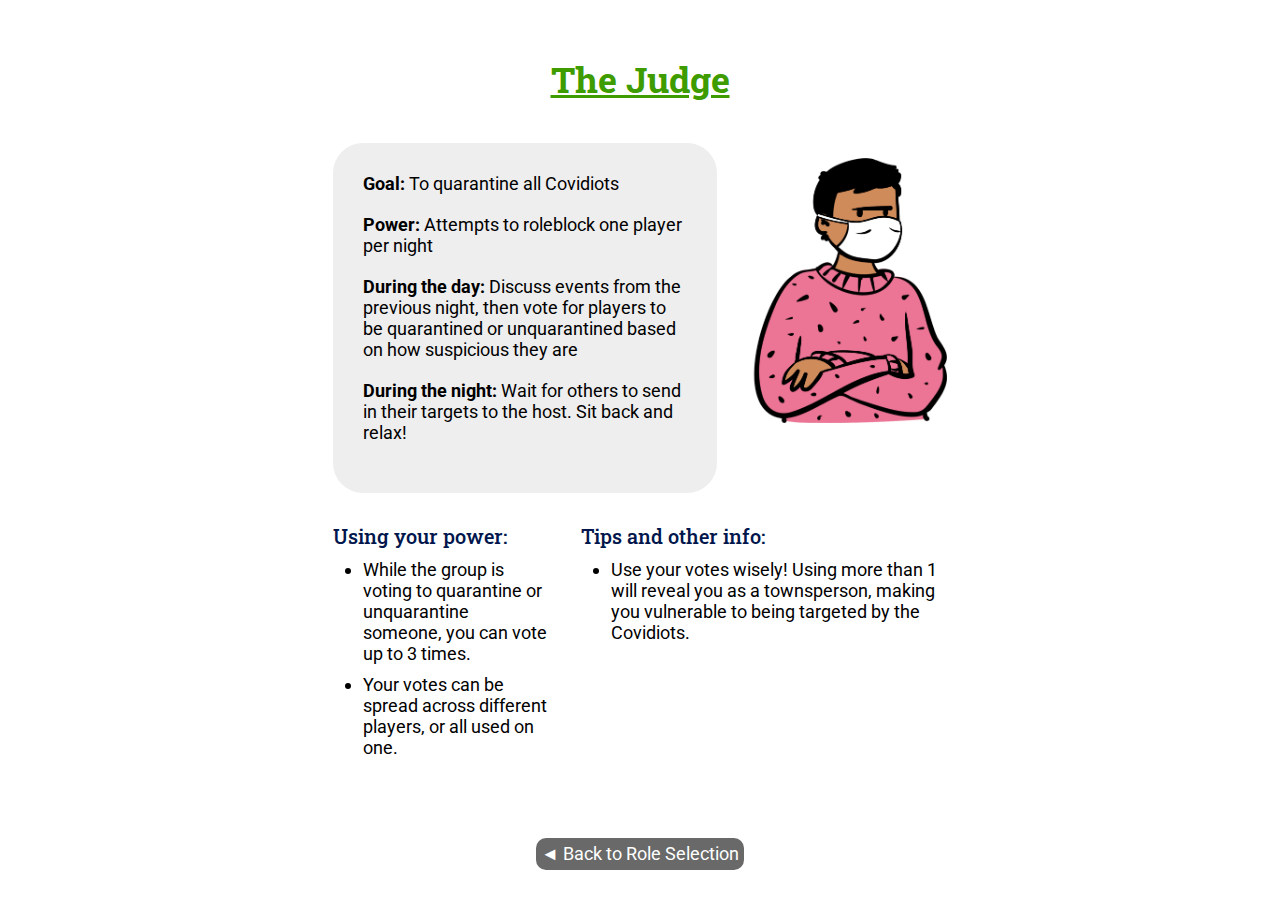
<file: judge.html>
<!DOCTYPE html>
<html lang="">
<head>
    <meta charset="utf-8">
    <meta name="viewport" content="width=device-width, initial-scale=1.0">
    <title></title>
    <link rel="preconnect" href="https://fonts.gstatic.com">
<link href="https://fonts.googleapis.com/css2?family=Roboto+Slab:wght@400;500;700&family=Roboto:ital,wght@0,400;0,700;1,400&display=swap" rel="stylesheet">
</head>

<body>
    <h1 id="htown">The Judge</h1>
    <div class="rolegrid">
        
        <div class="rolesummary" style="grid-column: 1/6">
            <p><b>Goal:</b> To quarantine all Covidiots</p>
            <p><b>Power:</b> Attempts to roleblock one player per night</p>
            <p><b>During the day:</b> Discuss events from the previous night, then vote for players to be quarantined or unquarantined based on how suspicious they are</p>
            <p><b>During the night:</b> Wait for others to send in their targets to the host. Sit back and relax!</p>
        </div>
        <div class="imgwrap">
            <img src="img/judge.png"  class="profileimage">
        </div>
        <div style="grid-column:1/4">
            <h3>Using your power:</h3>
            <ul>
                <li>While the group is voting to quarantine or unquarantine someone, you can vote up to 3 times.</li>
                <li>Your votes can be spread across different players, or all used on one.</li>
            </ul>
        </div> 
        <div style="grid-column:4/7">
            <h3>Tips and other info:</h3>
            <ul>
                <li>Use your votes wisely! Using more than 1 will reveal you as a townsperson, making you vulnerable to being targeted by the Covidiots.</li>
            </ul>
        </div> 
        <input type="button" onclick="location.href='index.html'" value="◄ Back to Role Selection" class="footer">
    </div>
</body>
    
</html>
<link rel="stylesheet" href="style.css">
</file>
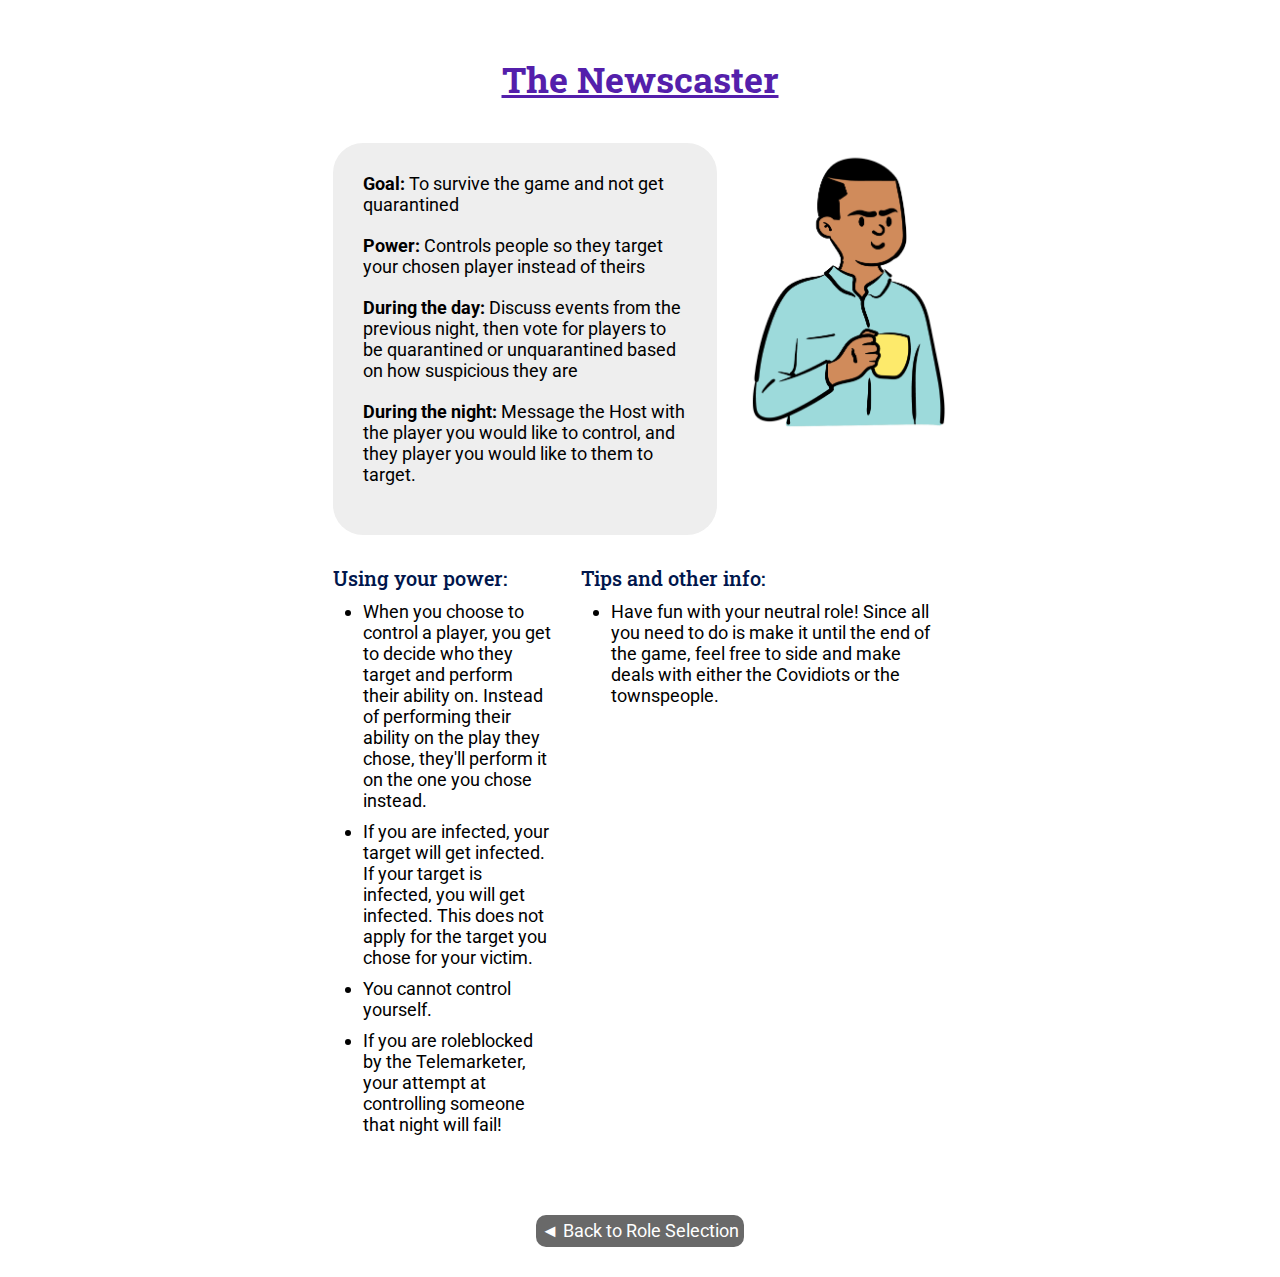
<file: newscaster.html>
<!DOCTYPE html>
<html lang="">
<head>
    <meta charset="utf-8">
    <meta name="viewport" content="width=device-width, initial-scale=1.0">
    <title></title>
    <link rel="preconnect" href="https://fonts.gstatic.com">
<link href="https://fonts.googleapis.com/css2?family=Roboto+Slab:wght@400;500;700&family=Roboto:ital,wght@0,400;0,700;1,400&display=swap" rel="stylesheet">
</head>

<body>
    <h1 id="hchaotic">The Newscaster</h1>
    <div class="rolegrid">
        
        <div class="rolesummary" style="grid-column: 1/6">
            <p><b>Goal:</b> To survive the game and not get quarantined</p>
            <p><b>Power:</b> Controls people so they target your chosen player instead of theirs</p>
            <p><b>During the day:</b> Discuss events from the previous night, then vote for players to be quarantined or unquarantined based on how suspicious they are</p>
            <p><b>During the night:</b>  Message the Host with the player you would like to control, and they player you would like to them to target.</p>
        </div>
        <div class="imgwrap">
            <img src="img/newscaster.png"  class="profileimage">
        </div>
        <div style="grid-column:1/4">
            <h3>Using your power:</h3>
            <ul>
                <li>When you choose to control a player, you get to decide who they target and perform their ability on. Instead of performing their ability on the play they chose, they'll perform it on the one you chose instead.</li>
                <li>If you are infected, your target will get infected. If your target is infected, you will get infected. This does not apply for the target you chose for your victim.</li>
                <li>You cannot control yourself.</li>
                <li>If you are roleblocked by the Telemarketer, your attempt at controlling someone that night will fail!</li>
            </ul>
        </div> 
        <div style="grid-column:4/7">
            <h3>Tips and other info:</h3>
            <ul>
                <li>Have fun with your neutral role! Since all you need to do is make it until the end of the game, feel free to side and make deals with either the Covidiots or the townspeople.</li>
            </ul>
        </div>
        <input type="button" onclick="location.href='index.html'" value="◄ Back to Role Selection" class="footer">
    </div>
</body>
    
</html>
<link rel="stylesheet" href="style.css">
</file>
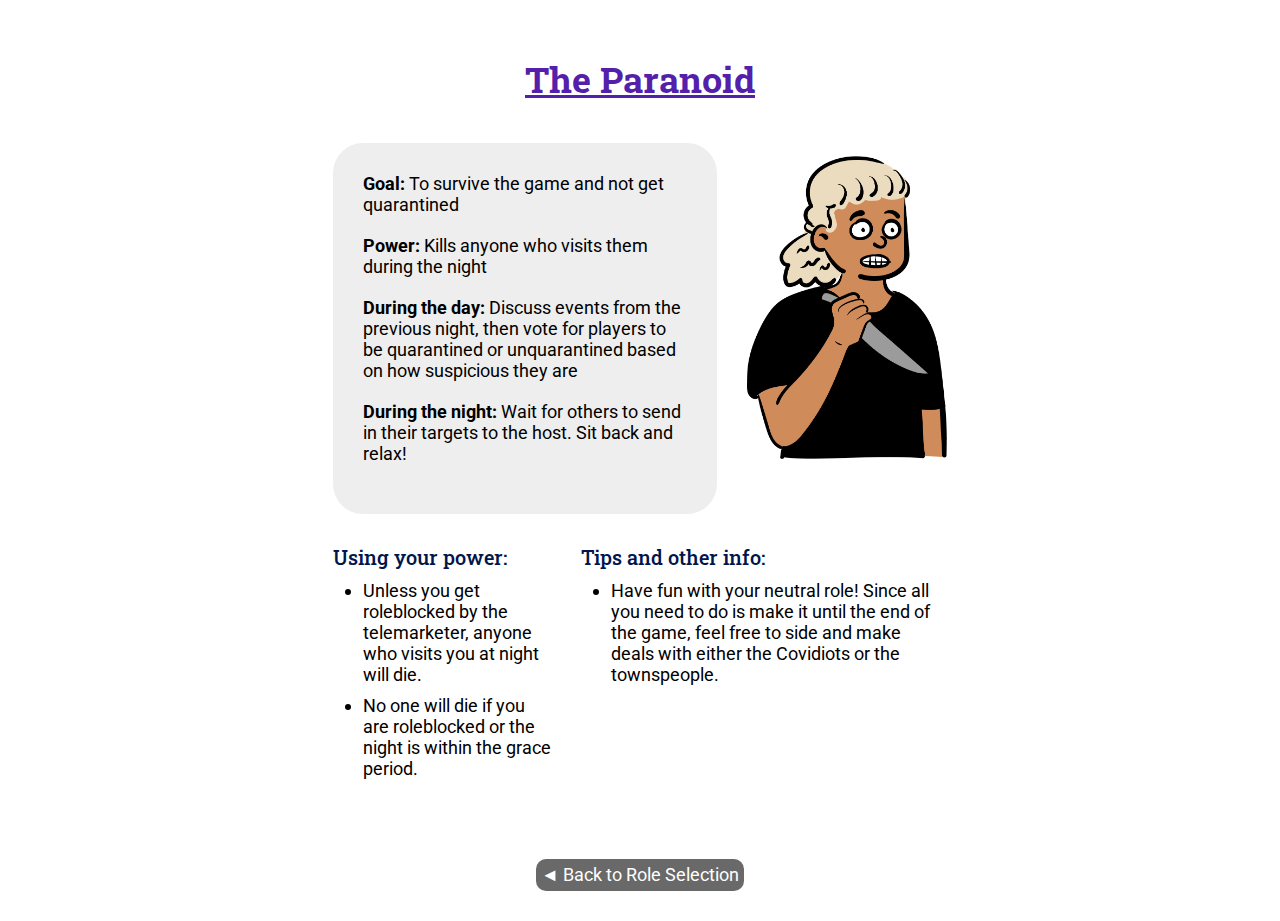
<file: paranoid.html>
<!DOCTYPE html>
<html lang="">
<head>
    <meta charset="utf-8">
    <meta name="viewport" content="width=device-width, initial-scale=1.0">
    <title></title>
    <link rel="preconnect" href="https://fonts.gstatic.com">
<link href="https://fonts.googleapis.com/css2?family=Roboto+Slab:wght@400;500;700&family=Roboto:ital,wght@0,400;0,700;1,400&display=swap" rel="stylesheet">
</head>

<body>
    <h1 id="hchaotic">The Paranoid</h1>
    <div class="rolegrid">
        
        <div class="rolesummary" style="grid-column: 1/6">
            <p><b>Goal:</b> To survive the game and not get quarantined</p>
            <p><b>Power:</b> Kills anyone who visits them during the night</p>
            <p><b>During the day:</b> Discuss events from the previous night, then vote for players to be quarantined or unquarantined based on how suspicious they are</p>
            <p><b>During the night:</b> Wait for others to send in their targets to the host. Sit back and relax!</p>
        </div>
        <div class="imgwrap">
            <img src="img/paranoid.png"  class="profileimage">
        </div>
        <div style="grid-column:1/4">
            <h3>Using your power:</h3>
            <ul>
                <li>Unless you get roleblocked by the telemarketer, anyone who visits you at night will die.</li>
                <li>No one will die if you are roleblocked or the night is within the grace period.</li>
            </ul>
        </div> 
        <div style="grid-column:4/7">
            <h3>Tips and other info:</h3>
            <ul>
                <li>Have fun with your neutral role! Since all you need to do is make it until the end of the game, feel free to side and make deals with either the Covidiots or the townspeople.</li>
            </ul>
        </div>
        <input type="button" onclick="location.href='index.html'" value="◄ Back to Role Selection" class="footer">
    </div>
</body>
    
</html>
<link rel="stylesheet" href="style.css">
</file>
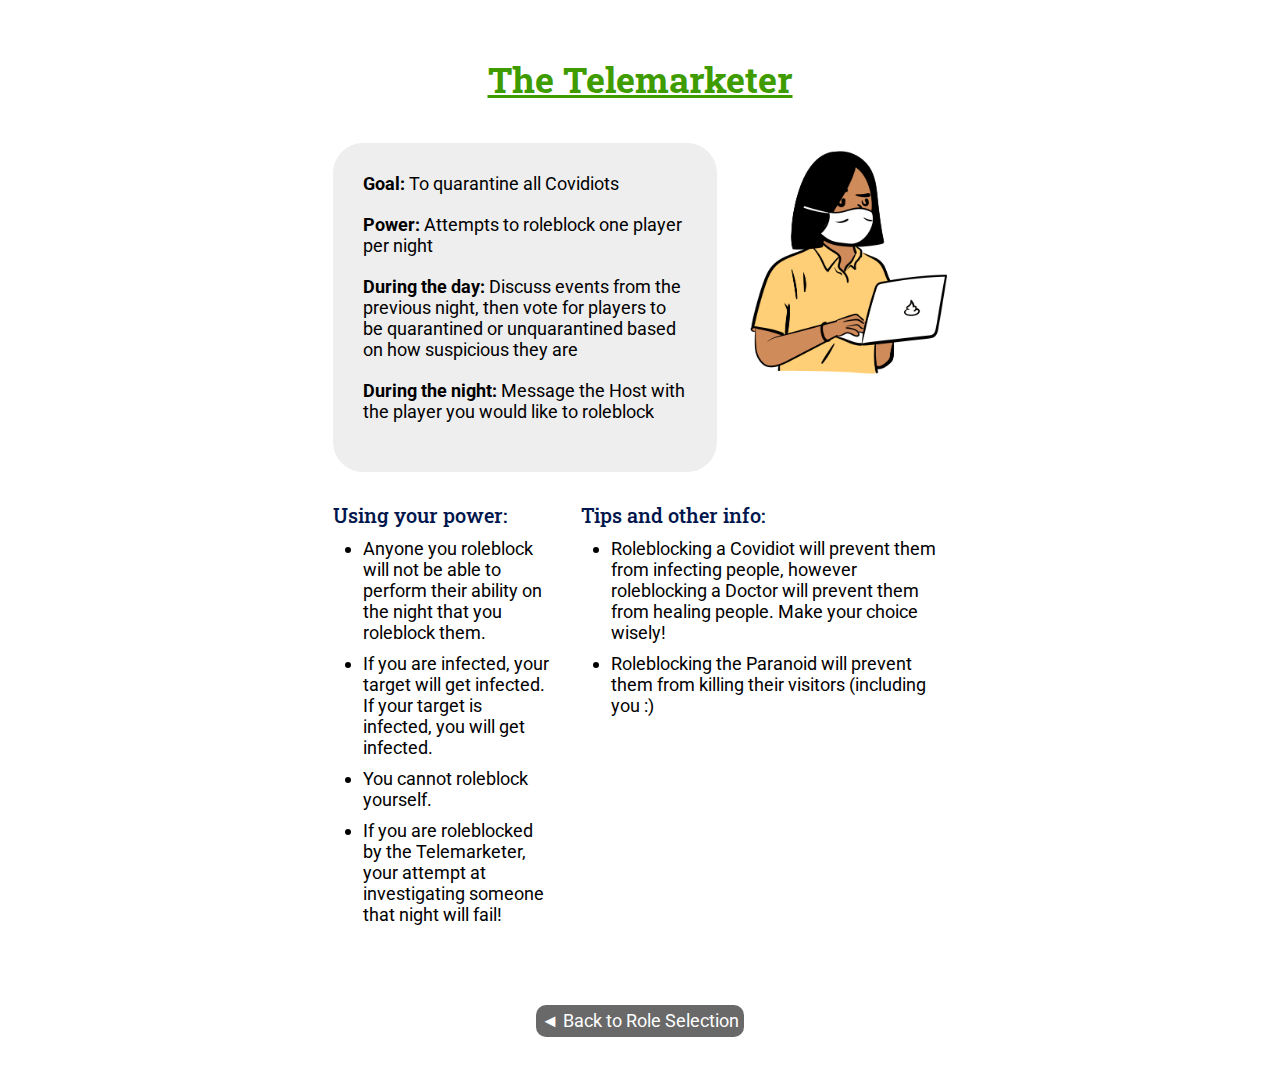
<file: telemarketer.html>
<!DOCTYPE html>
<html lang="">
<head>
    <meta charset="utf-8">
    <meta name="viewport" content="width=device-width, initial-scale=1.0">
    <title></title>
    <link rel="preconnect" href="https://fonts.gstatic.com">
<link href="https://fonts.googleapis.com/css2?family=Roboto+Slab:wght@400;500;700&family=Roboto:ital,wght@0,400;0,700;1,400&display=swap" rel="stylesheet">
</head>

<body>
    <h1 id="htown">The Telemarketer</h1>
    <div class="rolegrid">
        
        <div class="rolesummary" style="grid-column: 1/6">
            <p><b>Goal:</b> To quarantine all Covidiots</p>
            <p><b>Power:</b> Attempts to roleblock one player per night</p>
            <p><b>During the day:</b> Discuss events from the previous night, then vote for players to be quarantined or unquarantined based on how suspicious they are</p>
            <p><b>During the night:</b> Message the Host with the player you would like to roleblock</p>
        </div>
        <div class="imgwrap">
            <img src="img/telemarketer.png"  class="profileimage">
        </div>
        <div style="grid-column:1/4">
            <h3>Using your power:</h3>
            <ul>
                <li>Anyone you roleblock will not be able to perform their ability on the night that you roleblock them.</li>
                <li>If you are infected, your target will get infected. If your target is infected, you will get infected.</li>
                <li>You cannot roleblock yourself.</li>
                <li>If you are roleblocked by the Telemarketer, your attempt at investigating someone that night will fail!</li>
            </ul>
        </div> 
        <div style="grid-column:4/7">
            <h3>Tips and other info:</h3>
            <ul>
                <li>Roleblocking a Covidiot will prevent them from infecting people, however roleblocking a Doctor will prevent them from healing people. Make your choice wisely!</li>
                <li>Roleblocking the Paranoid will prevent them from killing their visitors (including you :)</li>
            </ul>
        </div> 
        <input type="button" onclick="location.href='index.html'" value="◄ Back to Role Selection" class="footer">
    </div>
</body>
    
</html>
<link rel="stylesheet" href="style.css">
</file>
<file: style.css>
* {
    margin: 0;
    padding: 0;
    font: 18px Roboto;
}

:root {
    --covidiot-red: #A60016;
    --town-green: #3E9C00;
    --chaotic-purple: #541FAB;
    --neutral-grey: dimgrey;
}

body {
    width: 60%;
    margin: auto;
    margin-top: 55px;
}

.mainmenugrid {
    display: grid;
    grid-template-columns: repeat(6, 1fr);
    grid-row-gap: 50px;
}

.rolegrid {
    display: grid;
    grid-template-columns: 1fr 1fr 1fr 1fr 1fr 1fr;
    grid-gap: 30px;
    width: 80%;
    margin: auto;
}

.profileimage {
    width: 100%;
    min-width: 200px;
    object-fit: cover;
}

.rolesummary {
    background-color: #eee;
    padding: 30px;
    height: auto;
    border-radius: 30px;
}

.rolesummary p {
    margin-bottom: 20px;
}
.rolegrid li {
    margin-bottom: 10px;
}

.covidiot {
    background-color: var(--covidiot-red);
}

.town {
    background-color: var(--town-green);
}
.chaotic {
    background-color: var(--chaotic-purple);
}
.neutral {
    background-color: var(--neutral-grey);
}

#hcovidiot {
    color: var(--covidiot-red) !important;
}

#htown {
    color: var(--town-green);
}

#hchaotic {
    color: var(--chaotic-purple);
}

.grid {
    display: grid;
    grid-template-columns: 2fr 3fr;
}

h1 {
    font: 36px 'Roboto Slab', sans-serif;
    font-weight: 700;
    text-align: center;
    margin-bottom: 40px;
    color: #00164C;
    text-decoration: underline;
}

b {
    font-weight: 700;
}

h2 {
    font: 24px 'Roboto Slab', serif;
    font-weight: 500;
    color: #00164C;
    margin-bottom: 15px;
}

h3 {
    font: 20px 'Roboto Slab', sans-serif;
    font-weight: 500;
    margin-bottom: 10px;
    color: #00164C;
}

.mainmenugrid [type=button] {
    font: 24px 'Roboto', sans-serif;
    color: white;
    margin: 3px 20px;
    padding: 5px;
    border: none;
    border-radius: 10px;
}

.mainmenugrid [type=button]:hover, .footer:hover {
    box-shadow: 3px 3px 5px grey;
    border-radius: 10px;
}

.mainmenugrid [type=button]:active, .footer:active {
    background-color: white;
    color: black;
    border-radius: 10px;
}

.footer {
    padding: 5px;
    border: none;
    border-radius: 10px;
    background-color: var(--neutral-grey);
    color: white;
    margin: 30px auto;
    grid-column: 1/7;
}

p {
    margin-bottom: 10px;
}

input {
    margin-bottom: 5px;
}

.centeredbutton {
    width: 100px;
    display: block;
    margin: auto;
    margin-top: 20px;
}

[type=number] {
    width:30px;
}

form {
    width:auto;
    display:inline-block;
    
}

table {
    border: 2px solid lightgrey;
    border-collapse: collapse;
}

th {
    padding: 5px;
    border: 2px solid lightgrey;
}

td {
    padding: 5px;
    border: 2px solid lightgrey;
    text-align: center;
}

ul {
    margin-bottom: 20px;
    padding-left: 30px;
}
#summary {
    width:auto;
    display:inline-block;
}
#quarantineinfo {
    width:40%;
    margin-bottom: 40px;
}
#quarantineinfo button {
    margin-bottom: 5px;
}
#commandlist {
    color: darkslategray;
}

.extras h3 {
    display: inline-block;
    margin-right: 20px;
}
</file>
<file: v1-0/style.css>
.grid {
    display: grid;
    grid-template-columns: 1fr 1fr;
}
</file>
<file: v1-1/style.css>
.grid {
    display: grid;
    grid-template-columns: 1fr 1fr;
}
</file>
<file: v1-2/style.css>
.grid {
    display: grid;
    grid-template-columns: 1fr 1fr;
}
</file>
<file: v1-3/style.css>
* {
    margin: 0;
    padding: 0;
    font: 18px Roboto;
}

body {
    width: 60%;
    margin: auto;
    margin-top: 55px;
}

.grid {
    display: grid;
    grid-template-columns: 2fr 3fr;
}

h1 {
    font: 30px 'Roboto Slab', sans-serif;
    font-weight: 700;
    margin-bottom: 30px;
    color: #00164C;
}

h2 {
    font: 24px 'Roboto Slab', serif;
    font-weight: 500;
    color: #00164C;
    margin-bottom: 15px;
}

h3 {
    font: 20px 'Roboto Slab', sans-serif;
    font-weight: 500;
    margin-bottom: 10px;
    color: #00164C;
}
 
p {
    margin-bottom: 10px;
}

input {
    margin-bottom: 5px;
}

.centeredbutton {
    width: 100px;
    display: block;
    margin: auto;
    margin-top: 20px;
}

[type=number] {
    width:30px;
}

form {
    width:auto;
    display:inline-block;
    
}

table {
    border: 2px solid lightgrey;
    border-collapse: collapse;
}

th {
    padding: 5px;
    border: 2px solid lightgrey;
}

td {
    padding: 5px;
    border: 2px solid lightgrey;
    text-align: center;
}

ul {
    margin-bottom: 20px;
    padding-left: 30px;
}
#summary {
    width:auto;
    display:inline-block;
}
#quarantineinfo {
    width:40%;
    margin-bottom: 40px;
}
#quarantineinfo button {
    margin-bottom: 5px;
}
#commandlist {
    color: darkslategray;
}

.extras h3 {
    display: inline-block;
    margin-right: 20px;
}
</file>
<file: v1-5/style.css>
* {
    margin: 0;
    padding: 0;
    font: 18px Roboto;
}

:root {
    --covidiot-red: #a62639;
    --town-green: #4d908e;
    --chaotic-purple: #C06E52;
;
    --neutral-grey: #564256;
}

body {
    width: 60%;
    margin: auto;
    margin-top: 55px;
}

.mainmenugrid {
    display: grid;
    grid-template-columns: repeat(6, 1fr);
    grid-row-gap: 50px;
}

.rolegrid {
    display: grid;
    grid-template-columns: 1fr 1fr 1fr 1fr 1fr 1fr;
    grid-gap: 30px;
    width: 80%;
    margin: auto;
}

.profileimage {
    width: 100%;
    min-width: 200px;
    object-fit: cover;
}

.rolesummary {
    background-color: #eee;
    padding: 30px;
    height: auto;
    border-radius: 30px;
}

.rolesummary p {
    margin-bottom: 20px;
}
.rolegrid li {
    margin-bottom: 10px;
}

.covidiot {
    background-color: var(--covidiot-red);
}

.town {
    background-color: var(--town-green);
}
.chaotic {
    background-color: var(--chaotic-purple);
}
.neutral {
    background-color: var(--neutral-grey);
}

#hcovidiot {
    color: var(--covidiot-red) !important;
}

#htown {
    color: var(--town-green);
}

#hchaotic {
    color: var(--chaotic-purple);
}

.grid {
    display: grid;
    grid-template-columns: 2fr 3fr;
}

h1 {
    font: 36px 'Roboto Slab', sans-serif;
    font-weight: 700;
    text-align: center;
    margin-bottom: 40px;
    color: #00164C;
    text-decoration: underline;
}

b {
    font-weight: 700;
}

h2 {
    font: 24px 'Roboto Slab', serif;
    font-weight: 500;
    color: #00164C;
    margin-bottom: 15px;
}

h3 {
    font: 20px 'Roboto Slab', sans-serif;
    font-weight: 500;
    margin-bottom: 10px;
    color: #00164C;
}

.mainmenugrid [type=button] {
    font: 24px 'Roboto', sans-serif;
    color: white;
    margin: 3px 20px;
    padding: 5px;
    border: none;
    border-radius: 10px;
}

.mainmenugrid [type=button]:hover, .footer:hover {
    box-shadow: 3px 3px 5px grey;
    border-radius: 10px;
}

.mainmenugrid [type=button]:active, .footer:active {
    background-color: white;
    color: black;
    border-radius: 10px;
}

.footer {
    padding: 5px;
    border: none;
    border-radius: 10px;
    background-color: var(--neutral-grey);
    color: white;
    margin: 30px auto;
    grid-column: 1/7;
}

p {
    margin-bottom: 10px;
}

input {
    margin-bottom: 5px;
}

.centeredbutton {
    width: 100px;
    display: block;
    margin: auto;
    margin-top: 20px;
}

[type=number] {
    width:30px;
}

form {
    width:auto;
    display:inline-block;
    
}

table {
    border: 2px solid lightgrey;
    border-collapse: collapse;
}

th {
    padding: 5px;
    border: 2px solid lightgrey;
}

td {
    padding: 5px;
    border: 2px solid lightgrey;
    text-align: center;
}

ul {
    margin-bottom: 20px;
    padding-left: 30px;
}
#summary {
    width:auto;
    display:inline-block;
}
#quarantineinfo {
    width:40%;
    margin-bottom: 40px;
}
#quarantineinfo button {
    margin-bottom: 5px;
}
#commandlist {
    color: darkslategray;
}

.extras h3 {
    display: inline-block;
    margin-right: 20px;
}
</file>
